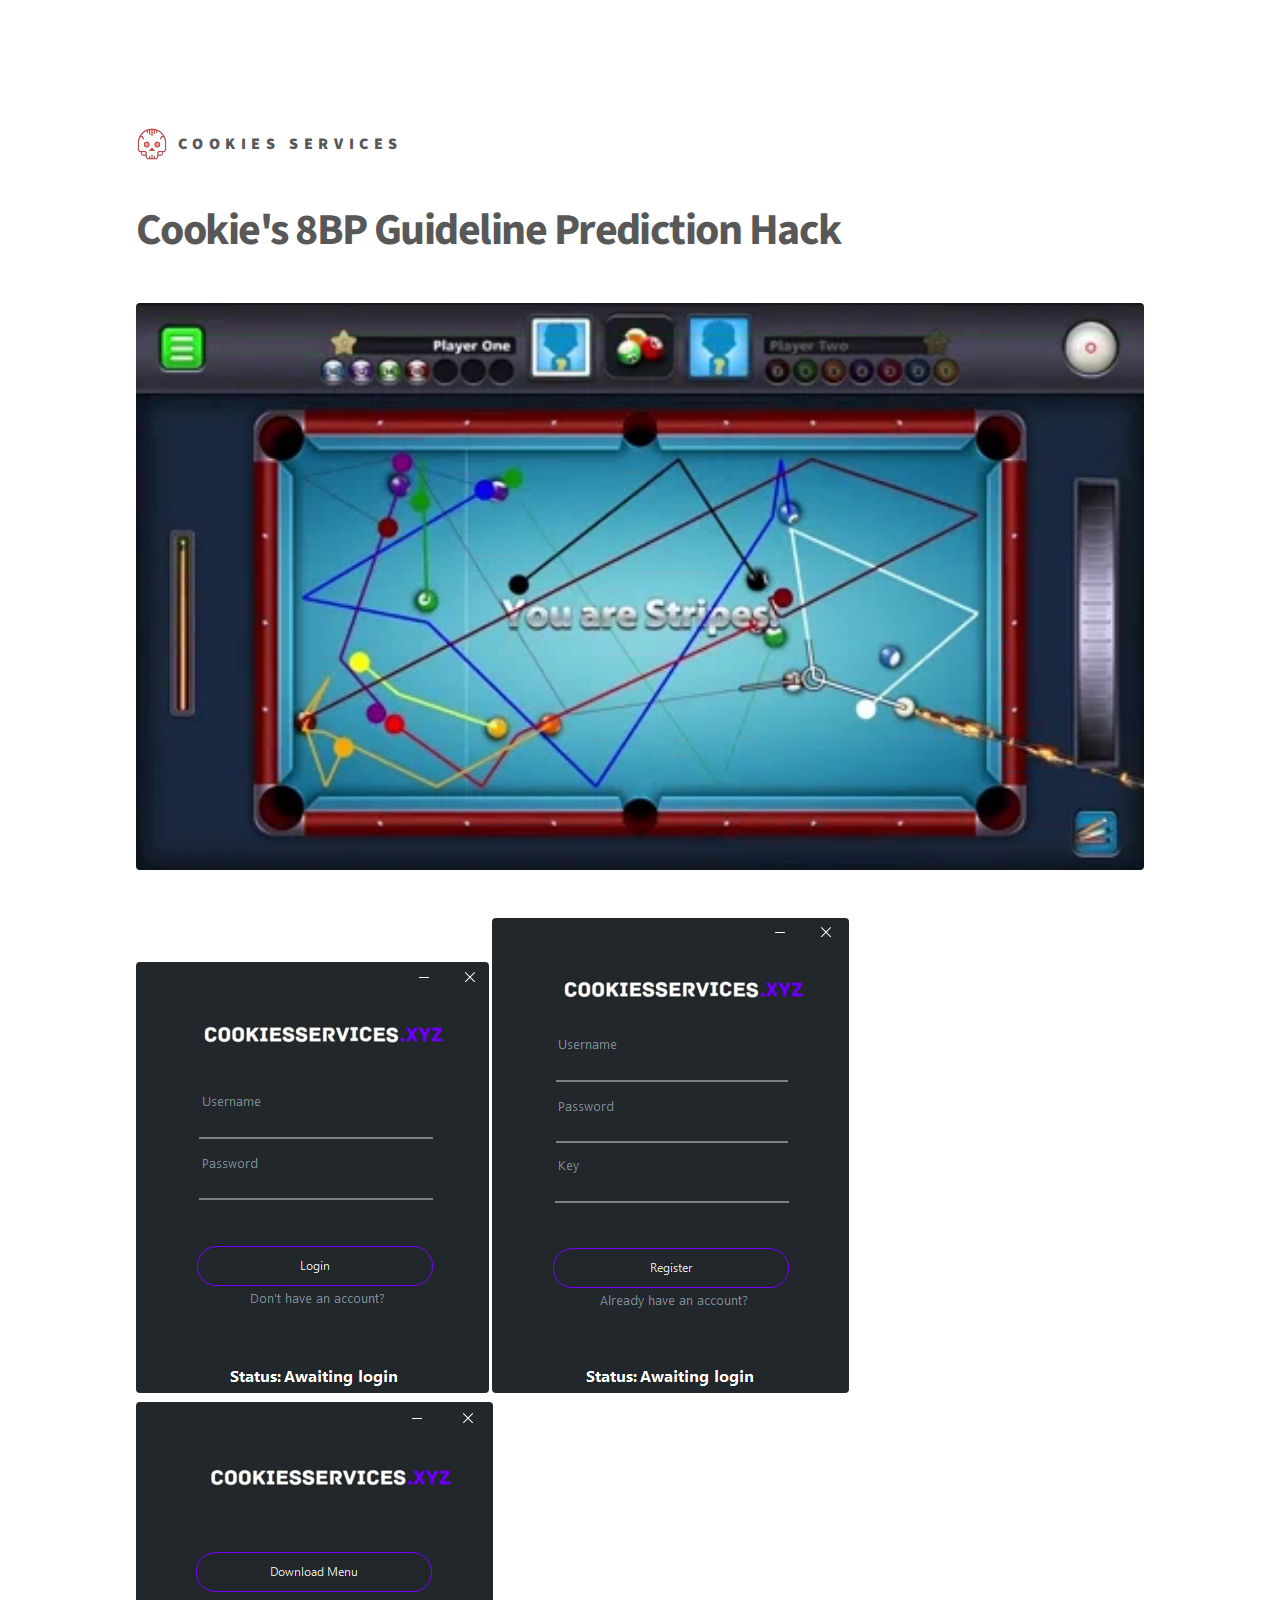
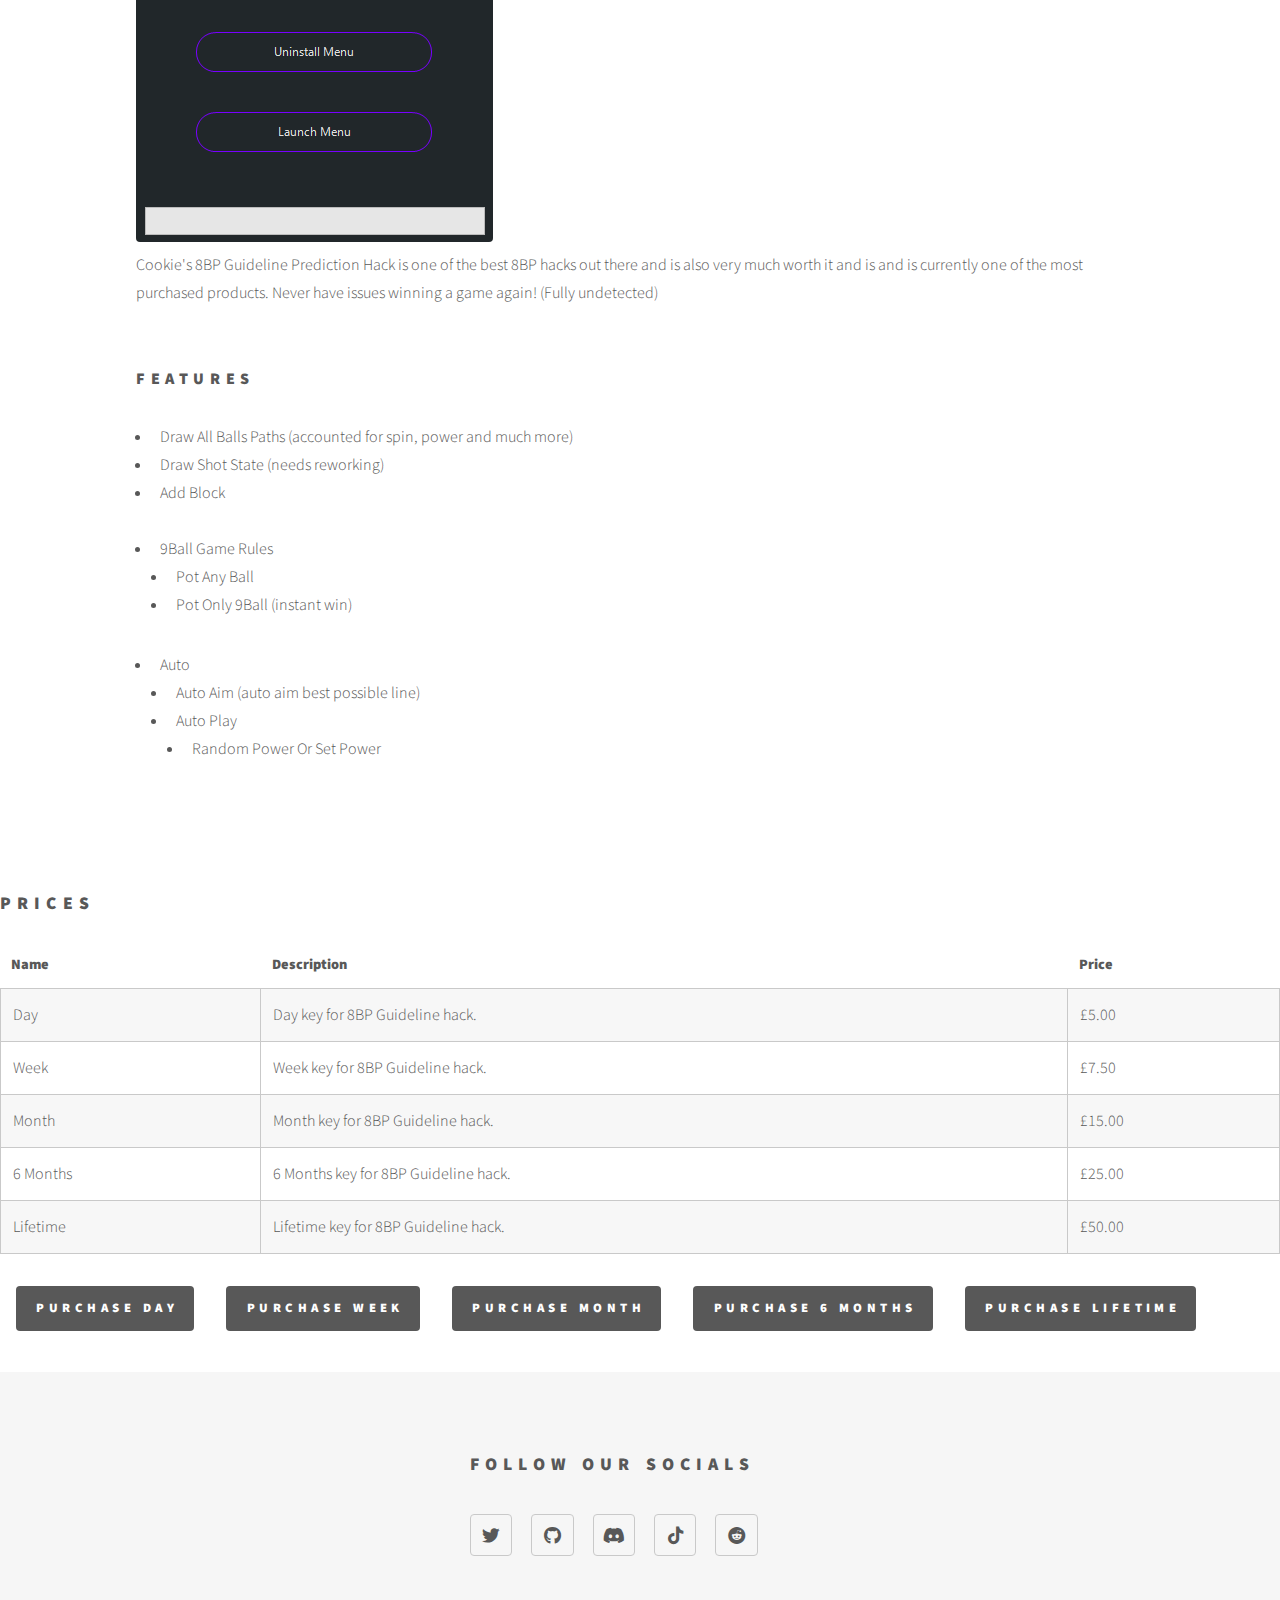
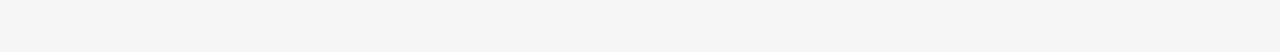
<file: pages/8BP.html>
<!DOCTYPE HTML>

<html>
	<head>
		<title>8BP Guideline Hack - Cookies Services</title>
		<meta charset="utf-8" />
		<meta name="viewport" content="width=device-width, initial-scale=1, user-scalable=no" />
		<link rel="stylesheet" href="../assets/css/main.css" />
		<link href="https://cdn.sellix.io/static/css/embed.css" rel="stylesheet"/>
		<noscript><link rel="stylesheet" href="../assets/css/noscript.css" /></noscript>
	</head>
	<body class="is-preload">
		<!-- Wrapper -->
			<div id="wrapper">

				<!-- Header -->
					<header id="header">
						<div class="inner">

							<!-- Logo -->
								<a href="../index.html" class="logo">
									<span class="symbol"><img src="../images/logo.png" alt="" /></span><span class="title">Cookies Services</span>
								</a>

						</div>
					</header>

				<!-- Main -->
					<div id="main">
						<div class="inner">
							<h1>Cookie's 8BP Guideline Prediction Hack</h1>
							<span class="image main"><img src="../images/8bp/1.gif" alt="" /></span>
							<span class="image submain"><img src="../images/8bp/2.png" alt="" /></span>
							<span class="image submain"><img src="../images/8bp/3.png" alt="" /></span>
							<span class="image submain"><img src="../images/8bp/4.png" alt="" /></span>
							<p>
								Cookie's 8BP Guideline Prediction Hack is one of the best 8BP hacks out there and is also very much worth it and is and is currently one of the most purchased products. 
								Never have issues winning a game again! (Fully undetected) 
							</p>
							<br>
							<h3>Features</h3>
							<p>
								<ul>
									<li>Draw All Balls Paths (accounted for spin, power and much more)</li>
									<li>Draw Shot State (needs reworking)</li>
									<li>Add Block</li>
									<br>
									<li>9Ball Game Rules</li>
									<ul>
										<li>Pot Any Ball</li>
										<li>Pot Only 9Ball (instant win)</li>
									</ul>
									<li>Auto</li>
									<ul>
										<li>Auto Aim (auto aim best possible line)</li>
										<li>Auto Play</li>
										<ul>
											<li>Random Power Or Set Power</li>
										</ul>
									</ul>
								</ul>
							</p>
						</div>
					</div>

					<div class="container">
						<h2>Prices</h2>
					</div>
					<div class="table-wrapper">
						<table class="alt">
							<thead>
								<tr>
									<th>Name</th>
									<th>Description</th>
									<th>Price</th>
								</tr>
							</thead>
							<tbody>
								<tr>
									<td>Day</td>
									<td>Day key for 8BP Guideline hack.</td>
									<td>£5.00</td>
								</tr>
                                <tr>
									<td>Week</td>
									<td>Week key for 8BP Guideline hack.</td>
									<td>£7.50</td>
								</tr>
                                <tr>
									<td>Month</td>
									<td>Month key for 8BP Guideline hack.</td>
									<td>£15.00</td>
								</tr>
                                <tr>
									<td>6 Months</td>
									<td>6 Months key for 8BP Guideline hack.</td>
									<td>£25.00</td>
								</tr>
                                <tr>
									<td>Lifetime</td>
									<td>Lifetime key for 8BP Guideline hack.</td>
									<td>£50.00</td>
								</tr>
							</tbody>
						</table>
						<div class="container">
							<ul class="actions">
								<li><a data-sellix-product="61fded552d184" type="submit" class="button primary">Purchase Day</a></li>
								<li><a data-sellix-product="629603949a8f8" type="submit" class="button primary">Purchase Week</a></li>
								<li><a data-sellix-product="629603ba77ccd" type="submit" class="button primary">Purchase Month</a></li>
								<li><a data-sellix-product="629603d10bb2a" type="submit" class="button primary">Purchase 6 Months</a></li>
								<li><a data-sellix-product="629603eb1f02b" type="submit" class="button primary">Purchase Lifetime</a></li>
							</ul>
						</div>


				<!-- Footer -->
				<footer id="footer">
					<div class="inner">
						<section>
							<h2>Follow our socials</h2>
							<ul class="icons">
								<li><a href="https://twitter.com/Flashouttt" class="icon brands style2 fa-twitter"><span class="label">Twitter</span></a></li>
								<li><a href="https://github.com/callumgm/" class="icon brands style2 fa-github"><span class="label">GitHub</span></a></li>
								<li><a href="https://discord.gg/zHwGYYWJyy" class="icon brands style2 fa-discord"><span class="label">Discord</span></a></li>
								<li><a href="https://www.tiktok.com/@cookieservice420" class="icon brands style2 fa-tiktok"><span class="label">TikTok</span></a></li>
								<li><a href="https://www.reddit.com/user/Bubbly_Bet1390" class="icon brands style2 fa-reddit"><span class="label">Reddit</span></a></li>
							</ul>
						</section>
						</ul>
					</div>
				</footer>

		</div>

		<!-- Scripts -->
			<script src="https://cdn.sellix.io/static/js/embed.js"></script>
			<script src="../assets/js/jquery.min.js"></script>
			<script src="../assets/js/browser.min.js"></script>
			<script src="../assets/js/breakpoints.min.js"></script>
			<script src="../assets/js/util.js"></script>
			<script src="../assets/js/main.js"></script>

	</body>
</html>
</file>
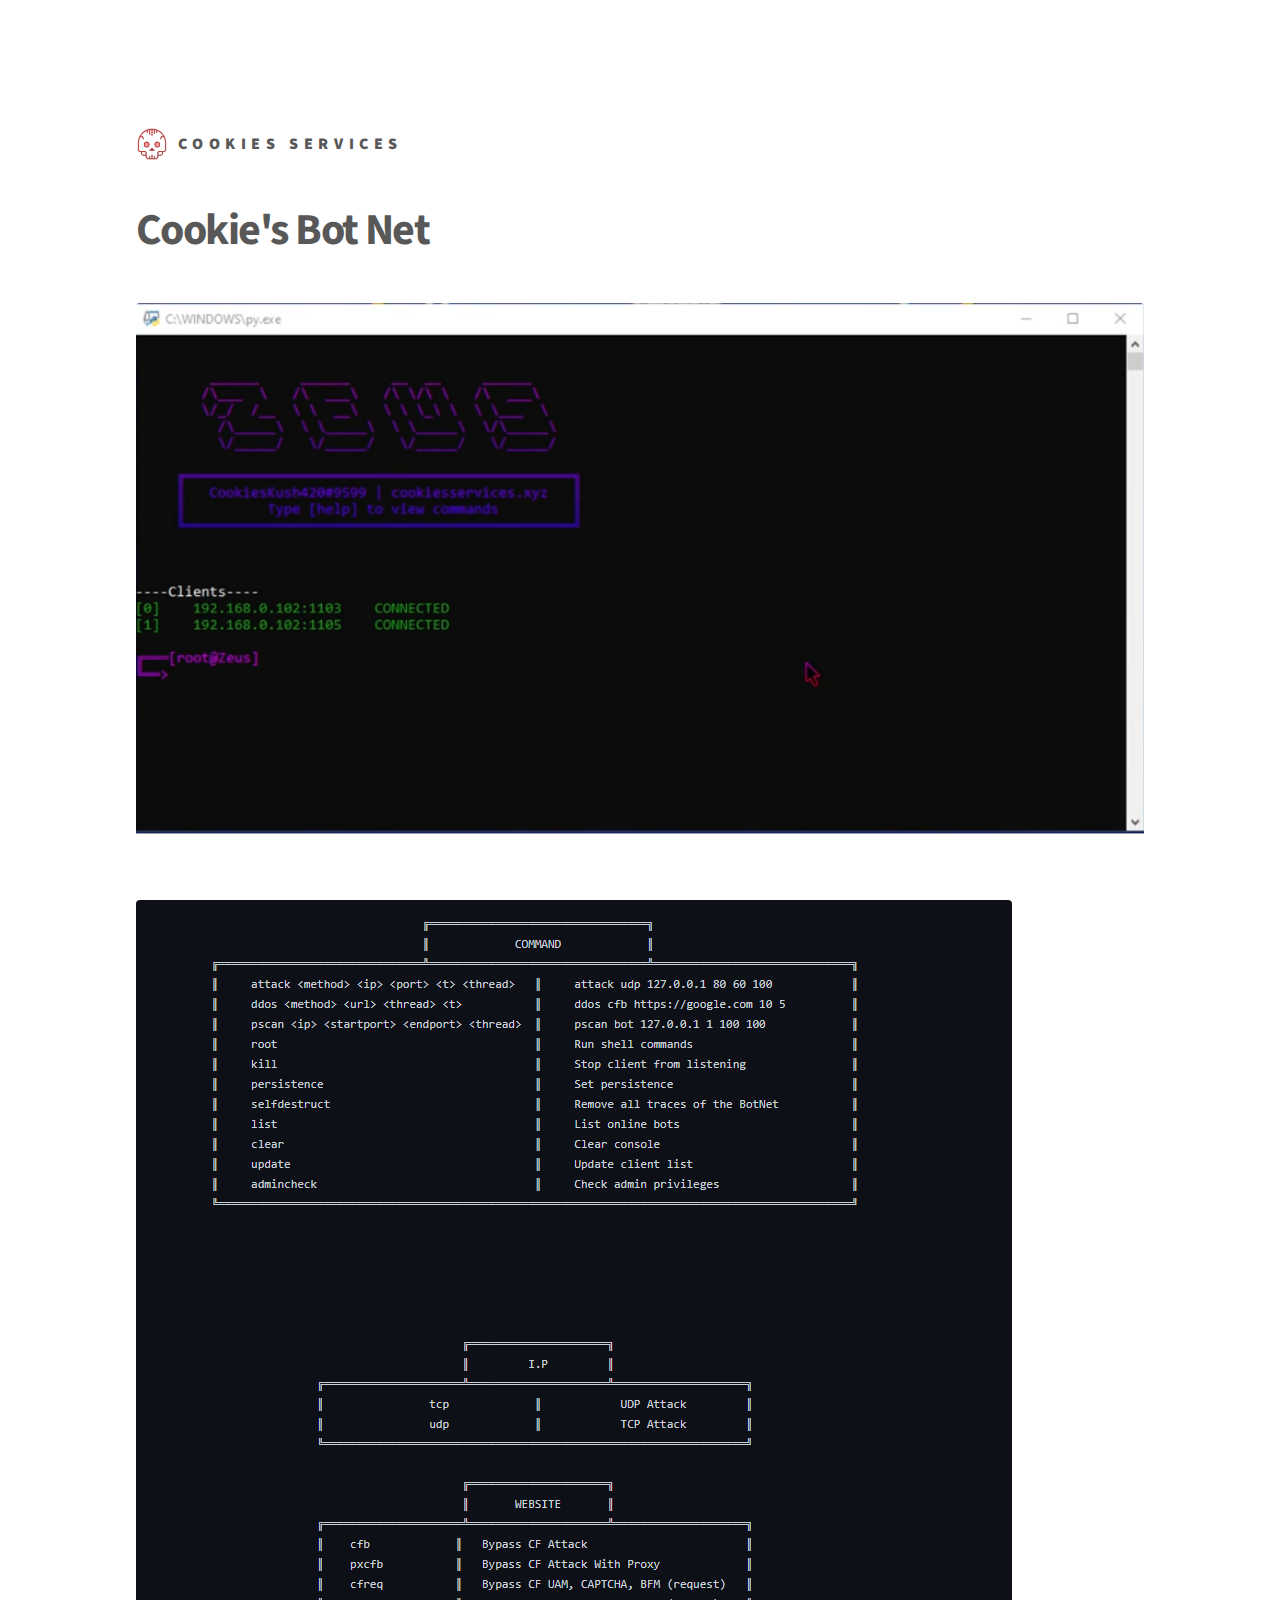
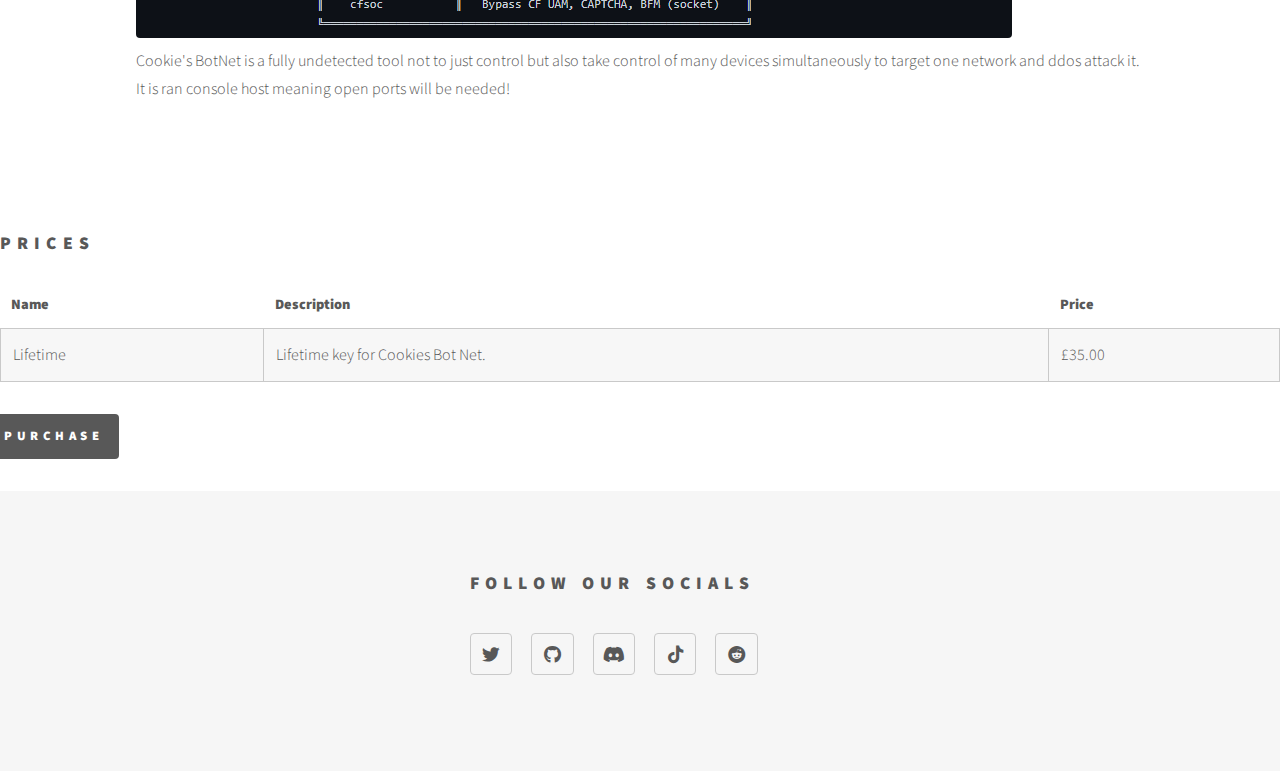
<file: pages/botnet.html>
<!DOCTYPE HTML>

<html>
	<head>
		<title>BotNet - Cookies Services</title>
		<meta charset="utf-8" />
		<meta name="viewport" content="width=device-width, initial-scale=1, user-scalable=no" />
		<link rel="stylesheet" href="../assets/css/main.css" />
		<link href="https://cdn.sellix.io/static/css/embed.css" rel="stylesheet"/>
		<noscript><link rel="stylesheet" href="../assets/css/noscript.css" /></noscript>
	</head>
	<body class="is-preload">
		<!-- Wrapper -->
			<div id="wrapper">

				<!-- Header -->
					<header id="header">
						<div class="inner">

							<!-- Logo -->
								<a href="../index.html" class="logo">
									<span class="symbol"><img src="../images/logo.png" alt="" /></span><span class="title">Cookies Services</span>
								</a>

						</div>
					</header>

				<!-- Main -->
					<div id="main">
						<div class="inner">
							<h1>Cookie's Bot Net</h1>
							<span class="image main"><img src="../images/botnet_preview.png" alt="" /></span>
							<span class="image subdomain"><img src="../images/botnet_preview2.png" alt="" /></span>
							<p>
								Cookie's BotNet is a fully undetected tool not to just control but also take control of many devices simultaneously to target one network and ddos attack it. 
								It is ran console host meaning open ports will be needed! 
							</p>
						</div>
					</div>

					<div class="container">
						<h2>Prices</h2>
					</div>
					<div class="table-wrapper">
						<table class="alt">
							<thead>
								<tr>
									<th>Name</th>
									<th>Description</th>
									<th>Price</th>
								</tr>
							</thead>
							<tbody>
								<tr>
									<td>Lifetime</td>
									<td>Lifetime key for Cookies Bot Net.</td>
									<td>£35.00</td>
								</tr>
							</tbody>
						</table>
						<div class="container">
							<ul class="actions">
								<a data-sellix-product="6272a3dfdabf9" type="submit" class="button primary">Purchase</a>
							</ul>
						</div>


				<!-- Footer -->
				<footer id="footer">
					<div class="inner">
						<section>
							<h2>Follow our socials</h2>
							<ul class="icons">
								<li><a href="https://twitter.com/Flashouttt" class="icon brands style2 fa-twitter"><span class="label">Twitter</span></a></li>
								<li><a href="https://github.com/callumgm/" class="icon brands style2 fa-github"><span class="label">GitHub</span></a></li>
								<li><a href="https://discord.gg/zHwGYYWJyy" class="icon brands style2 fa-discord"><span class="label">Discord</span></a></li>
								<li><a href="https://www.tiktok.com/@cookieservice420" class="icon brands style2 fa-tiktok"><span class="label">TikTok</span></a></li>
								<li><a href="https://www.reddit.com/user/Bubbly_Bet1390" class="icon brands style2 fa-reddit"><span class="label">Reddit</span></a></li>
							</ul>
						</section>
						</ul>
					</div>
				</footer>

		</div>

		<!-- Scripts -->
			<script src="https://cdn.sellix.io/static/js/embed.js"></script>
			<script src="../assets/js/jquery.min.js"></script>
			<script src="../assets/js/browser.min.js"></script>
			<script src="../assets/js/breakpoints.min.js"></script>
			<script src="../assets/js/util.js"></script>
			<script src="../assets/js/main.js"></script>

	</body>
</html>
</file>
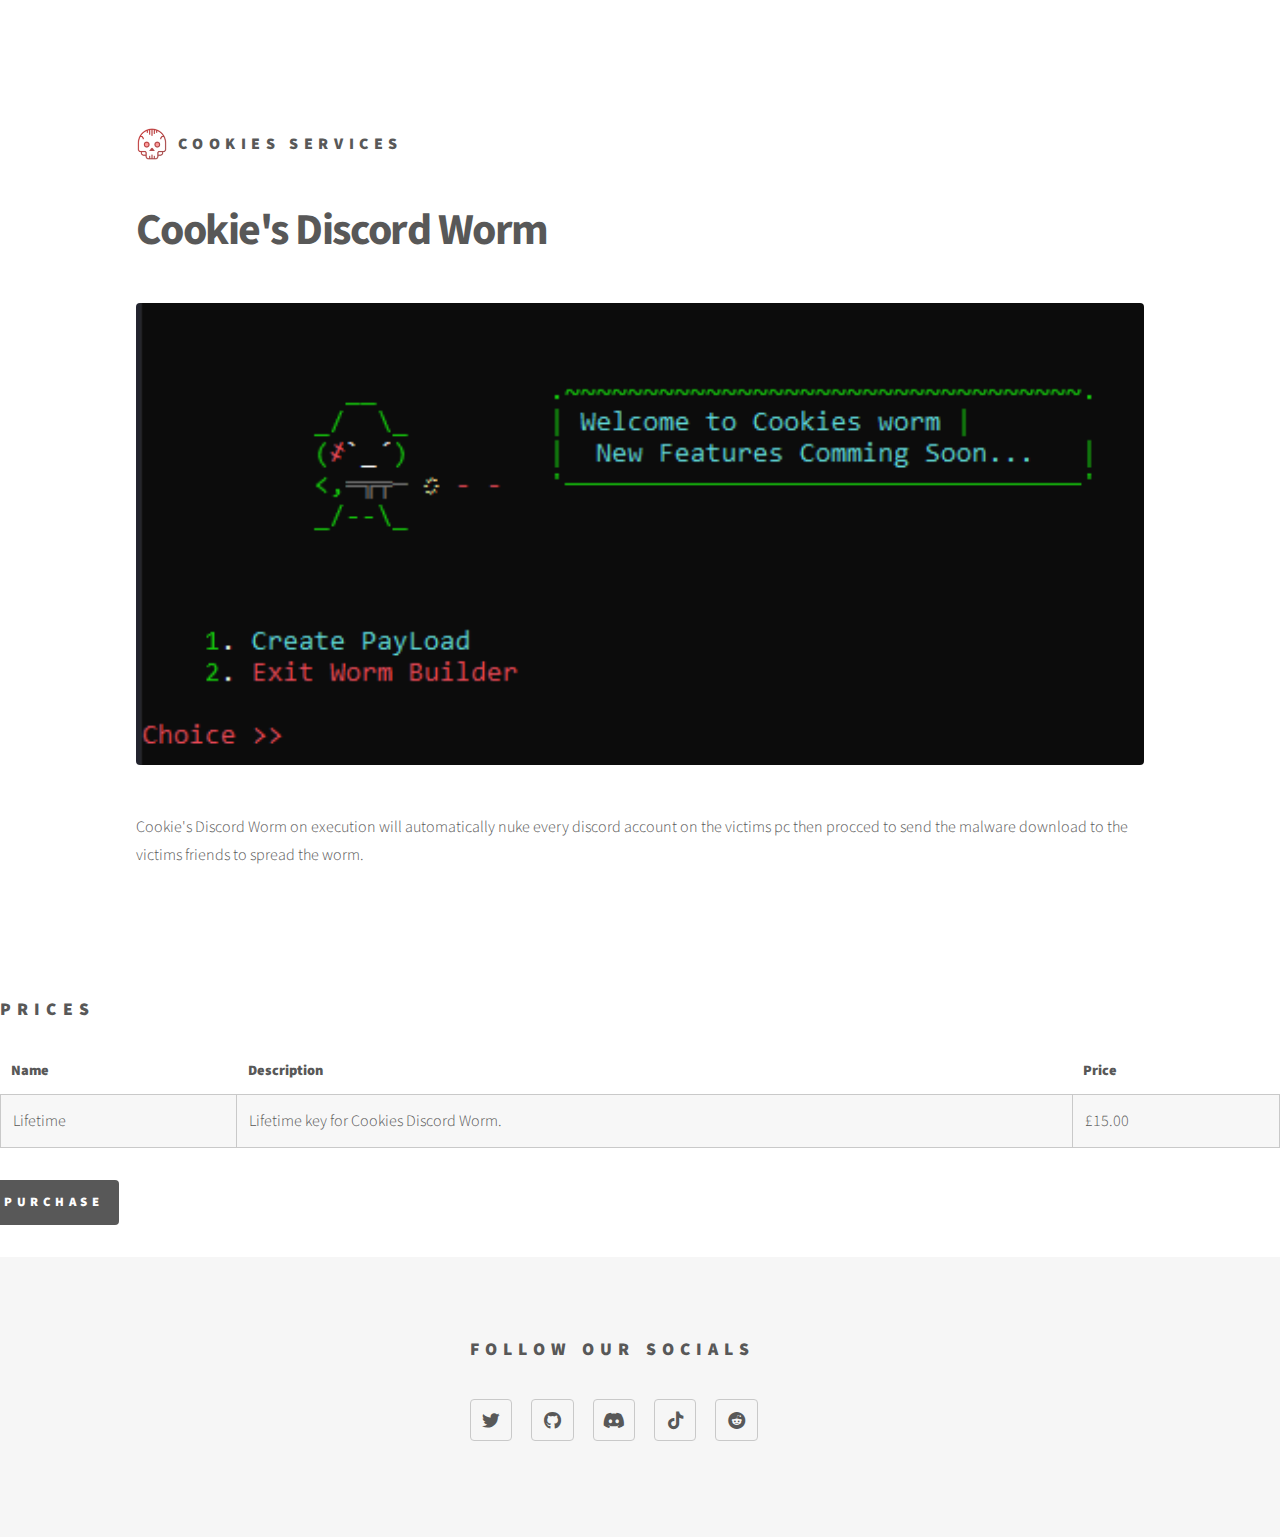
<file: pages/discord_worm.html>
<!DOCTYPE HTML>

<html>
	<head>
		<title>Discord Worm - Cookies Services</title>
		<meta charset="utf-8" />
		<meta name="viewport" content="width=device-width, initial-scale=1, user-scalable=no" />
		<link rel="stylesheet" href="../assets/css/main.css" />
		<link href="https://cdn.sellix.io/static/css/embed.css" rel="stylesheet"/>
		<noscript><link rel="stylesheet" href="../assets/css/noscript.css" /></noscript>
	</head>
	<body class="is-preload">
		<!-- Wrapper -->
			<div id="wrapper">

				<!-- Header -->
					<header id="header">
						<div class="inner">

							<!-- Logo -->
								<a href="../index.html" class="logo">
									<span class="symbol"><img src="../images/logo.png" alt="" /></span><span class="title">Cookies Services</span>
								</a>

						</div>
					</header>


				<!-- Main -->
					<div id="main">
						<div class="inner">
							<h1>Cookie's Discord Worm</h1>
							<span class="image main"><img src="../images/Discord_Worm_Builder.png" alt="" /></span>
							<p>Cookie's Discord Worm on execution will automatically nuke every discord account on the victims pc then procced to send the malware download to the victims friends to spread the worm.</p>
						</div>
					</div>

					<div class="container">
						<h2>Prices</h2>
					</div>
					<div class="table-wrapper">
						<table class="alt">
							<thead>
								<tr>
									<th>Name</th>
									<th>Description</th>
									<th>Price</th>
								</tr>
							</thead>
							<tbody>
								<tr>
									<td>Lifetime</td>
									<td>Lifetime key for Cookies Discord Worm.</td>
									<td>£15.00</td>
								</tr>
							</tbody>
						</table>
						<div class="container">
							<ul class="actions">
								<a data-sellix-product="6204070fe57e7" type="submit" class="button primary">Purchase</a>
							</ul>
						</div>


				<!-- Footer -->
				<footer id="footer">
					<div class="inner">
						<section>
							<h2>Follow our socials</h2>
							<ul class="icons">
								<li><a href="https://twitter.com/Flashouttt" class="icon brands style2 fa-twitter"><span class="label">Twitter</span></a></li>
								<li><a href="https://github.com/callumgm/" class="icon brands style2 fa-github"><span class="label">GitHub</span></a></li>
								<li><a href="https://discord.gg/zHwGYYWJyy" class="icon brands style2 fa-discord"><span class="label">Discord</span></a></li>
								<li><a href="https://www.tiktok.com/@cookieservice420" class="icon brands style2 fa-tiktok"><span class="label">TikTok</span></a></li>
								<li><a href="https://www.reddit.com/user/Bubbly_Bet1390" class="icon brands style2 fa-reddit"><span class="label">Reddit</span></a></li>
							</ul>
						</section>
						</ul>
					</div>
				</footer>

		</div>

		<!-- Scripts -->
			<script src="https://cdn.sellix.io/static/js/embed.js"></script>
			<script src="../assets/js/jquery.min.js"></script>
			<script src="../assets/js/browser.min.js"></script>
			<script src="../assets/js/breakpoints.min.js"></script>
			<script src="../assets/js/util.js"></script>
			<script src="../assets/js/main.js"></script>

	</body>
</html>
</file>
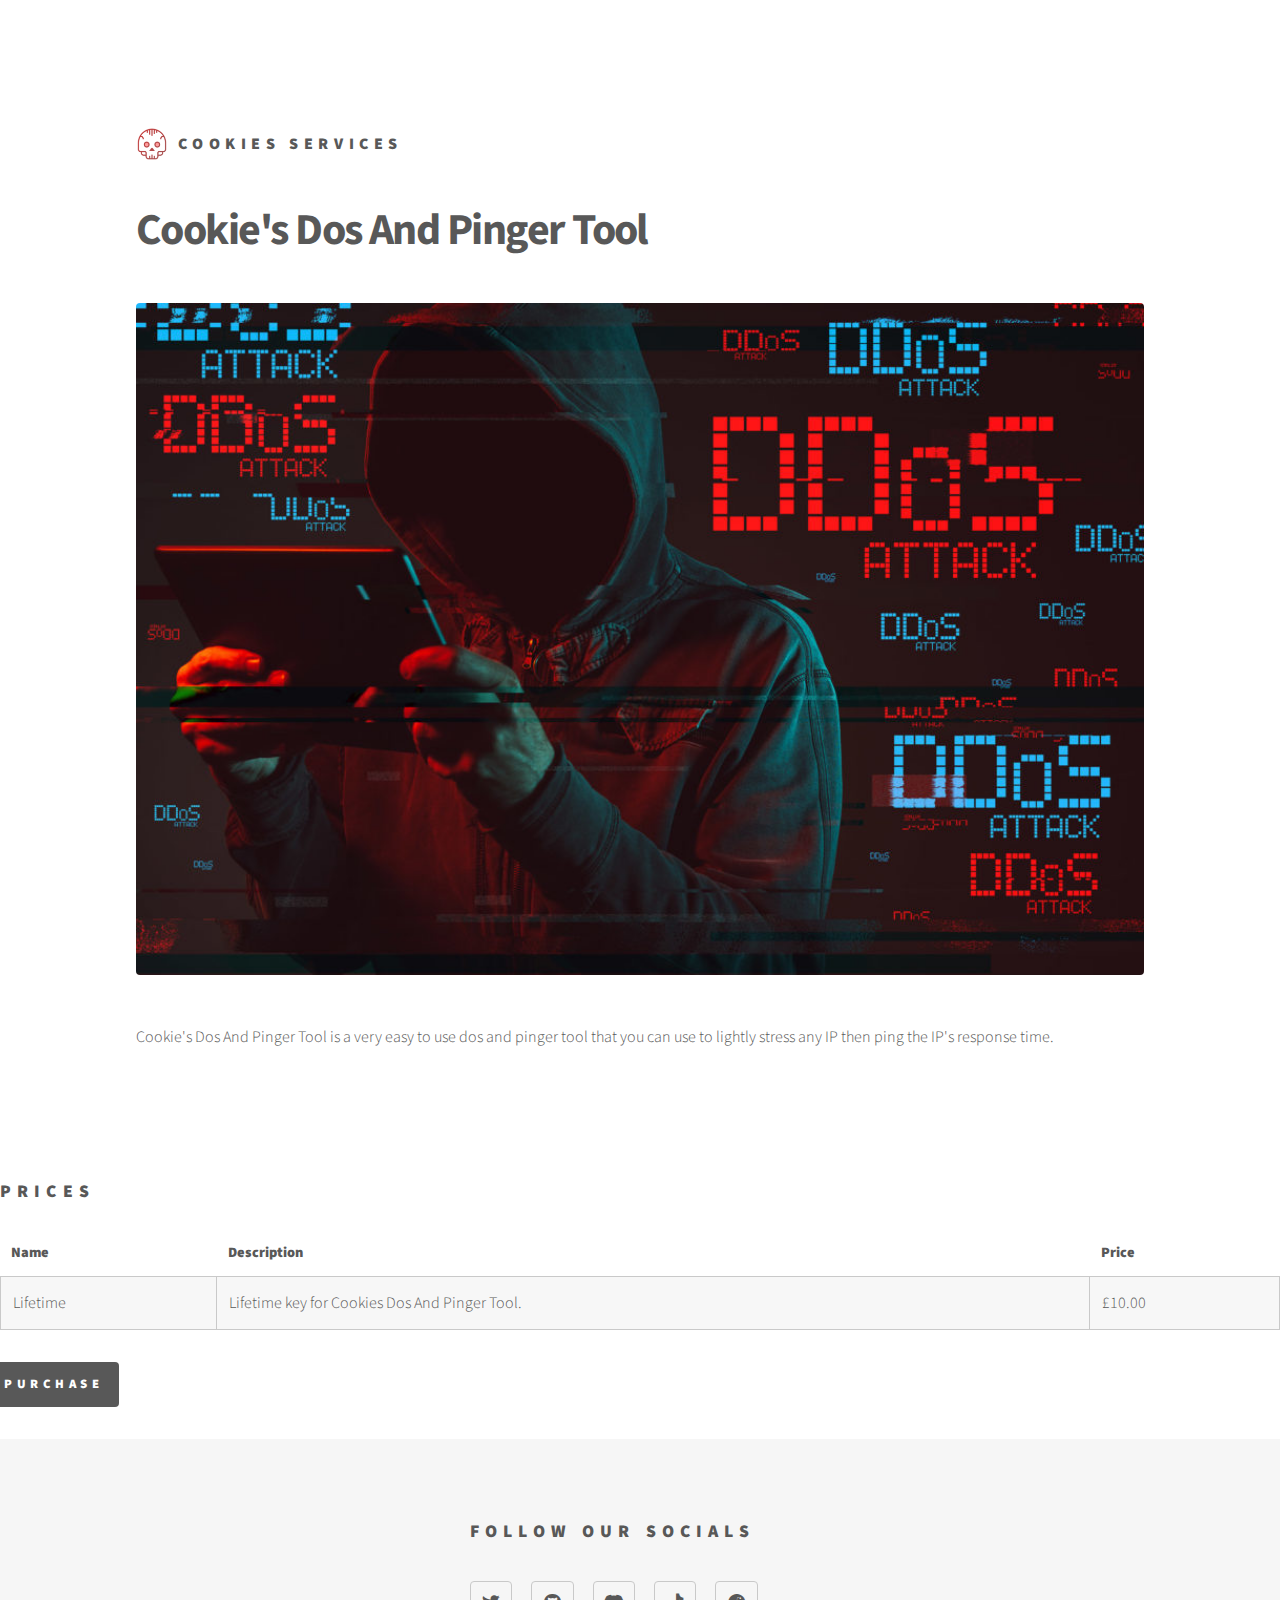
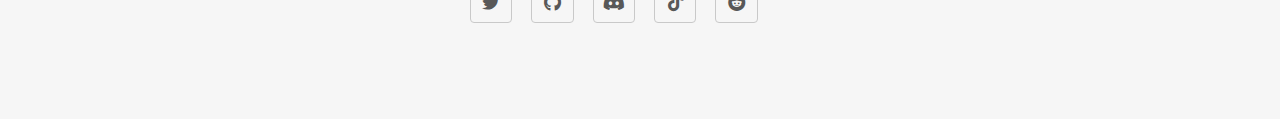
<file: pages/dos_and_pinger.html>
<!DOCTYPE HTML>

<html>
	<head>
		<title>Dos & Pinger - Cookies Services</title>
		<meta charset="utf-8" />
		<meta name="viewport" content="width=device-width, initial-scale=1, user-scalable=no" />
		<link rel="stylesheet" href="../assets/css/main.css" />
		<link href="https://cdn.sellix.io/static/css/embed.css" rel="stylesheet"/>
		<noscript><link rel="stylesheet" href="../assets/css/noscript.css" /></noscript>
	</head>
	<body class="is-preload">
		<!-- Wrapper -->
			<div id="wrapper">

				<!-- Header -->
					<header id="header">
						<div class="inner">

							<!-- Logo -->
								<a href="../index.html" class="logo">
									<span class="symbol"><img src="../images/logo.png" alt="" /></span><span class="title">Cookies Services</span>
								</a>

						</div>
					</header>


				<!-- Main -->
					<div id="main">
						<div class="inner">
							<h1>Cookie's Dos And Pinger Tool</h1>
							<span class="image main"><img src="../images/dos.png" alt="" /></span>
							<p>
								Cookie's Dos And Pinger Tool is a very easy to use dos and pinger tool that you can use to lightly stress any IP then ping the IP's response time. 
							</p>
						</div>
					</div>

					<div class="container">
						<h2>Prices</h2>
					</div>
					<div class="table-wrapper">
						<table class="alt">
							<thead>
								<tr>
									<th>Name</th>
									<th>Description</th>
									<th>Price</th>
								</tr>
							</thead>
							<tbody>
								<tr>
									<td>Lifetime</td>
									<td>Lifetime key for Cookies Dos And Pinger Tool.</td>
									<td>£10.00</td>
								</tr>
							</tbody>
						</table>
						<div class="container">
							<ul class="actions">
								<a data-sellix-product="620d220c70d1b" type="submit" class="button primary">Purchase</a>
							</ul>
						</div>


				<!-- Footer -->
				<footer id="footer">
					<div class="inner">
						<section>
							<h2>Follow our socials</h2>
							<ul class="icons">
								<li><a href="https://twitter.com/Flashouttt" class="icon brands style2 fa-twitter"><span class="label">Twitter</span></a></li>
								<li><a href="https://github.com/callumgm/" class="icon brands style2 fa-github"><span class="label">GitHub</span></a></li>
								<li><a href="https://discord.gg/zHwGYYWJyy" class="icon brands style2 fa-discord"><span class="label">Discord</span></a></li>
								<li><a href="https://www.tiktok.com/@cookieservice420" class="icon brands style2 fa-tiktok"><span class="label">TikTok</span></a></li>
								<li><a href="https://www.reddit.com/user/Bubbly_Bet1390" class="icon brands style2 fa-reddit"><span class="label">Reddit</span></a></li>
							</ul>
						</section>
						</ul>
					</div>
				</footer>

		</div>

		<!-- Scripts -->
			<script src="https://cdn.sellix.io/static/js/embed.js"></script>
			<script src="../assets/js/jquery.min.js"></script>
			<script src="../assets/js/browser.min.js"></script>
			<script src="../assets/js/breakpoints.min.js"></script>
			<script src="../assets/js/util.js"></script>
			<script src="../assets/js/main.js"></script>

	</body>
</html>
</file>
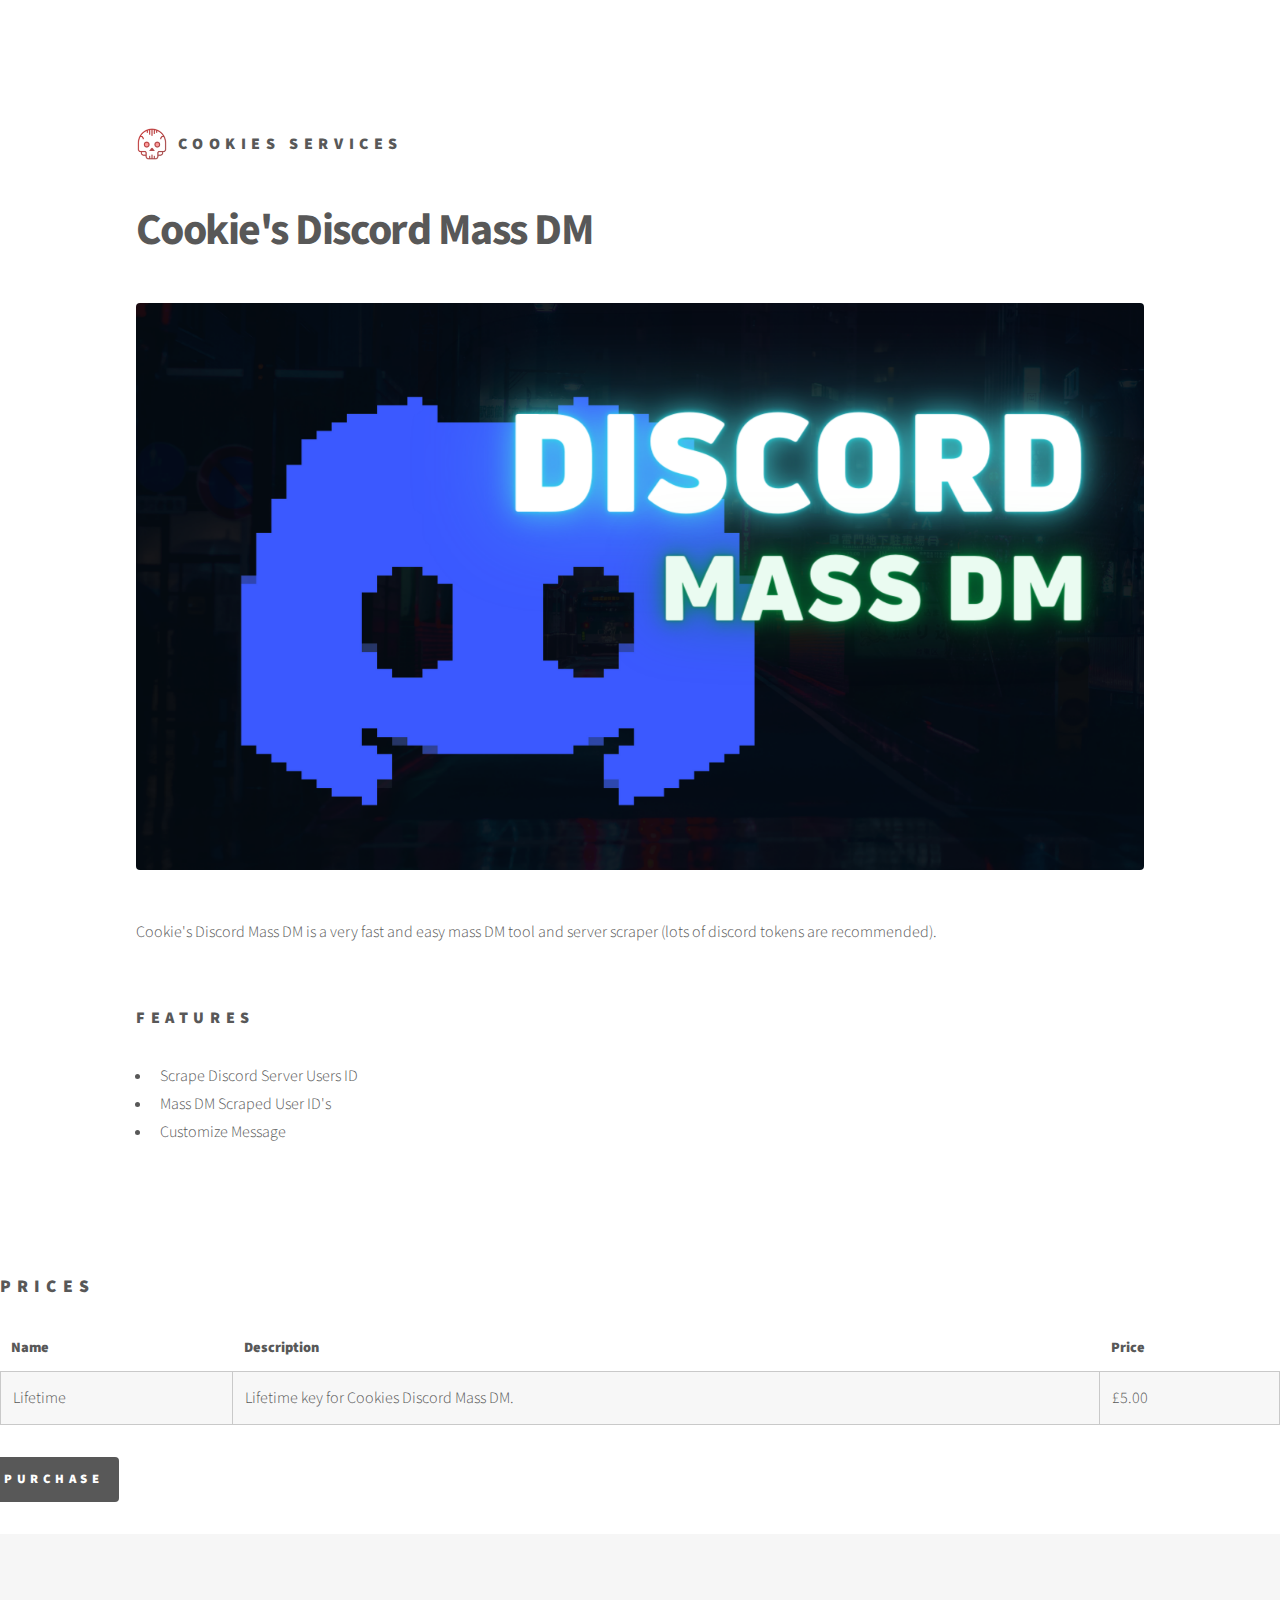
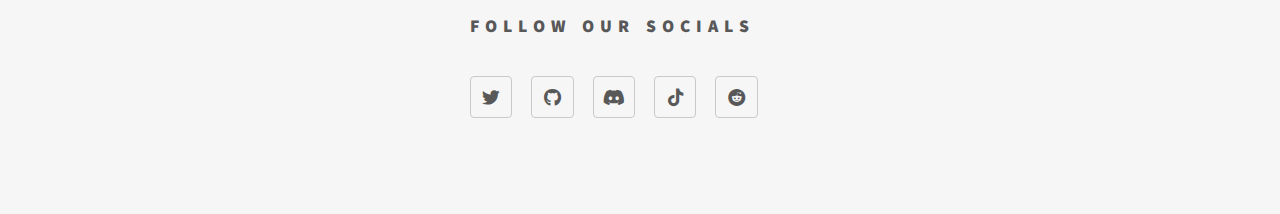
<file: pages/mass_dm.html>
<!DOCTYPE HTML>

<html>
	<head>
		<title>Discord Mass DM - Cookies Services</title>
		<meta charset="utf-8" />
		<meta name="viewport" content="width=device-width, initial-scale=1, user-scalable=no" />
		<link rel="stylesheet" href="../assets/css/main.css" />
		<link href="https://cdn.sellix.io/static/css/embed.css" rel="stylesheet"/>
		<noscript><link rel="stylesheet" href="../assets/css/noscript.css" /></noscript>
	</head>
	<body class="is-preload">
		<!-- Wrapper -->
			<div id="wrapper">

				<!-- Header -->
					<header id="header">
						<div class="inner">

							<!-- Logo -->
								<a href="../index.html" class="logo">
									<span class="symbol"><img src="../images/logo.png" alt="" /></span><span class="title">Cookies Services</span>
								</a>


						</div>
					</header>


				<!-- Main -->
					<div id="main">
						<div class="inner">
							<h1>Cookie's Discord Mass DM</h1>
							<span class="image main"><img src="../images/mass_dm.png" alt="" /></span>
							<p>
								Cookie's Discord Mass DM is a very fast and easy mass DM tool and server scraper 
								(lots of discord tokens are recommended).
							</p>
							<br>
							<h3>Features</h3>
							<p>
								<ul>
									<li>Scrape Discord Server Users ID</li>
									<li>Mass DM Scraped User ID's</li>
									<li>Customize Message</li>
								</ul>
							</p>
						</div>
					</div>

					<div class="container">
						<h2>Prices</h2>
					</div>
					<div class="table-wrapper">
						<table class="alt">
							<thead>
								<tr>
									<th>Name</th>
									<th>Description</th>
									<th>Price</th>
								</tr>
							</thead>
							<tbody>
								<tr>
									<td>Lifetime</td>
									<td>Lifetime key for Cookies Discord Mass DM.</td>
									<td>£5.00</td>
								</tr>
							</tbody>
						</table>
						<div class="container">
							<ul class="actions">
								<a data-sellix-product="61fdedf94643d" type="submit" class="button primary">Purchase</a>
							</ul>
						</div>


				<!-- Footer -->
				<footer id="footer">
					<div class="inner">
						<section>
							<h2>Follow our socials</h2>
							<ul class="icons">
								<li><a href="https://twitter.com/Flashouttt" class="icon brands style2 fa-twitter"><span class="label">Twitter</span></a></li>
								<li><a href="https://github.com/callumgm/" class="icon brands style2 fa-github"><span class="label">GitHub</span></a></li>
								<li><a href="https://discord.gg/zHwGYYWJyy" class="icon brands style2 fa-discord"><span class="label">Discord</span></a></li>
								<li><a href="https://www.tiktok.com/@cookieservice420" class="icon brands style2 fa-tiktok"><span class="label">TikTok</span></a></li>
								<li><a href="https://www.reddit.com/user/Bubbly_Bet1390" class="icon brands style2 fa-reddit"><span class="label">Reddit</span></a></li>
							</ul>
						</section>
						</ul>
					</div>
				</footer>

		</div>

		<!-- Scripts -->
			<script src="https://cdn.sellix.io/static/js/embed.js"></script>
			<script src="../assets/js/jquery.min.js"></script>
			<script src="../assets/js/browser.min.js"></script>
			<script src="../assets/js/breakpoints.min.js"></script>
			<script src="../assets/js/util.js"></script>
			<script src="../assets/js/main.js"></script>

	</body>
</html>
</file>
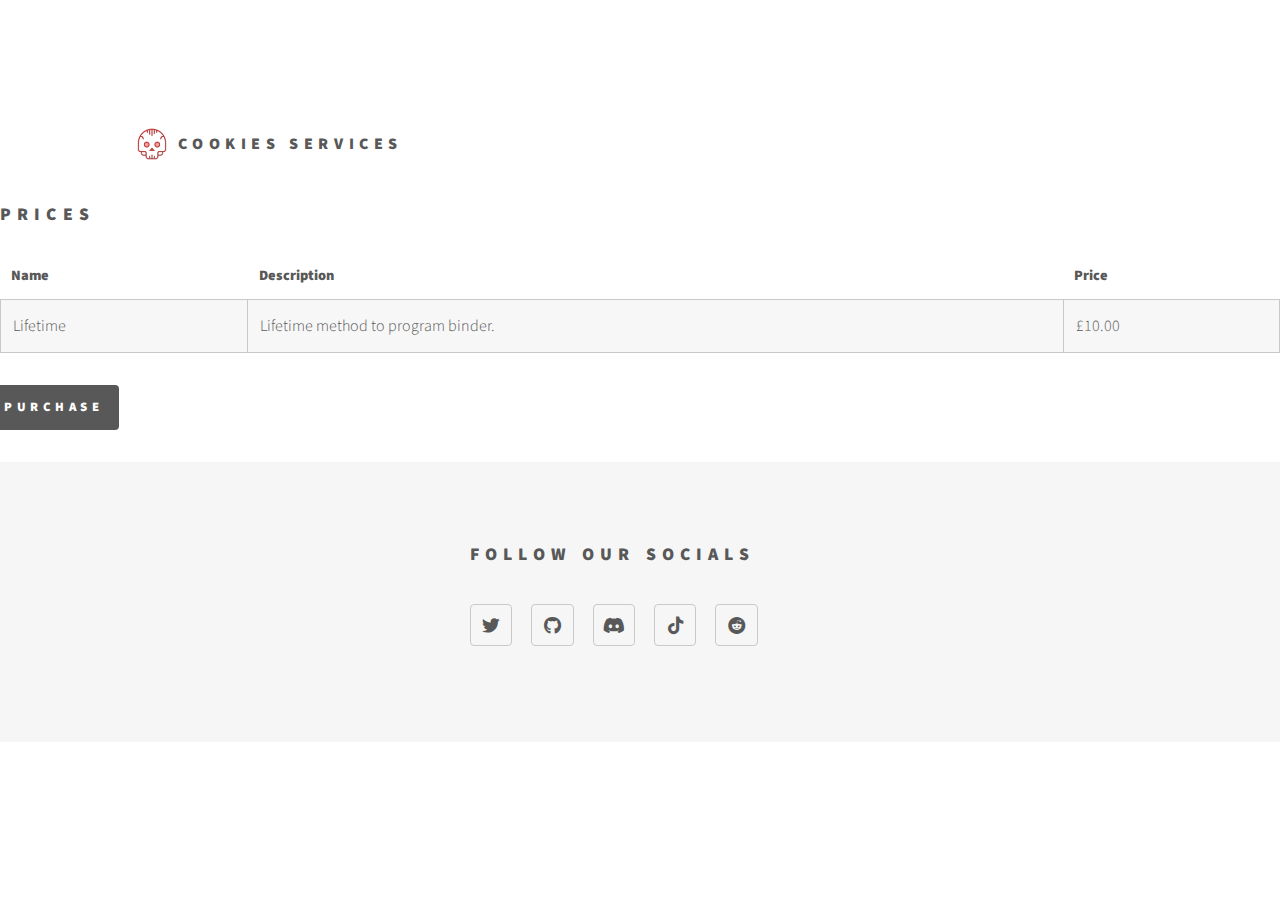
<file: pages/payload_methods.html>
<!DOCTYPE HTML>

<html>
	<head>
		<title>Payload Methods - Cookies Services</title>
		<meta charset="utf-8" />
		<meta name="viewport" content="width=device-width, initial-scale=1, user-scalable=no" />
		<link rel="stylesheet" href="../assets/css/main.css" />
		<link href="https://cdn.sellix.io/static/css/embed.css" rel="stylesheet"/>
		<noscript><link rel="stylesheet" href="../assets/css/noscript.css" /></noscript>
	</head>
	<body class="is-preload">
		<!-- Wrapper -->
			<div id="wrapper">

				<!-- Header -->
					<header id="header">
						<div class="inner">

							<!-- Logo -->
								<a href="../index.html" class="logo">
									<span class="symbol"><img src="../images/logo.png" alt="" /></span><span class="title">Cookies Services</span>
								</a>

						</div>
					</header>

				<!-- Menu -->
					<nav id="menu">
						<h2>Menu</h2>
						<ul>
							<li><a href="../index.html">Home</a></li>
							<li><a href="../generic.html">Ipsum veroeros</a></li>
							<li><a href="../generic.html">Tempus etiam</a></li>
							<li><a href="../generic.html">Consequat dolor</a></li>
							<li><a href="../elements.html">Elements</a></li>
						</ul>
					</nav>

					<div class="container">
						<h2>Prices</h2>
					</div>
					<div class="table-wrapper">
						<table class="alt">
							<thead>
								<tr>
									<th>Name</th>
									<th>Description</th>
									<th>Price</th>
								</tr>
							</thead>
							<tbody>
								<tr>
									<td>Lifetime</td>
									<td>Lifetime method to program binder.</td>
									<td>£10.00</td>
								</tr>
							</tbody>
						</table>
						<div class="container">
							<ul class="actions">
								<a data-sellix-product="61fed46f7d13c" type="submit" class="button primary">Purchase</a>
							</ul>
						</div>


				<!-- Footer -->
				<footer id="footer">
					<div class="inner">
						<section>
							<h2>Follow our socials</h2>
							<ul class="icons">
								<li><a href="https://twitter.com/Flashouttt" class="icon brands style2 fa-twitter"><span class="label">Twitter</span></a></li>
								<li><a href="https://github.com/callumgm/" class="icon brands style2 fa-github"><span class="label">GitHub</span></a></li>
								<li><a href="https://discord.gg/zHwGYYWJyy" class="icon brands style2 fa-discord"><span class="label">Discord</span></a></li>
								<li><a href="https://www.tiktok.com/@cookieservice420" class="icon brands style2 fa-tiktok"><span class="label">TikTok</span></a></li>
								<li><a href="https://www.reddit.com/user/Bubbly_Bet1390" class="icon brands style2 fa-reddit"><span class="label">Reddit</span></a></li>
							</ul>
						</section>
						</ul>
					</div>
				</footer>

		</div>

		<!-- Scripts -->
			<script src="https://cdn.sellix.io/static/js/embed.js"></script>
			<script src="../assets/js/jquery.min.js"></script>
			<script src="../assets/js/browser.min.js"></script>
			<script src="../assets/js/breakpoints.min.js"></script>
			<script src="../assets/js/util.js"></script>
			<script src="../assets/js/main.js"></script>

	</body>
</html>
</file>
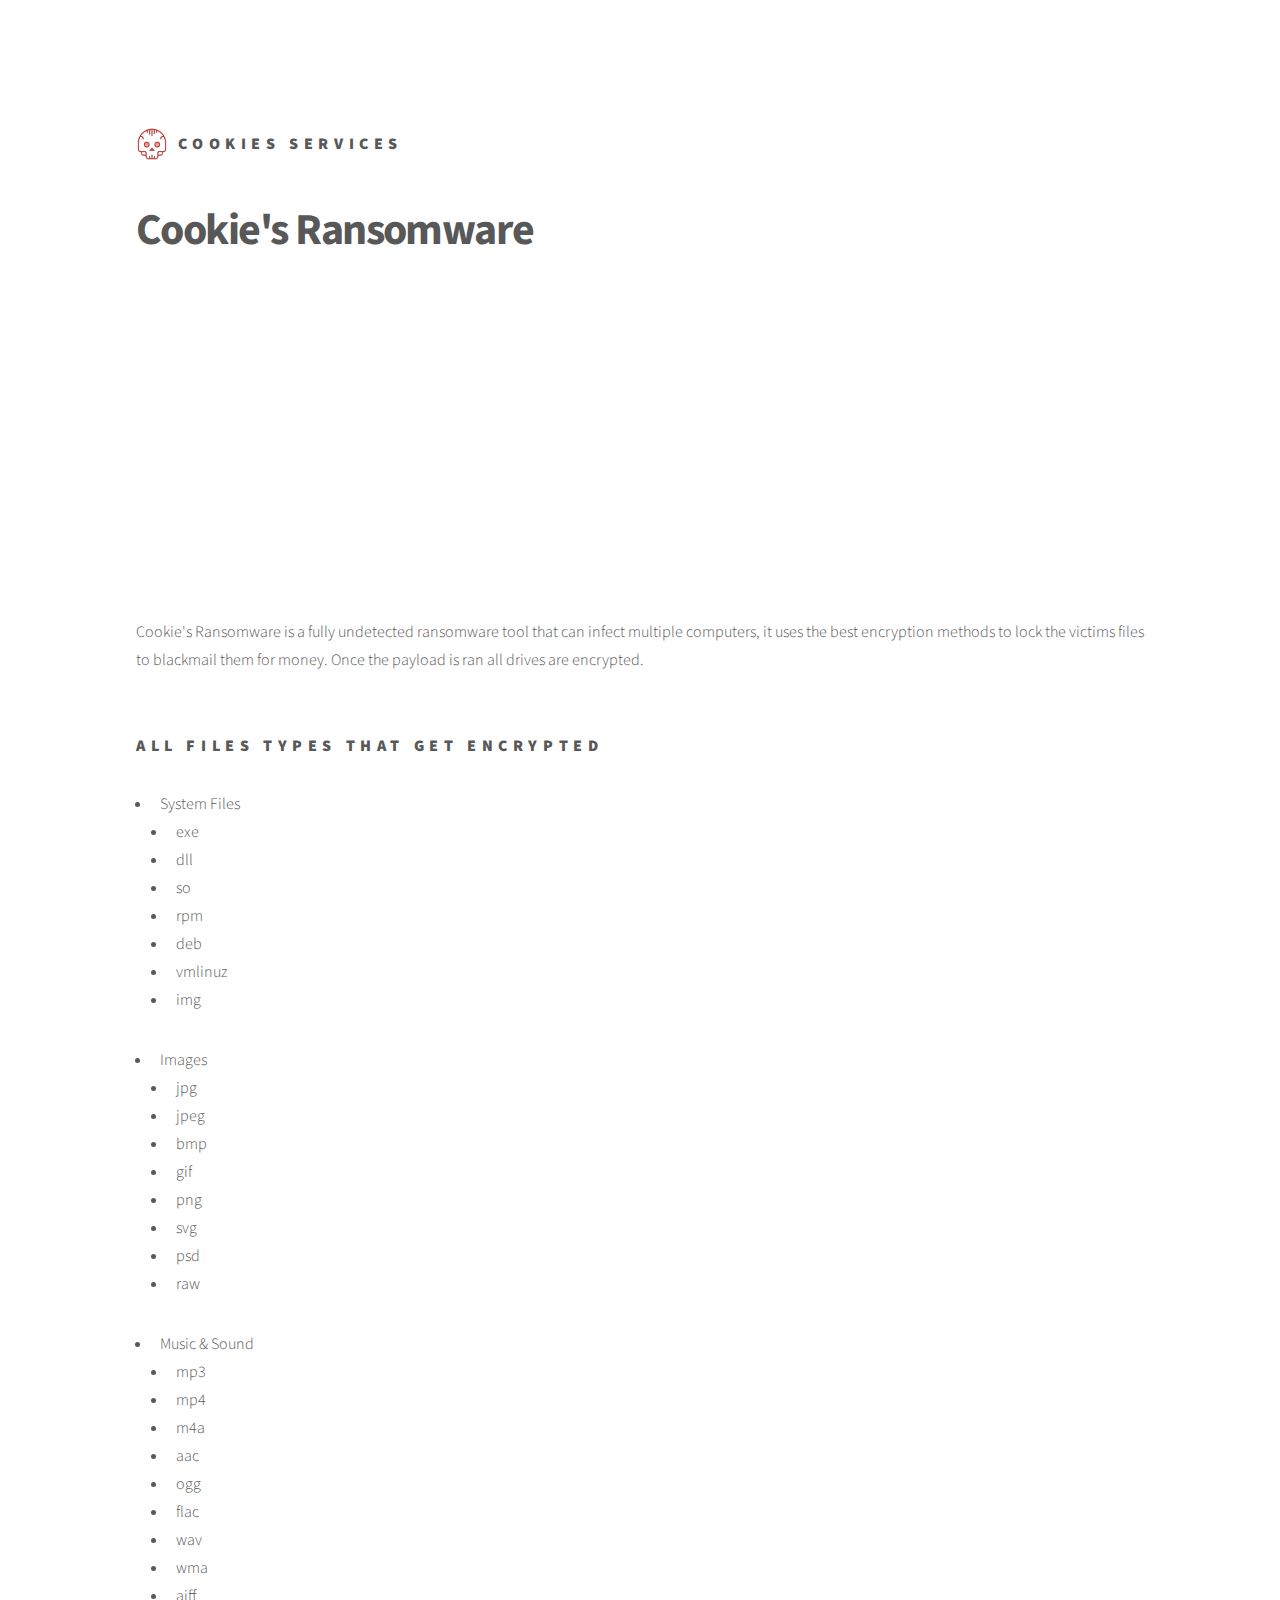
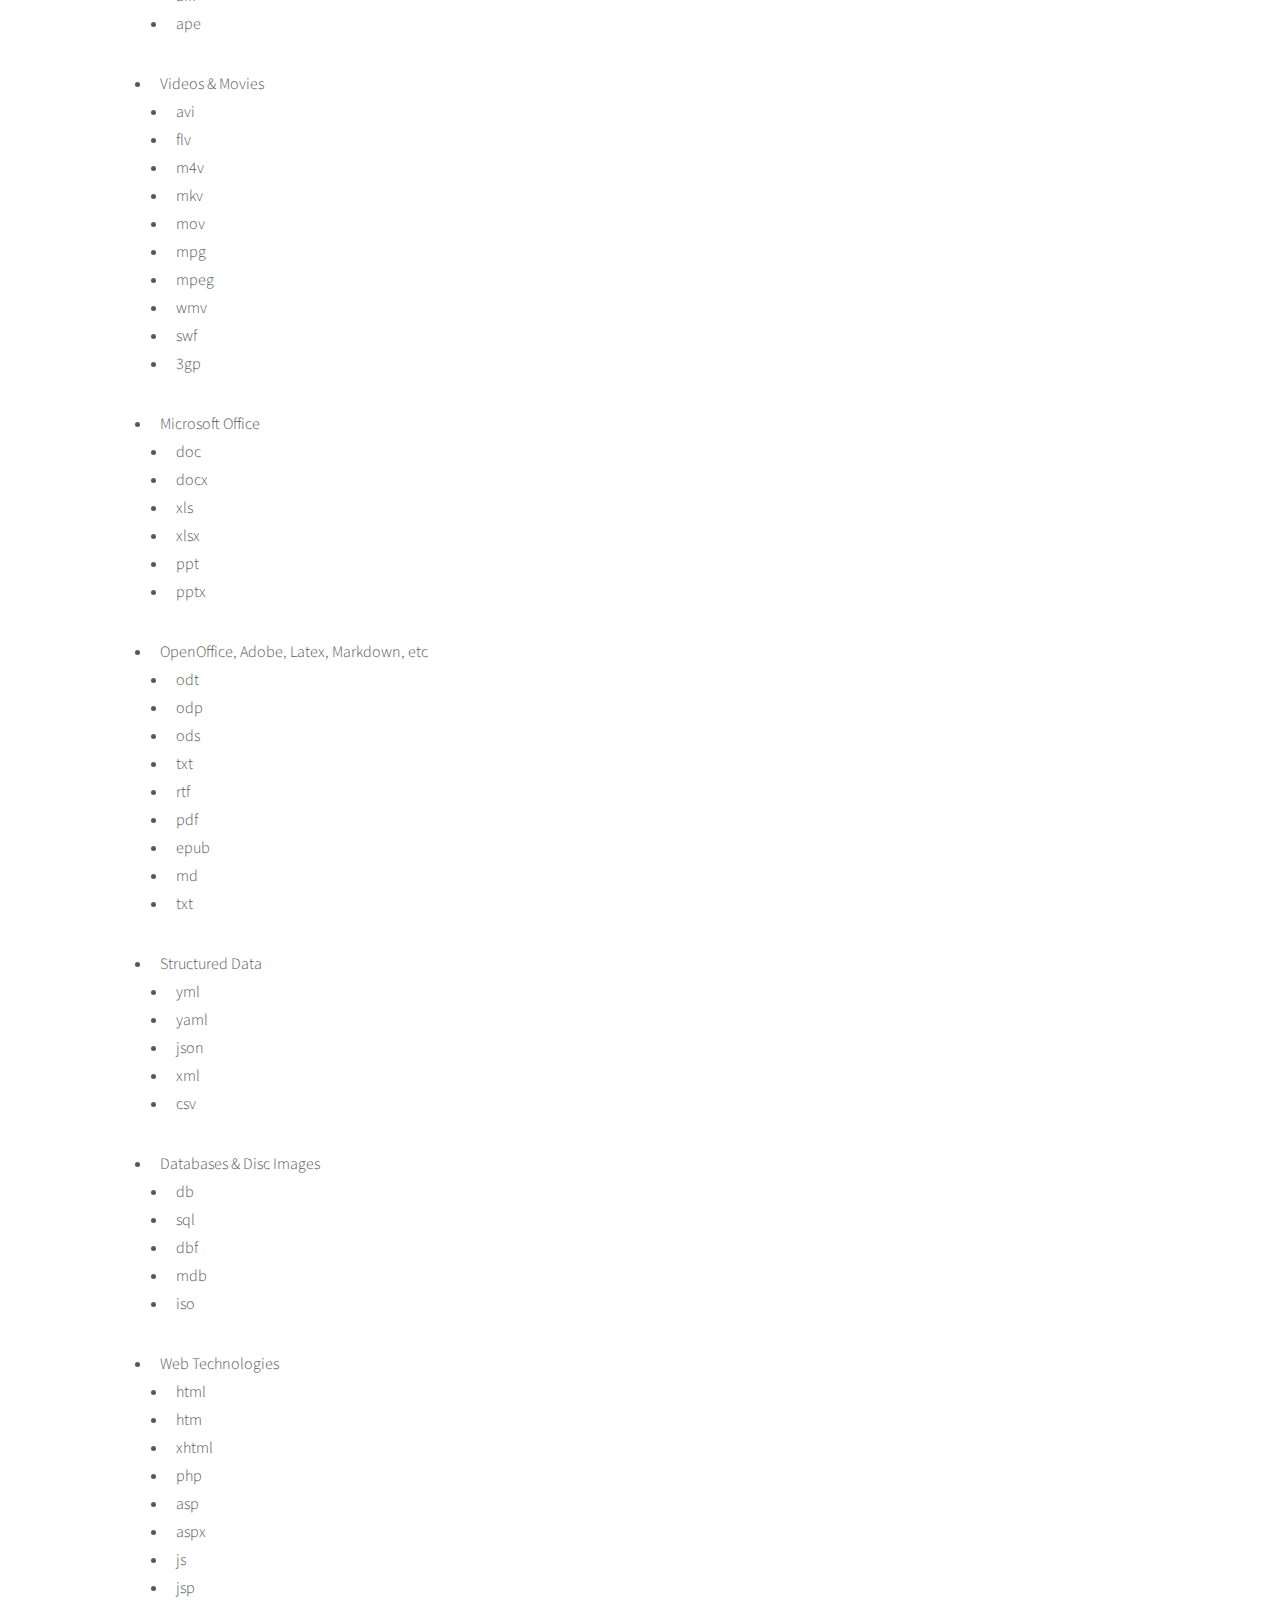
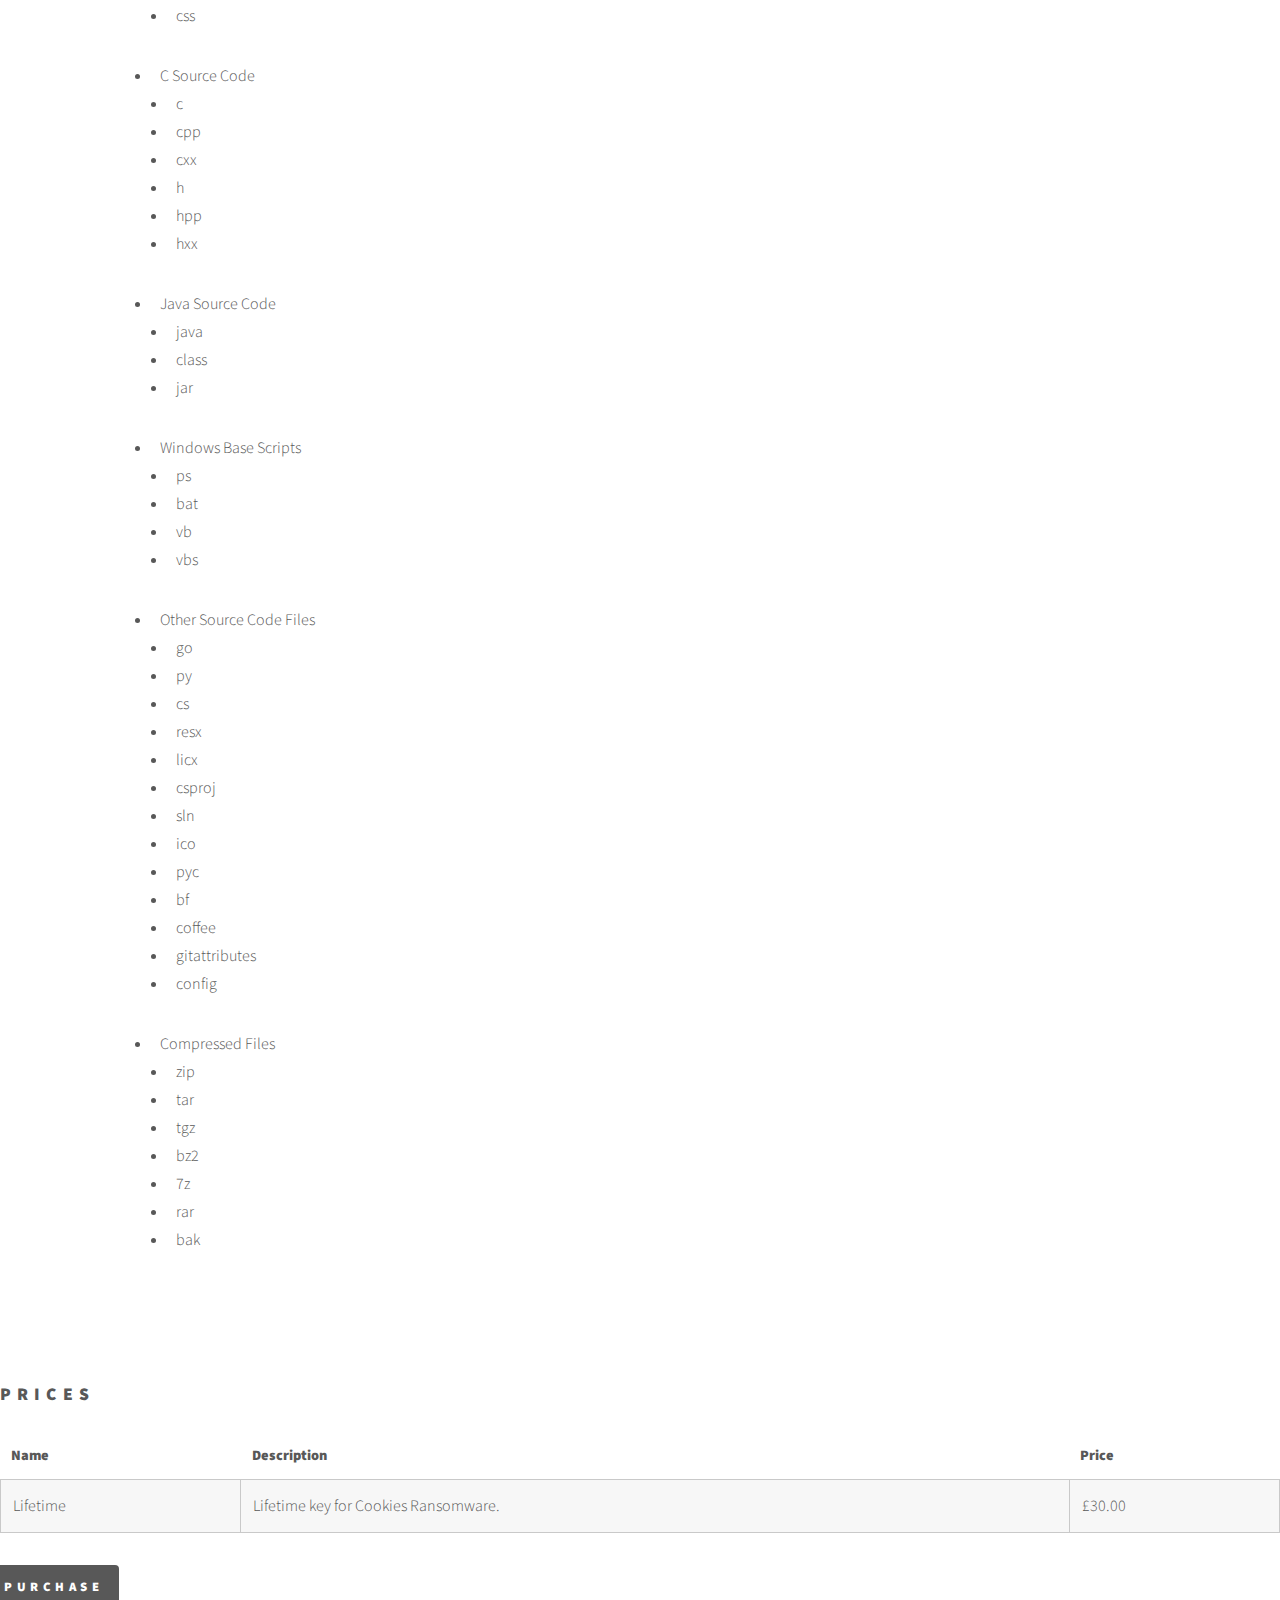
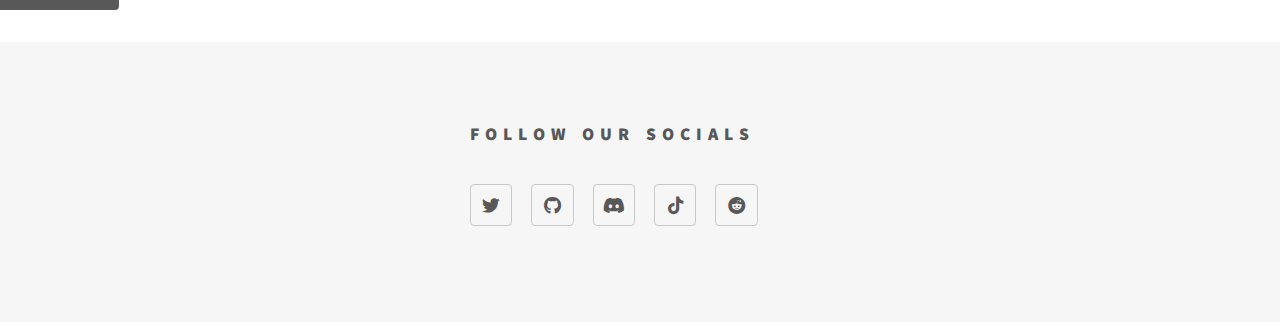
<file: pages/ransomware.html>
<!DOCTYPE HTML>

<html>
	<head>
		<title>Ransomware - Cookies Services</title>
		<meta charset="utf-8" />
		<meta name="viewport" content="width=device-width, initial-scale=1, user-scalable=no" />
		<link rel="stylesheet" href="../assets/css/main.css" />
		<link href="https://cdn.sellix.io/static/css/embed.css" rel="stylesheet"/>
		<noscript><link rel="stylesheet" href="../assets/css/noscript.css" /></noscript>
	</head>
	<body class="is-preload">
		<!-- Wrapper -->
			<div id="wrapper">

				<!-- Header -->
					<header id="header">
						<div class="inner">

							<!-- Logo -->
								<a href="../index.html" class="logo">
									<span class="symbol"><img src="../images/logo.png" alt="" /></span><span class="title">Cookies Services</span>
								</a>

						</div>
					</header>

				<!-- Main -->
					<div id="main">
						<div class="inner">
							<h1>Cookie's Ransomware</h1>
							<div class="container">
								<iframe width="560" height="315" src="https://www.youtube.com/embed/QT4TiFBhGM8?controls=0&amp;start=2" title="YouTube video player" frameborder="0" allow="accelerometer; autoplay; clipboard-write; encrypted-media; gyroscope; picture-in-picture" allowfullscreen></iframe>
							</div>
							<p>
								Cookie's Ransomware is a fully undetected ransomware tool that can infect multiple computers, it uses the best encryption methods to lock the victims files to blackmail them for money. 
								Once the payload is ran all drives are encrypted.
								<!-- Add file types -->
							</p>
							<br>
							<h3>All Files Types That Get Encrypted</h3>
							<p>
								<ul>
									<li>System Files</li>
									<ul>
										<li>exe</li>
										<li>dll</li>
										<li>so</li>
										<li>rpm</li>
										<li>deb</li>
										<li>vmlinuz</li>
										<li>img</li>
									</ul>

									<li>Images</li>
									<ul>
										<li>jpg</li>
										<li>jpeg</li>
										<li>bmp</li>
										<li>gif</li>
										<li>png</li>
										<li>svg</li>
										<li>psd</li>
										<li>raw</li>
									</ul>

									<li>Music & Sound</li>
									<ul>
										<li>mp3</li>
										<li>mp4</li>
										<li>m4a</li>
										<li>aac</li>
										<li>ogg</li>
										<li>flac</li>
										<li>wav</li>
										<li>wma</li>
										<li>aiff</li>
										<li>ape</li>
									</ul>

									<li>Videos & Movies</li>
									<ul>
										<li>avi</li>
										<li>flv</li>
										<li>m4v</li>
										<li>mkv</li>
										<li>mov</li>
										<li>mpg</li>
										<li>mpeg</li>
										<li>wmv</li>
										<li>swf</li>
										<li>3gp</li>
									</ul>

									<li>Microsoft Office</li>
									<ul>
										<li>doc</li>
										<li>docx</li>
										<li>xls</li>
										<li>xlsx</li>
										<li>ppt</li>
										<li>pptx</li>
									</ul>

									<li>OpenOffice, Adobe, Latex, Markdown, etc</li>
									<ul>
										<li>odt</li>
										<li>odp</li>
										<li>ods</li>
										<li>txt</li>
										<li>rtf</li>
										<li>pdf</li>
										<li>epub</li>
										<li>md</li>
										<li>txt</li>
									</ul>

									<li>Structured Data</li>
									<ul>
										<li>yml</li>
										<li>yaml</li>
										<li>json</li>
										<li>xml</li>
										<li>csv</li>
									</ul>

									<li>Databases & Disc Images</li>
									<ul>
										<li>db</li>
										<li>sql</li>
										<li>dbf</li>
										<li>mdb</li>
										<li>iso</li>
									</ul>

									<li>Web Technologies</li>
									<ul>
										<li>html</li>
										<li>htm</li>
										<li>xhtml</li>
										<li>php</li>
										<li>asp</li>
										<li>aspx</li>
										<li>js</li>
										<li>jsp</li>
										<li>css</li>
									</ul>

									<li>C Source Code</li>
									<ul>
										<li>c</li>
										<li>cpp</li>
										<li>cxx</li>
										<li>h</li>
										<li>hpp</li>
										<li>hxx</li>
									</ul>

									<li>Java Source Code</li>
									<ul>
										<li>java</li>
										<li>class</li>
										<li>jar</li>
									</ul>

									<li>Windows Base Scripts</li>
									<ul>
										<li>ps</li>
										<li>bat</li>
										<li>vb</li>
										<li>vbs</li>
									</ul>

									<li>Other Source Code Files</li>
									<ul>
										<li>go</li>
										<li>py</li>
										<li>cs</li>
										<li>resx</li>
										<li>licx</li>
										<li>csproj</li>
										<li>sln</li>
										<li>ico</li>
										<li>pyc</li>
										<li>bf</li>
										<li>coffee</li>
										<li>gitattributes</li>
										<li>config</li>
									</ul>

									<li>Compressed Files</li>
									<ul>
										<li>zip</li>
										<li>tar</li>
										<li>tgz</li>
										<li>bz2</li>
										<li>7z</li>
										<li>rar</li>
										<li>bak</li>
									</ul>
								</ul>
							</p>
						</div>
					</div>

					<div class="container">
						<h2>Prices</h2>
					</div>
					<div class="table-wrapper">
						<table class="alt">
							<thead>
								<tr>
									<th>Name</th>
									<th>Description</th>
									<th>Price</th>
								</tr>
							</thead>
							<tbody>
								<tr>
									<td>Lifetime</td>
									<td>Lifetime key for Cookies Ransomware.</td>
									<td>£30.00</td>
								</tr>
							</tbody>
						</table>
						<div class="container">
							<ul class="actions">
								<a data-sellix-product="61fdeb2a04d68" type="submit" class="button primary">Purchase</a>
							</ul>
						</div>


				<!-- Footer -->
				<footer id="footer">
					<div class="inner">
						<section>
							<h2>Follow our socials</h2>
							<ul class="icons">
								<li><a href="https://twitter.com/Flashouttt" class="icon brands style2 fa-twitter"><span class="label">Twitter</span></a></li>
								<li><a href="https://github.com/callumgm/" class="icon brands style2 fa-github"><span class="label">GitHub</span></a></li>
								<li><a href="https://discord.gg/zHwGYYWJyy" class="icon brands style2 fa-discord"><span class="label">Discord</span></a></li>
								<li><a href="https://www.tiktok.com/@cookieservice420" class="icon brands style2 fa-tiktok"><span class="label">TikTok</span></a></li>
								<li><a href="https://www.reddit.com/user/Bubbly_Bet1390" class="icon brands style2 fa-reddit"><span class="label">Reddit</span></a></li>
							</ul>
						</section>
						</ul>
					</div>
				</footer>

		</div>

		<!-- Scripts -->
			<script src="https://cdn.sellix.io/static/js/embed.js"></script>
			<script src="../assets/js/jquery.min.js"></script>
			<script src="../assets/js/browser.min.js"></script>
			<script src="../assets/js/breakpoints.min.js"></script>
			<script src="../assets/js/util.js"></script>
			<script src="../assets/js/main.js"></script>

	</body>
</html>
</file>
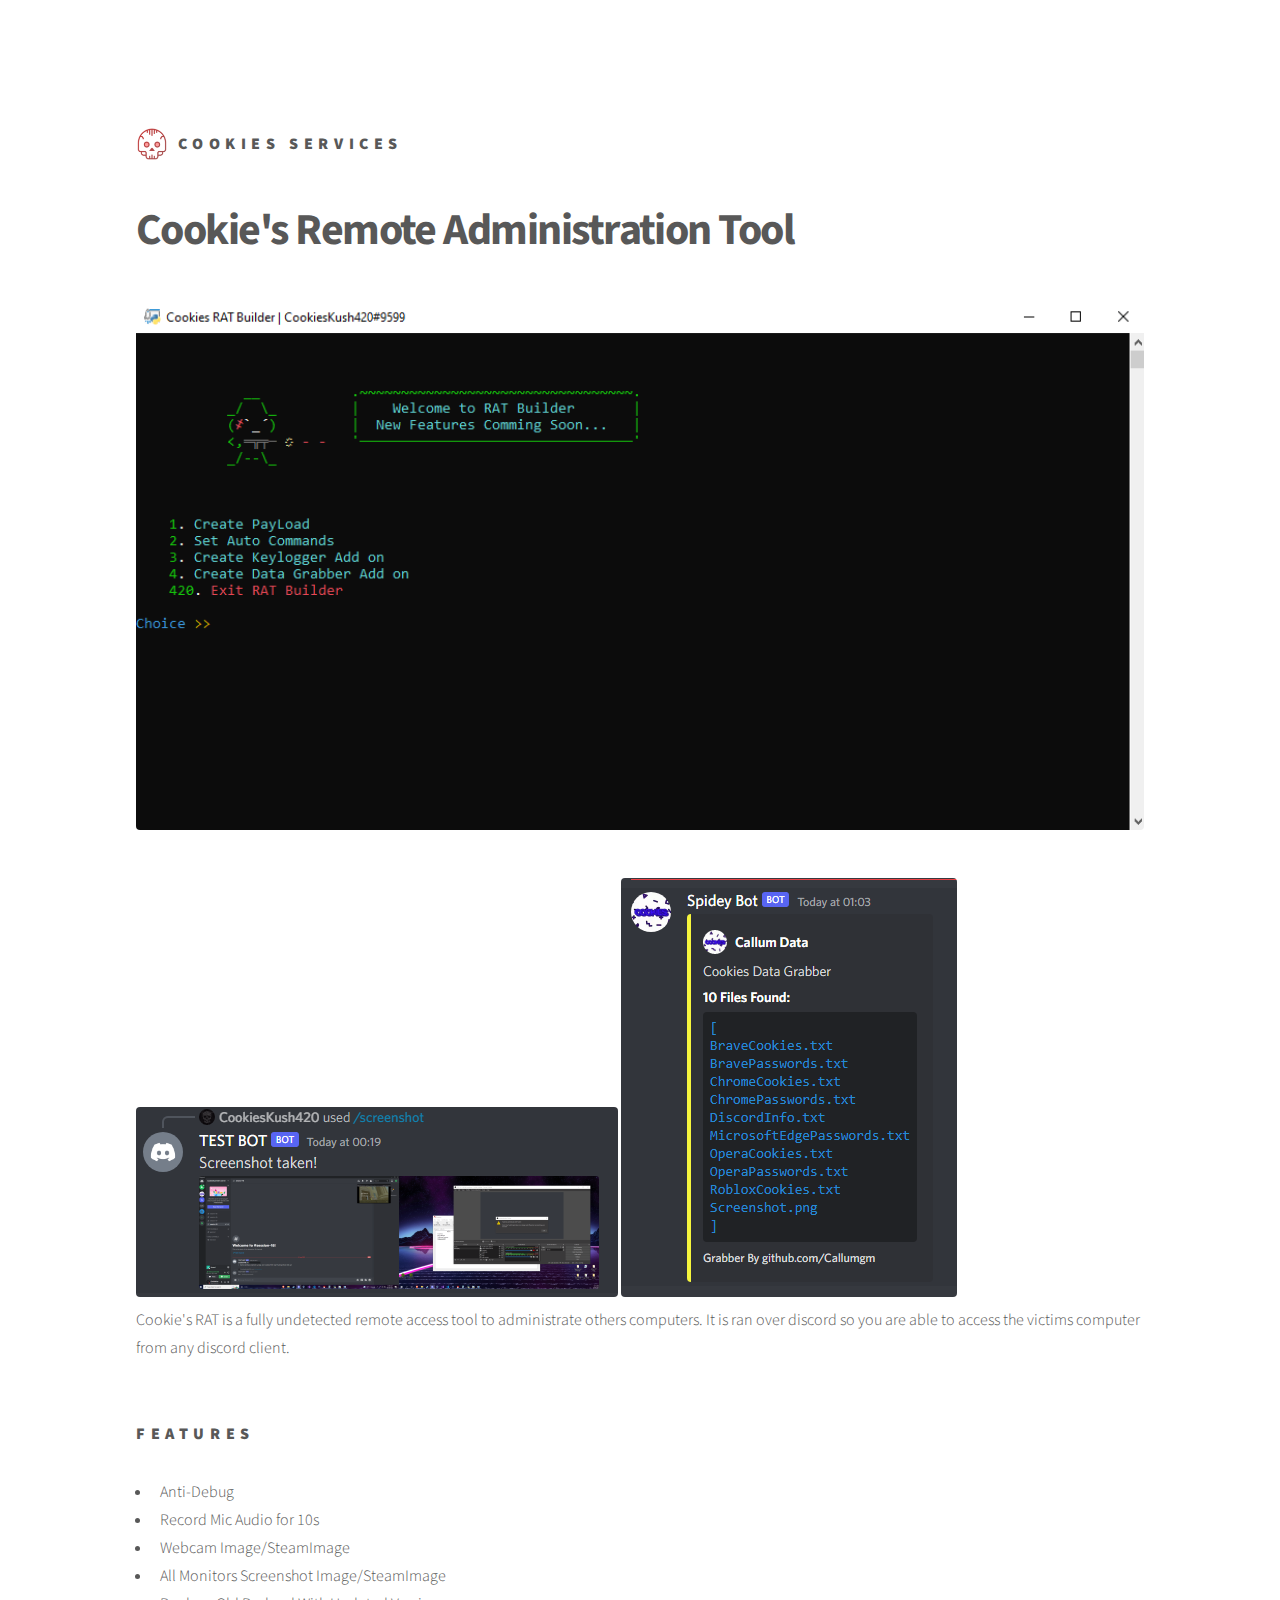
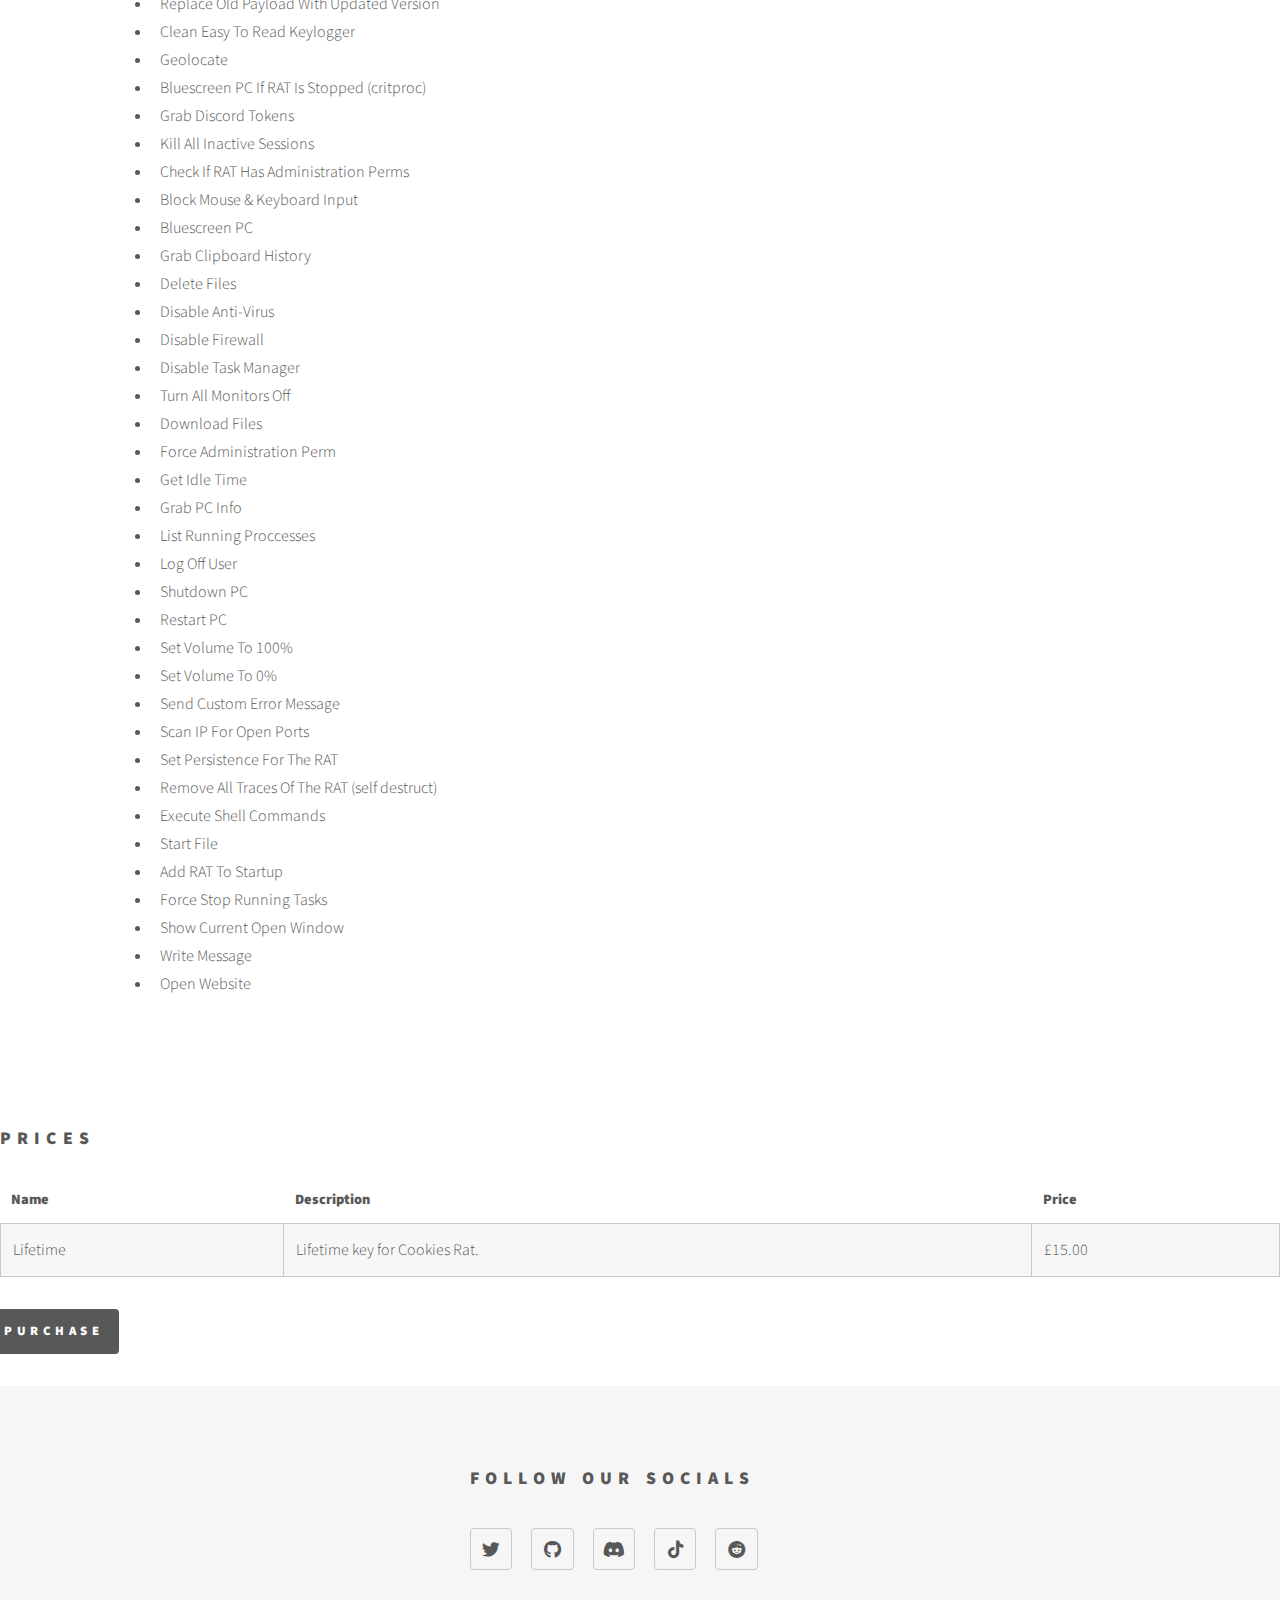
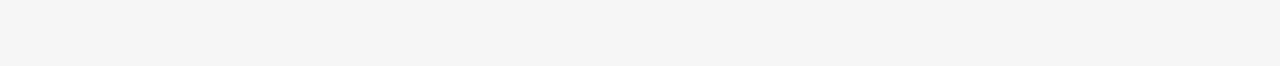
<file: pages/rat.html>
<!DOCTYPE HTML>

<html>
	<head>
		<title>Rat - Cookies Services</title>
		<meta charset="utf-8" />
		<meta name="viewport" content="width=device-width, initial-scale=1, user-scalable=no" />
		<link rel="stylesheet" href="../assets/css/main.css" />
		<link href="https://cdn.sellix.io/static/css/embed.css" rel="stylesheet"/>
		<noscript><link rel="stylesheet" href="../assets/css/noscript.css" /></noscript>
	</head>
	<body class="is-preload">
		<!-- Wrapper -->
			<div id="wrapper">

				<!-- Header -->
					<header id="header">
						<div class="inner">

							<!-- Logo -->
								<a href="../index.html" class="logo">
									<span class="symbol"><img src="../images/logo.png" alt="" /></span><span class="title">Cookies Services</span>
								</a>

						</div>
					</header>

				<!-- Main -->
					<div id="main">
						<div class="inner">
							<h1>Cookie's Remote Administration Tool</h1>
							<span class="image main"><img src="../images/RAT_Buillder.png" alt="" /></span>
							<span class="image submain"><img src="../images/rat/1.png" alt="" /></span>
							<span class="image submain"><img src="../images/rat/4.png" alt="" /></span>
							<p>	
								Cookie's RAT is a fully undetected remote access tool to administrate others computers. 
								It is ran over discord so you are able to access the victims computer from any discord client. 
							</p>
							<br>
							<h3>Features</h3>
							<p>
								<ul>
									<li>Anti-Debug</li>
									<li>Record Mic Audio for 10s</li>
									<li>Webcam Image/SteamImage</li>
									<li>All Monitors Screenshot Image/SteamImage</li>
									<li>Replace Old Payload With Updated Version</li>
									<li>Clean Easy To Read Keylogger</li>
									<li>Geolocate</li>
									<li>Bluescreen PC If RAT Is Stopped (critproc)</li>
									<li>Grab Discord Tokens</li>
									<li>Kill All Inactive Sessions</li>
									<li>Check If RAT Has Administration Perms</li>
									<li>Block Mouse & Keyboard Input</li>
									<li>Bluescreen PC</li>
									<li>Grab Clipboard History</li>
									<li>Delete Files</li>
									<li>Disable Anti-Virus</li>
									<li>Disable Firewall</li>
									<li>Disable Task Manager</li>
									<li>Turn All Monitors Off</li>
									<li>Download Files</li>
									<li>Force Administration Perm</li>
									<li>Get Idle Time</li>
									<li>Grab PC Info</li>
									<li>List Running Proccesses</li>
									<li>Log Off User</li>
									<li>Shutdown PC</li>
									<li>Restart PC</li>
									<li>Set Volume To 100%</li>
									<li>Set Volume To 0%</li>
									<li>Send Custom Error Message</li>
									<li>Scan IP For Open Ports</li>
									<li>Set Persistence For The RAT</li>
									<li>Remove All Traces Of The RAT (self destruct)</li>
									<li>Execute Shell Commands</li>
									<li>Start File</li>
									<li>Add RAT To Startup</li>
									<li>Force Stop Running Tasks</li>
									<li>Show Current Open Window</li>
									<li>Write Message</li>
									<li>Open Website</li>
								</ul>
							</p>
						</div>
					</div>

					<div class="container">
						<h2>Prices</h2>
					</div>
					<div class="table-wrapper">
						<table class="alt">
							<thead>
								<tr>
									<th>Name</th>
									<th>Description</th>
									<th>Price</th>
								</tr>
							</thead>
							<tbody>
								<tr>
									<td>Lifetime</td>
									<td>Lifetime key for Cookies Rat.</td>
									<td>£15.00</td>
								</tr>
							</tbody>
						</table>
						<div class="container">
							<ul class="actions">
								<a data-sellix-product="61fdeb87ed8cf" type="submit" class="button primary">Purchase</a>
							</ul>
						</div>


				<!-- Footer -->
				<footer id="footer">
					<div class="inner">
						<section>
							<h2>Follow our socials</h2>
							<ul class="icons">
								<li><a href="https://twitter.com/Flashouttt" class="icon brands style2 fa-twitter"><span class="label">Twitter</span></a></li>
								<li><a href="https://github.com/callumgm/" class="icon brands style2 fa-github"><span class="label">GitHub</span></a></li>
								<li><a href="https://discord.gg/zHwGYYWJyy" class="icon brands style2 fa-discord"><span class="label">Discord</span></a></li>
								<li><a href="https://www.tiktok.com/@cookieservice420" class="icon brands style2 fa-tiktok"><span class="label">TikTok</span></a></li>
								<li><a href="https://www.reddit.com/user/Bubbly_Bet1390" class="icon brands style2 fa-reddit"><span class="label">Reddit</span></a></li>
							</ul>
						</section>
						</ul>
					</div>
				</footer>

		</div>

		<!-- Scripts -->
			<script src="https://cdn.sellix.io/static/js/embed.js"></script>
			<script src="../assets/js/jquery.min.js"></script>
			<script src="../assets/js/browser.min.js"></script>
			<script src="../assets/js/breakpoints.min.js"></script>
			<script src="../assets/js/util.js"></script>
			<script src="../assets/js/main.js"></script>

	</body>
</html>
</file>
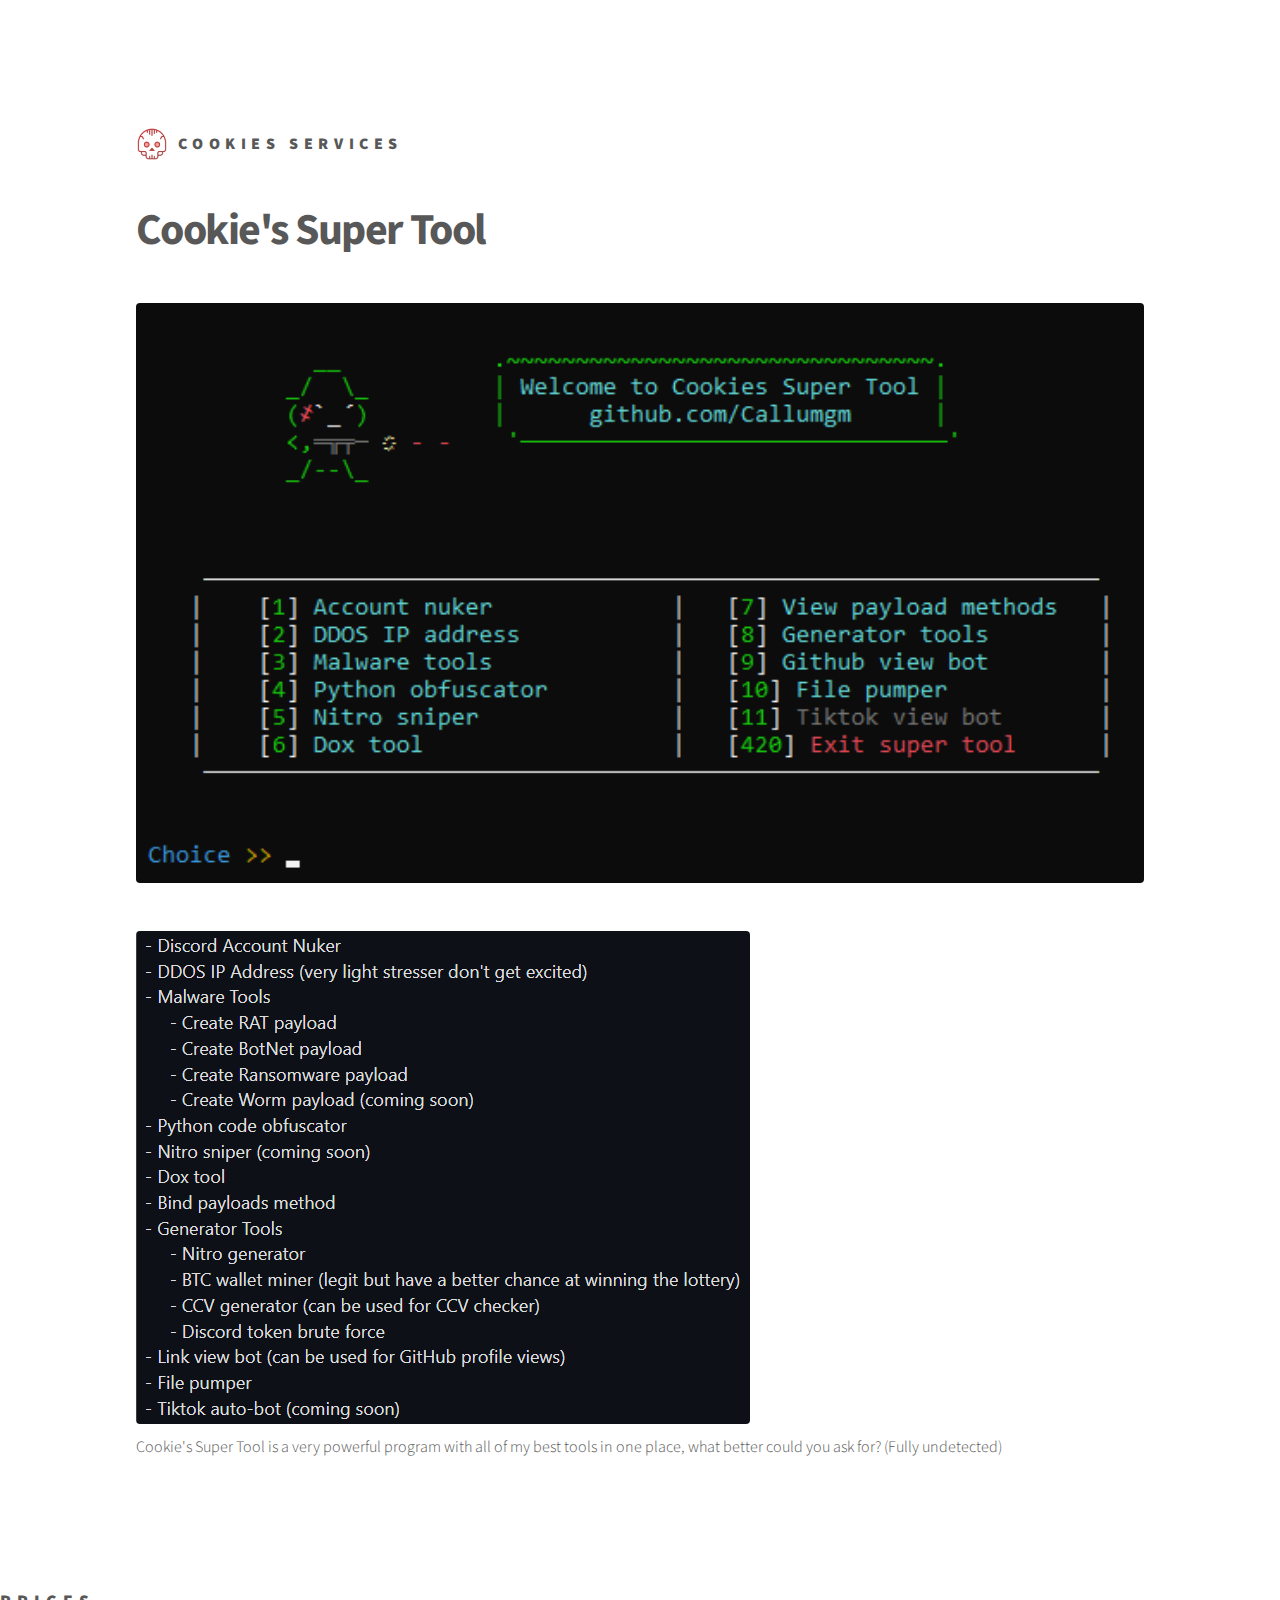
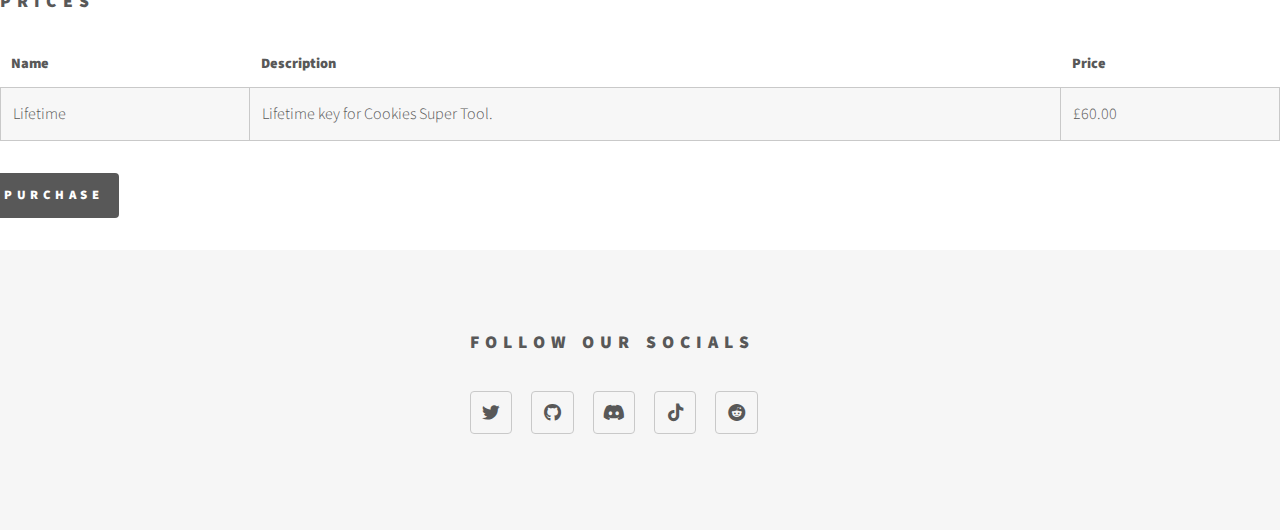
<file: pages/supertool.html>
<!DOCTYPE HTML>

<html>
	<head>
		<title>Super Tool - Cookies Services</title>
		<meta charset="utf-8" />
		<meta name="viewport" content="width=device-width, initial-scale=1, user-scalable=no" />
		<link rel="stylesheet" href="../assets/css/main.css" />
		<link href="https://cdn.sellix.io/static/css/embed.css" rel="stylesheet"/>
		<noscript><link rel="stylesheet" href="../assets/css/noscript.css" /></noscript>
	</head>
	<body class="is-preload">
		<!-- Wrapper -->
			<div id="wrapper">

				<!-- Header -->
					<header id="header">
						<div class="inner">

							<!-- Logo -->
								<a href="../index.html" class="logo">
									<span class="symbol"><img src="../images/logo.png" alt="" /></span><span class="title">Cookies Services</span>
								</a>

						</div>
					</header>

				<!-- Main -->
					<div id="main">
						<div class="inner">
							<h1>Cookie's Super Tool</h1>
							<span class="image main"><img src="../images/super_tool/SuperTool_Builder.png" alt="" /></span>
							<span class="image submain"><img src="../images/super_tool/SuperTool_Commands.png" alt="" /></span>
							<p>
								Cookie's Super Tool is a very powerful program with all of my best tools in one place, what better could you ask for? (Fully undetected)
							</p>
						</div>
					</div>

					<div class="container">
						<h2>Prices</h2>
					</div>
					<div class="table-wrapper">
						<table class="alt">
							<thead>
								<tr>
									<th>Name</th>
									<th>Description</th>
									<th>Price</th>
								</tr>
							</thead>
							<tbody>
								<tr>
									<td>Lifetime</td>
									<td>Lifetime key for Cookies Super Tool.</td>
									<td>£60.00</td>
								</tr>
							</tbody>
						</table>
						<div class="container">
							<ul class="actions">
								<a data-sellix-product="629bdeedcced2" type="submit" class="button primary">Purchase</a>
							</ul>
						</div>


				<!-- Footer -->
				<footer id="footer">
					<div class="inner">
						<section>
							<h2>Follow our socials</h2>
							<ul class="icons">
								<li><a href="https://twitter.com/Flashouttt" class="icon brands style2 fa-twitter"><span class="label">Twitter</span></a></li>
								<li><a href="https://github.com/callumgm/" class="icon brands style2 fa-github"><span class="label">GitHub</span></a></li>
								<li><a href="https://discord.gg/zHwGYYWJyy" class="icon brands style2 fa-discord"><span class="label">Discord</span></a></li>
								<li><a href="https://www.tiktok.com/@cookieservice420" class="icon brands style2 fa-tiktok"><span class="label">TikTok</span></a></li>
								<li><a href="https://www.reddit.com/user/Bubbly_Bet1390" class="icon brands style2 fa-reddit"><span class="label">Reddit</span></a></li>
							</ul>
						</section>
						</ul>
					</div>
				</footer>

		</div>

		<!-- Scripts -->
			<script src="https://cdn.sellix.io/static/js/embed.js"></script>
			<script src="../assets/js/jquery.min.js"></script>
			<script src="../assets/js/browser.min.js"></script>
			<script src="../assets/js/breakpoints.min.js"></script>
			<script src="../assets/js/util.js"></script>
			<script src="../assets/js/main.js"></script>

	</body>
</html>
</file>
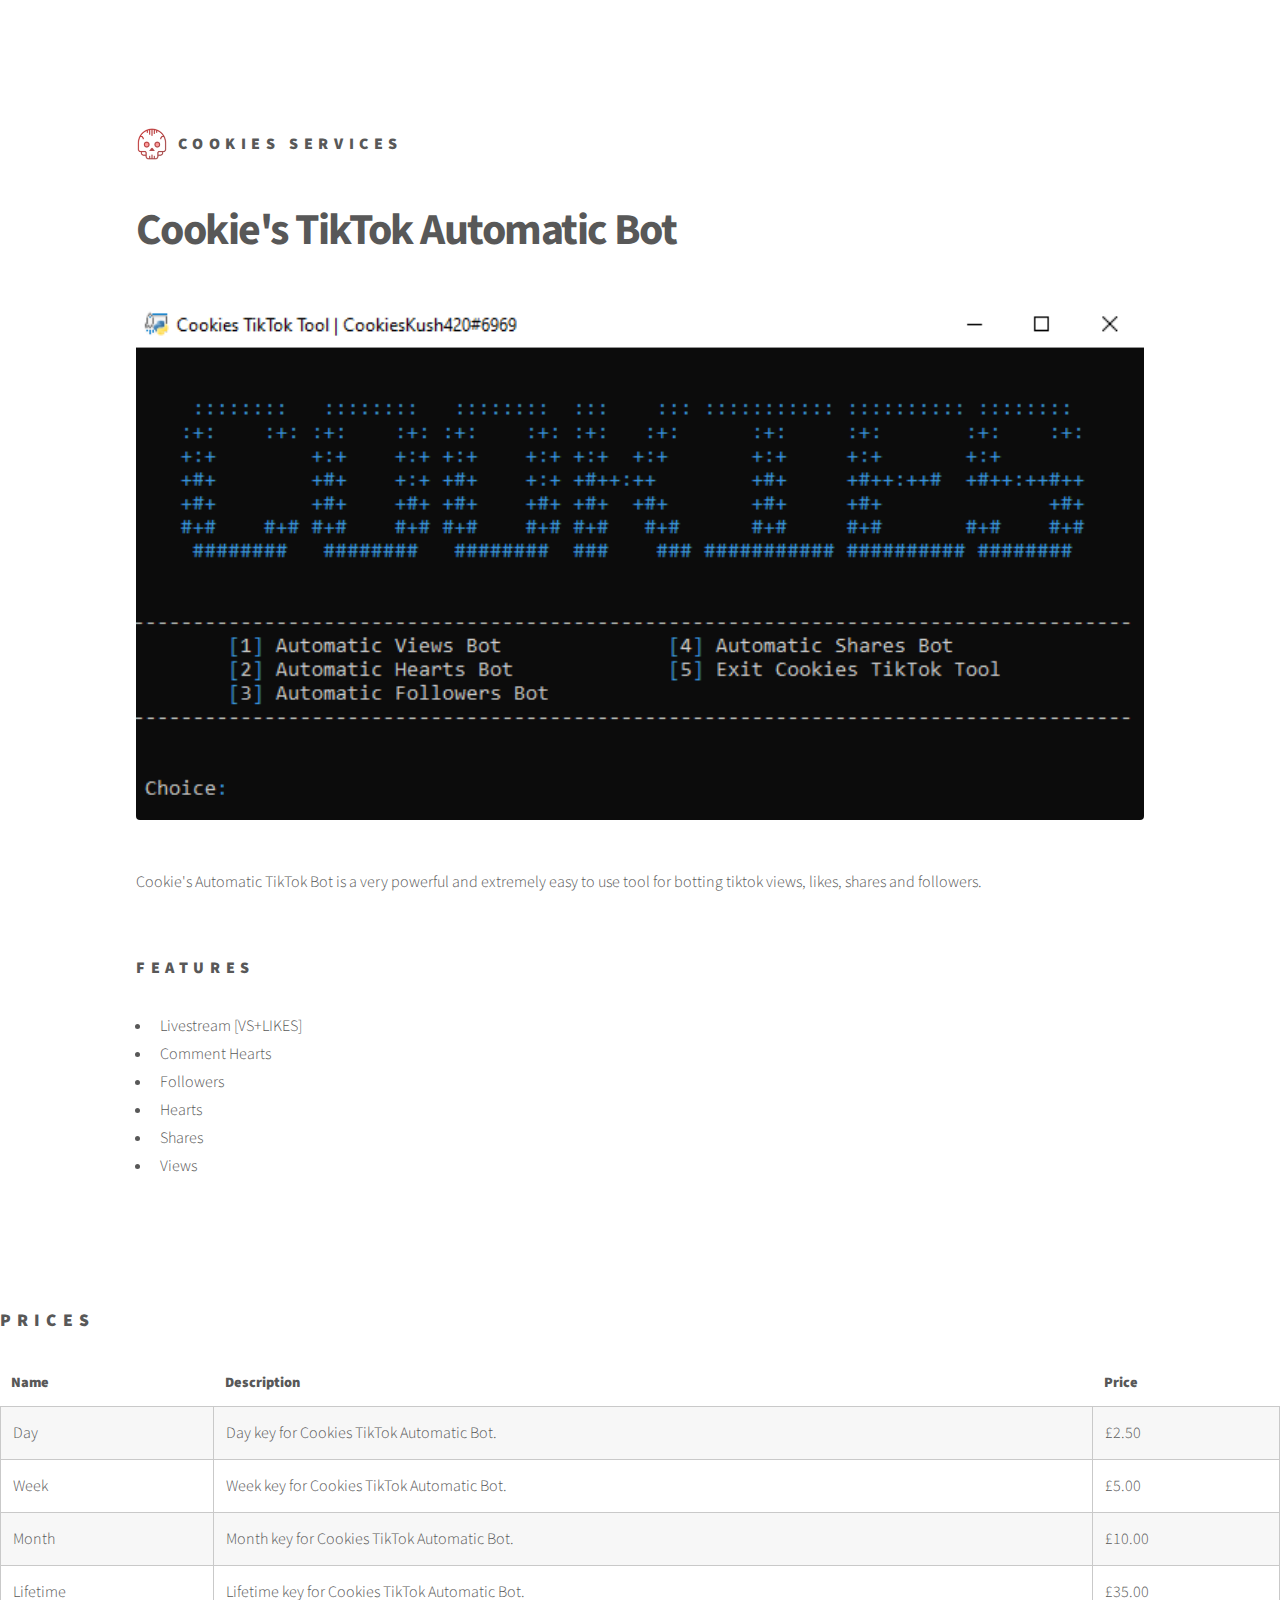
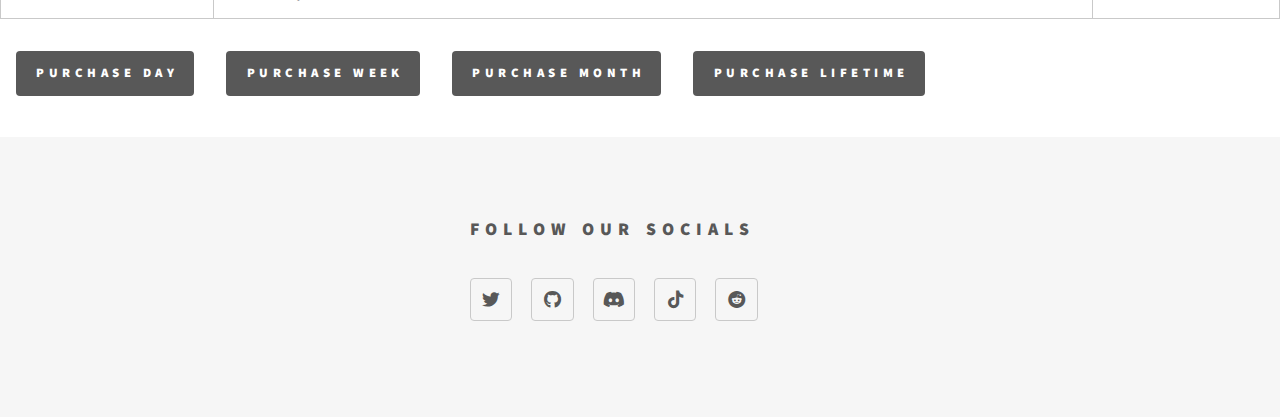
<file: pages/tiktok_bot.html>
<!DOCTYPE HTML>

<html>
	<head>
		<title>TikTok Automatic Bot - Cookies Services</title>
		<meta charset="utf-8" />
		<meta name="viewport" content="width=device-width, initial-scale=1, user-scalable=no" />
		<link rel="stylesheet" href="../assets/css/main.css" />
		<link href="https://cdn.sellix.io/static/css/embed.css" rel="stylesheet"/>
		<noscript><link rel="stylesheet" href="../assets/css/noscript.css" /></noscript>
	</head>
	<body class="is-preload">
		<!-- Wrapper -->
			<div id="wrapper">

				<!-- Header -->
					<header id="header">
						<div class="inner">

							<!-- Logo -->
								<a href="../index.html" class="logo">
									<span class="symbol"><img src="../images/logo.png" alt="" /></span><span class="title">Cookies Services</span>
								</a>

						</div>
					</header>

				<!-- Main -->
					<div id="main">
						<div class="inner">
							<h1>Cookie's TikTok Automatic Bot</h1>
							<span class="image main"><img src="../images/TikTok_Bot.png" alt="" /></span>
							<p>
								Cookie's Automatic TikTok Bot is a very powerful and extremely easy to use tool for botting tiktok views, likes, shares and followers. 
							</p>
							<br>
							<h3>Features</h3>
							<p>
								<ul>
									<li>Livestream [VS+LIKES]</li>
									<li>Comment Hearts</li>
									<li>Followers</li>
									<li>Hearts</li>
									<li>Shares</li>
									<li>Views</li>
								</ul>
							</p>
						</div>
					</div>

					<div class="container">
						<h2>Prices</h2>
					</div>
					<div class="table-wrapper">
						<table class="alt">
							<thead>
								<tr>
									<th>Name</th>
									<th>Description</th>
									<th>Price</th>
								</tr>
							</thead>
							<tbody>
								<tr>
									<td>Day</td>
									<td>Day key for Cookies TikTok Automatic Bot.</td>
									<td>£2.50</td>
								</tr>
                                <tr>
									<td>Week</td>
									<td>Week key for Cookies TikTok Automatic Bot.</td>
									<td>£5.00</td>
								</tr>
                                <tr>
									<td>Month</td>
									<td>Month key for Cookies TikTok Automatic Bot.</td>
									<td>£10.00</td>
								</tr>
                                <tr>
									<td>Lifetime</td>
									<td>Lifetime key for Cookies TikTok Automatic Bot.</td>
									<td>£35.00</td>
								</tr>
							</tbody>
						</table>
						<div class="container">
							<ul class="actions">
								<li><a data-sellix-product="61fec20a55548" type="submit" class="button primary">Purchase Day</a></li>
								<li><a data-sellix-product="61fec25da874a" type="submit" class="button primary">Purchase Week</a></li>
								<li><a data-sellix-product="61fec2790b187" type="submit" class="button primary">Purchase Month</a></li>
								<li><a data-sellix-product="61fec2b17ddfe" type="submit" class="button primary">Purchase Lifetime</a></li>
							</ul>
						</div>


				<!-- Footer -->
				<footer id="footer">
					<div class="inner">
						<section>
							<h2>Follow our socials</h2>
							<ul class="icons">
								<li><a href="https://twitter.com/Flashouttt" class="icon brands style2 fa-twitter"><span class="label">Twitter</span></a></li>
								<li><a href="https://github.com/callumgm/" class="icon brands style2 fa-github"><span class="label">GitHub</span></a></li>
								<li><a href="https://discord.gg/zHwGYYWJyy" class="icon brands style2 fa-discord"><span class="label">Discord</span></a></li>
								<li><a href="https://www.tiktok.com/@cookieservice420" class="icon brands style2 fa-tiktok"><span class="label">TikTok</span></a></li>
								<li><a href="https://www.reddit.com/user/Bubbly_Bet1390" class="icon brands style2 fa-reddit"><span class="label">Reddit</span></a></li>
							</ul>
						</section>
						</ul>
					</div>
				</footer>

		</div>

		<!-- Scripts -->
			<script src="https://cdn.sellix.io/static/js/embed.js"></script>
			<script src="../assets/js/jquery.min.js"></script>
			<script src="../assets/js/browser.min.js"></script>
			<script src="../assets/js/breakpoints.min.js"></script>
			<script src="../assets/js/util.js"></script>
			<script src="../assets/js/main.js"></script>

	</body>
</html>
</file>
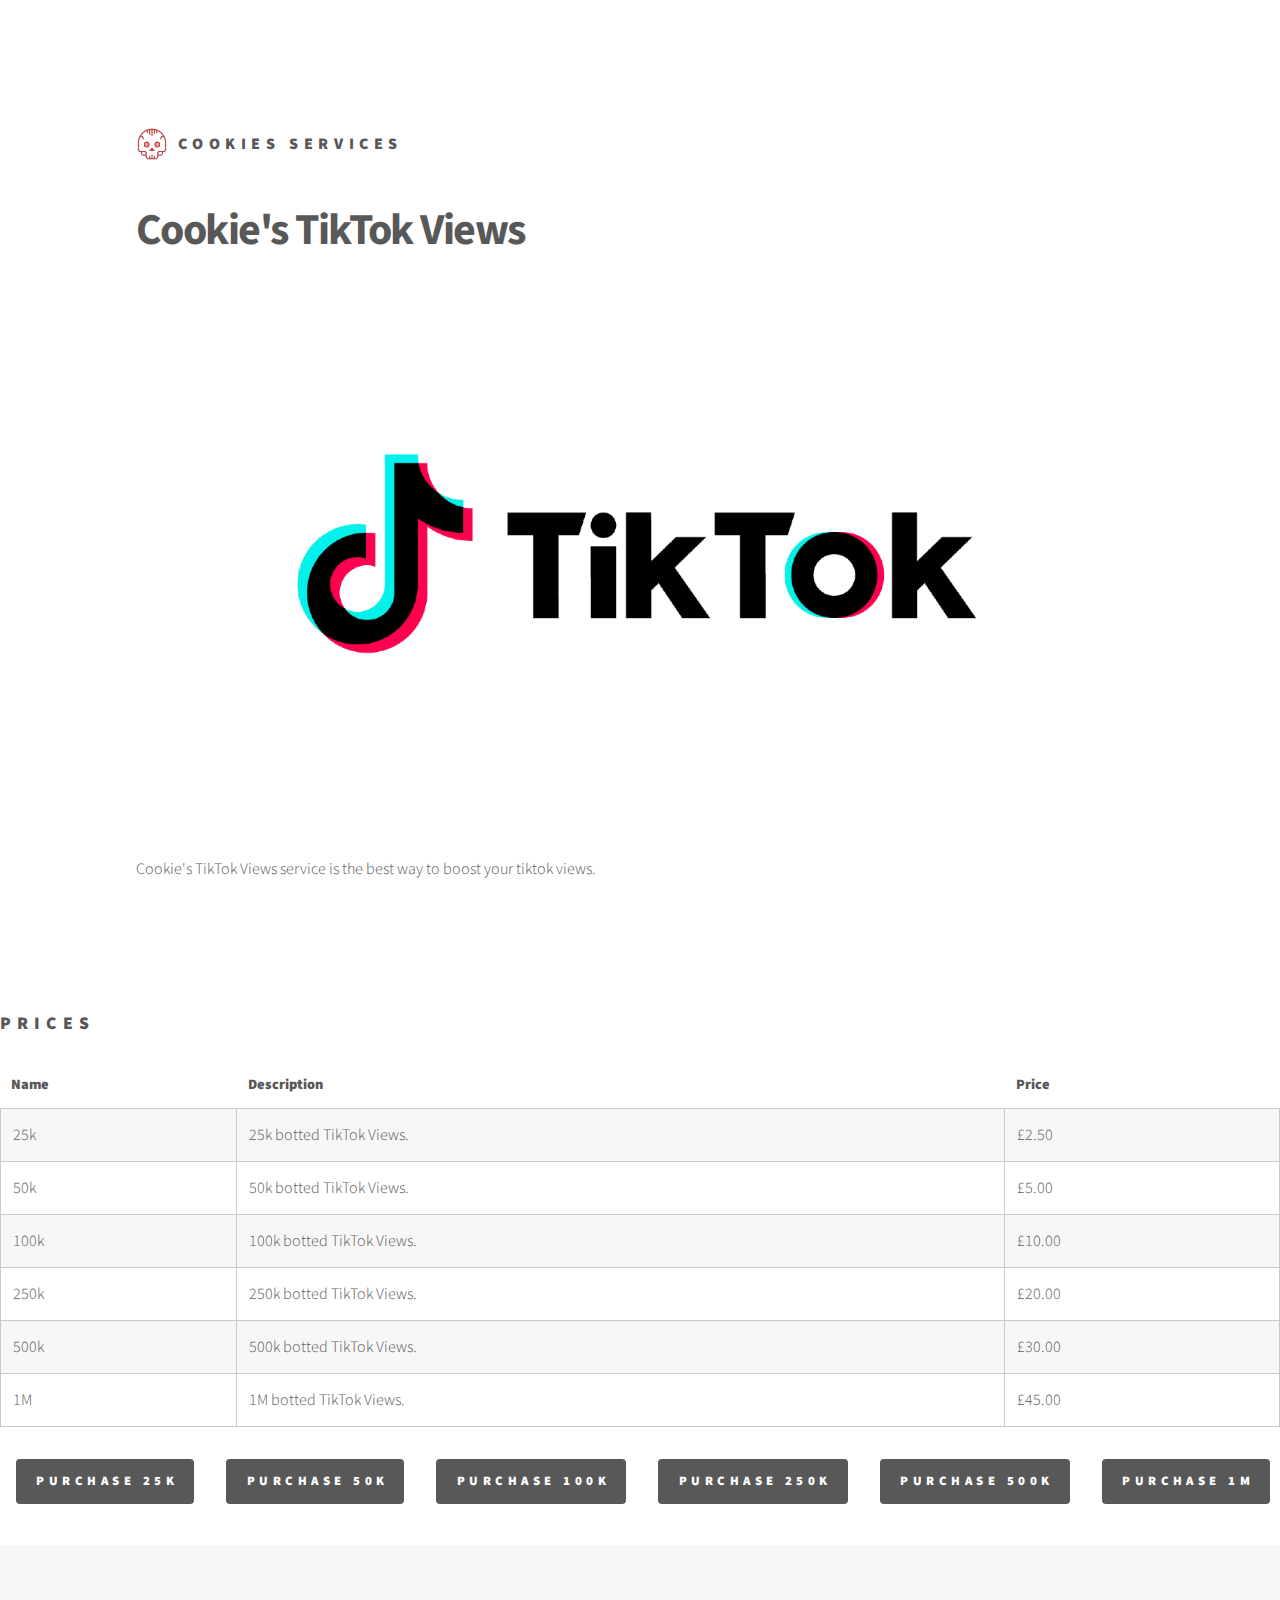
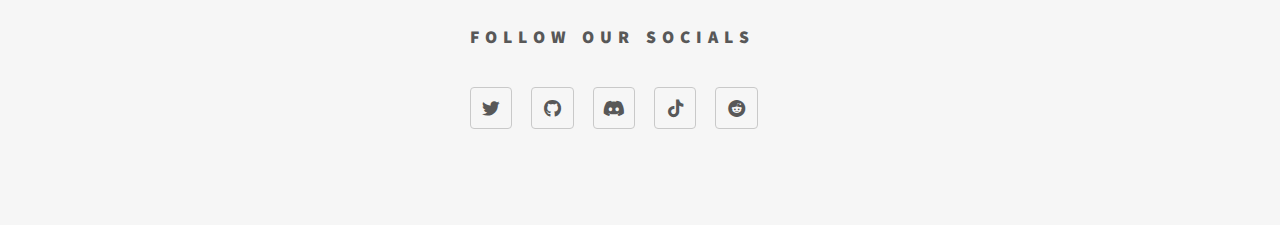
<file: pages/tiktok_views.html>
<!DOCTYPE HTML>

<html>
	<head>
		<title>TikTok Views - Cookies Services</title>
		<meta charset="utf-8" />
		<meta name="viewport" content="width=device-width, initial-scale=1, user-scalable=no" />
		<link rel="stylesheet" href="../assets/css/main.css" />
		<link href="https://cdn.sellix.io/static/css/embed.css" rel="stylesheet"/>
		<noscript><link rel="stylesheet" href="../assets/css/noscript.css" /></noscript>
	</head>
	<body class="is-preload">
		<!-- Wrapper -->
			<div id="wrapper">

				<!-- Header -->
					<header id="header">
						<div class="inner">

							<!-- Logo -->
								<a href="../index.html" class="logo">
									<span class="symbol"><img src="../images/logo.png" alt="" /></span><span class="title">Cookies Services</span>
								</a>

						</div>
					</header>

				<!-- Main -->
					<div id="main">
						<div class="inner">
							<h1>Cookie's TikTok Views</h1>
							<span class="image main"><img src="../images/tiktok.png" alt="" /></span>
							<p>
								Cookie's TikTok Views service is the best way to boost your tiktok views. 
							</p>
						</div>
					</div>

					<div class="container">
						<h2>Prices</h2>
					</div>
					<div class="table-wrapper">
						<table class="alt">
							<thead>
								<tr>
									<th>Name</th>
									<th>Description</th>
									<th>Price</th>
								</tr>
							</thead>
							<tbody>
								<tr>
									<td>25k</td>
									<td>25k botted TikTok Views.</td>
									<td>£2.50</td>
								</tr>
                                <tr>
									<td>50k</td>
									<td>50k botted TikTok Views.</td>
									<td>£5.00</td>
								</tr>
                                <tr>
									<td>100k</td>
									<td>100k botted TikTok Views.</td>
									<td>£10.00</td>
								</tr>
                                <tr>
									<td>250k</td>
									<td>250k botted TikTok Views.</td>
									<td>£20.00</td>
								</tr>
                                <tr>
									<td>500k</td>
									<td>500k botted TikTok Views.</td>
									<td>£30.00</td>
								</tr>
                                <tr>
									<td>1M</td>
									<td>1M botted TikTok Views.</td>
									<td>£45.00</td>
								</tr>
							</tbody>
						</table>
						<div class="container">
							<ul class="actions">
								<li><a data-sellix-product="61febde7b2b16" type="submit" class="button primary">Purchase 25k</a></li>
								<li><a data-sellix-product="61febea93c7a7" type="submit" class="button primary">Purchase 50k</a></li>
								<li><a data-sellix-product="61febec2cc520" type="submit" class="button primary">Purchase 100k</a></li>
								<li><a data-sellix-product="61febee43bae0" type="submit" class="button primary">Purchase 250k</a></li>
								<li><a data-sellix-product="61febf003e54a" type="submit" class="button primary">Purchase 500k</a></li>
								<li><a data-sellix-product="61febf2be4308" type="submit" class="button primary">Purchase 1M</a></li>
							</ul>
						</div>


				<!-- Footer -->
				<footer id="footer">
					<div class="inner">
						<section>
							<h2>Follow our socials</h2>
							<ul class="icons">
								<li><a href="https://twitter.com/Flashouttt" class="icon brands style2 fa-twitter"><span class="label">Twitter</span></a></li>
								<li><a href="https://github.com/callumgm/" class="icon brands style2 fa-github"><span class="label">GitHub</span></a></li>
								<li><a href="https://discord.gg/zHwGYYWJyy" class="icon brands style2 fa-discord"><span class="label">Discord</span></a></li>
								<li><a href="https://www.tiktok.com/@cookieservice420" class="icon brands style2 fa-tiktok"><span class="label">TikTok</span></a></li>
								<li><a href="https://www.reddit.com/user/Bubbly_Bet1390" class="icon brands style2 fa-reddit"><span class="label">Reddit</span></a></li>
							</ul>
						</section>
						</ul>
					</div>
				</footer>

		</div>

		<!-- Scripts -->
			<script src="https://cdn.sellix.io/static/js/embed.js"></script>
			<script src="../assets/js/jquery.min.js"></script>
			<script src="../assets/js/browser.min.js"></script>
			<script src="../assets/js/breakpoints.min.js"></script>
			<script src="../assets/js/util.js"></script>
			<script src="../assets/js/main.js"></script>

	</body>
</html>
</file>
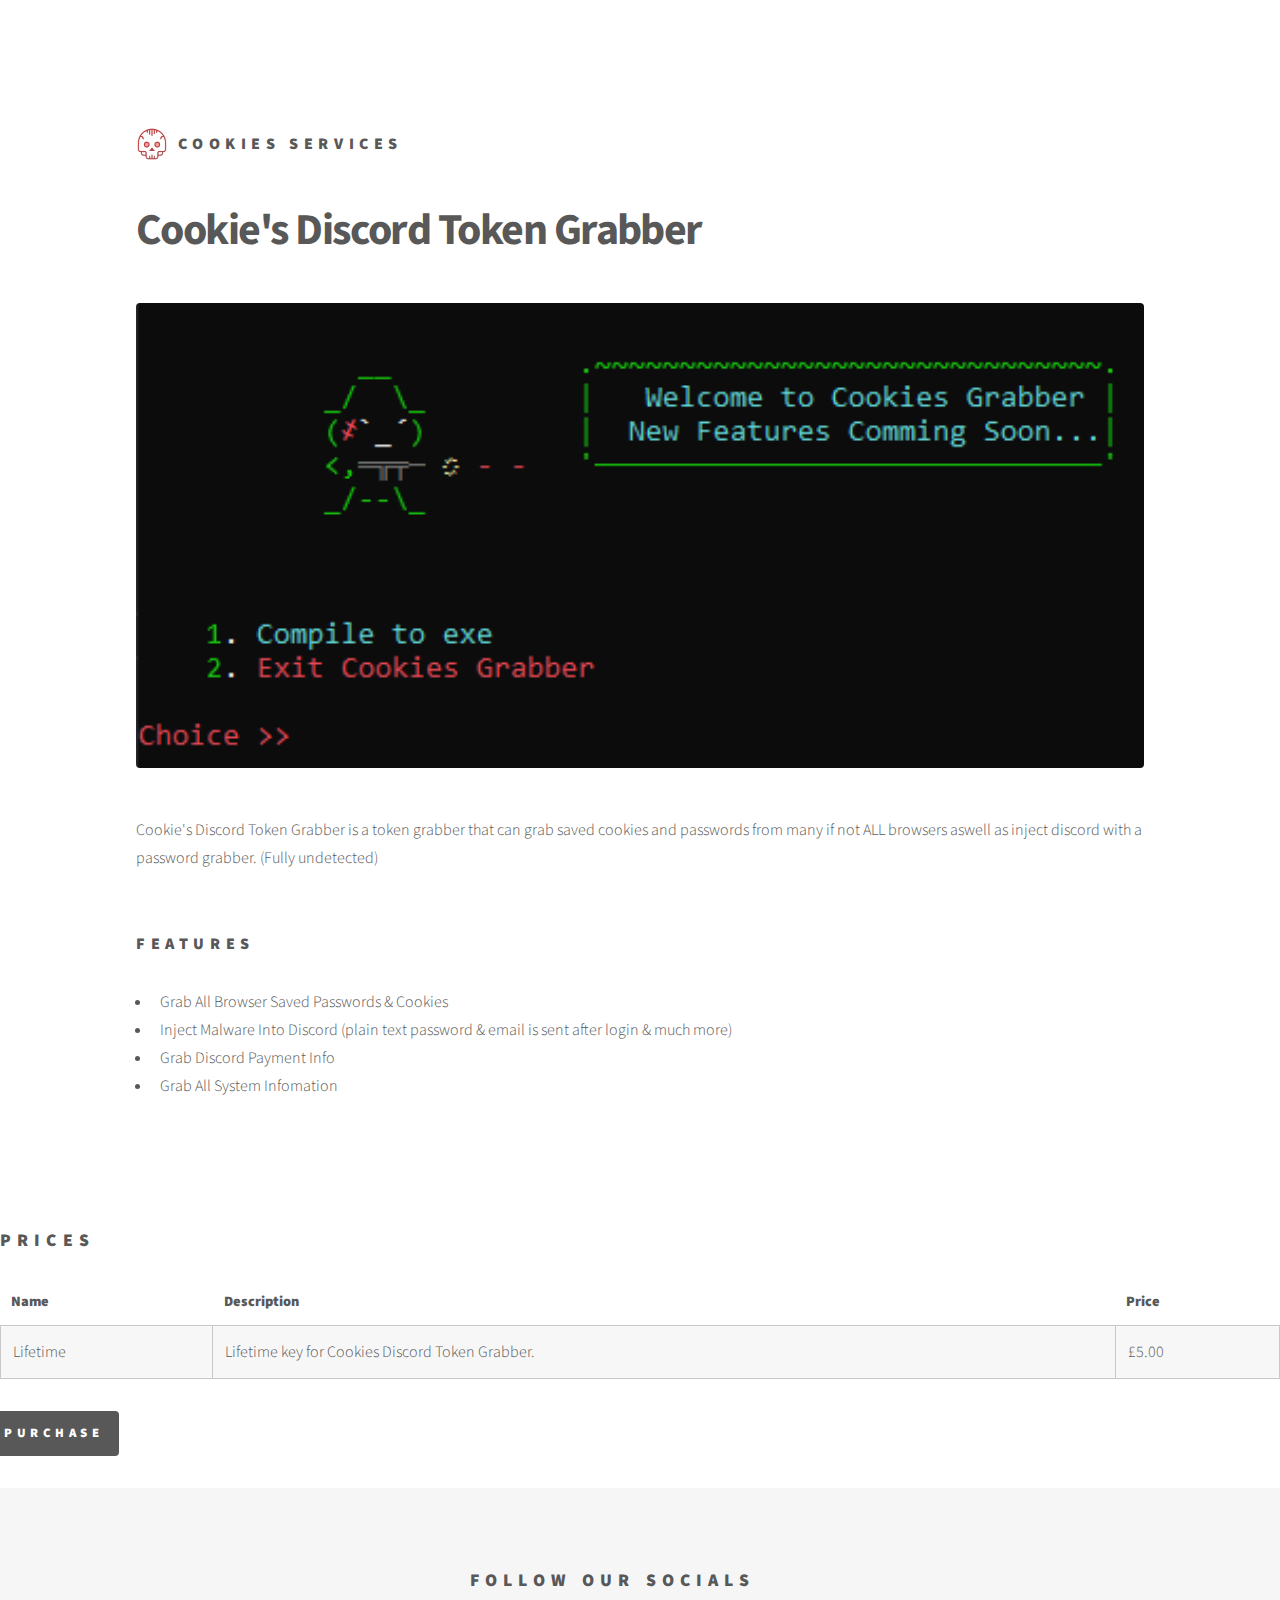
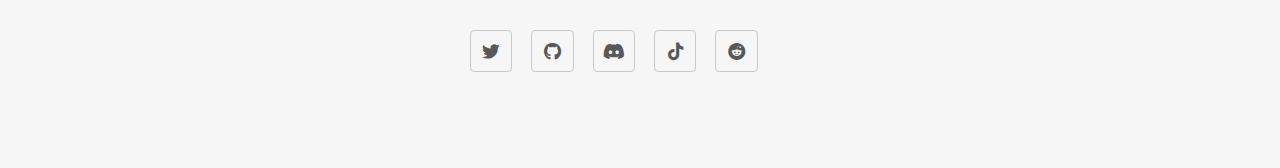
<file: pages/token_grabber.html>
<!DOCTYPE HTML>

<html>
	<head>
		<title>Discord Token Grabber - Cookies Services</title>
		<meta charset="utf-8" />
		<meta name="viewport" content="width=device-width, initial-scale=1, user-scalable=no" />
		<link rel="stylesheet" href="../assets/css/main.css" />
		<link href="https://cdn.sellix.io/static/css/embed.css" rel="stylesheet"/>
		<noscript><link rel="stylesheet" href="../assets/css/noscript.css" /></noscript>
	</head>
	<body class="is-preload">
		<!-- Wrapper -->
			<div id="wrapper">

				<!-- Header -->
					<header id="header">
						<div class="inner">

							<!-- Logo -->
								<a href="../index.html" class="logo">
									<span class="symbol"><img src="../images/logo.png" alt="" /></span><span class="title">Cookies Services</span>
								</a>

						</div>
					</header>

				<!-- Main -->
					<div id="main">
						<div class="inner">
							<h1>Cookie's Discord Token Grabber</h1>
							<span class="image main"><img src="../images/Grabber_Builder.png" alt="" /></span>
							<p>
								Cookie's Discord Token Grabber is a token grabber that can grab saved cookies and passwords from many if not ALL browsers aswell as inject discord with a password grabber. (Fully undetected) 
							</p>
							<br>
							<h3>Features</h3>
							<p>
								<ul>
									<li>Grab All Browser Saved Passwords & Cookies</li>
									<li>Inject Malware Into Discord (plain text password & email is sent after login & much more)</li>
									<li>Grab Discord Payment Info</li>
									<li>Grab All System Infomation</li>
								</ul>
							</p>
						</div>
					</div>

					<div class="container">
						<h2>Prices</h2>
					</div>
					<div class="table-wrapper">
						<table class="alt">
							<thead>
								<tr>
									<th>Name</th>
									<th>Description</th>
									<th>Price</th>
								</tr>
							</thead>
							<tbody>
								<tr>
									<td>Lifetime</td>
									<td>Lifetime key for Cookies Discord Token Grabber.</td>
									<td>£5.00</td>
								</tr>
							</tbody>
						</table>
						<div class="container">
							<ul class="actions">
								<a data-sellix-product="61fdedc7e284b" type="submit" class="button primary">Purchase</a>
							</ul>
						</div>


				<!-- Footer -->
				<footer id="footer">
					<div class="inner">
						<section>
							<h2>Follow our socials</h2>
							<ul class="icons">
								<li><a href="https://twitter.com/Flashouttt" class="icon brands style2 fa-twitter"><span class="label">Twitter</span></a></li>
								<li><a href="https://github.com/callumgm/" class="icon brands style2 fa-github"><span class="label">GitHub</span></a></li>
								<li><a href="https://discord.gg/zHwGYYWJyy" class="icon brands style2 fa-discord"><span class="label">Discord</span></a></li>
								<li><a href="https://www.tiktok.com/@cookieservice420" class="icon brands style2 fa-tiktok"><span class="label">TikTok</span></a></li>
								<li><a href="https://www.reddit.com/user/Bubbly_Bet1390" class="icon brands style2 fa-reddit"><span class="label">Reddit</span></a></li>
							</ul>
						</section>
						</ul>
					</div>
				</footer>

		</div>

		<!-- Scripts -->
			<script src="https://cdn.sellix.io/static/js/embed.js"></script>
			<script src="../assets/js/jquery.min.js"></script>
			<script src="../assets/js/browser.min.js"></script>
			<script src="../assets/js/breakpoints.min.js"></script>
			<script src="../assets/js/util.js"></script>
			<script src="../assets/js/main.js"></script>

	</body>
</html>
</file>
<file: assets/css/noscript.css>
/* Tiles */

	body.is-preload .tiles article {
		-moz-transform: none;
		-webkit-transform: none;
		-ms-transform: none;
		transform: none;
		opacity: 1;
	}
</file>
<file: assets/css/main.css>
@import url(fontawesome-all.min.css);
@import url("https://fonts.googleapis.com/css?family=Source+Sans+Pro:300,700,900");

html, body, div, span, applet, object,
iframe, h1, h2, h3, h4, h5, h6, p, blockquote,
pre, a, abbr, acronym, address, big, cite,
code, del, dfn, em, img, ins, kbd, q, s, samp,
small, strike, strong, sub, sup, tt, var, b,
u, i, center, dl, dt, dd, ol, ul, li, fieldset,
form, label, legend, table, caption, tbody,
tfoot, thead, tr, th, td, article, aside,
canvas, details, embed, figure, figcaption,
footer, header, hgroup, menu, nav, output, ruby,
section, summary, time, mark, audio, video {
	margin: 0;
	padding: 0;
	border: 0;
	font-size: 100%;
	font: inherit;
	vertical-align: baseline;}

article, aside, details, figcaption, figure,
footer, header, hgroup, menu, nav, section {
	display: block;}

body {
	line-height: 1;
}

ol, ul {
	list-style: none;
}

blockquote, q {
	quotes: none;
}

	blockquote:before, blockquote:after, q:before, q:after {
		content: '';
		content: none;
	}

table {
	border-collapse: collapse;
	border-spacing: 0;
}

body {
	-webkit-text-size-adjust: none;
}

mark {
	background-color: transparent;
	color: inherit;
}

input::-moz-focus-inner {
	border: 0;
	padding: 0;
}

input, select, textarea {
	-moz-appearance: none;
	-webkit-appearance: none;
	-ms-appearance: none;
	appearance: none;
}


.container {
	margin: 0 auto;
    display: flex;
    align-items: center;
}


/* Basic */

	@-ms-viewport {
		width: device-width;
	}

	body {
		-ms-overflow-style: scrollbar;
	}

	@media screen and (max-width: 480px) {

		html, body {
			min-width: 320px;
		}

	}

	html {
		box-sizing: border-box;
	}

	*, *:before, *:after {
		box-sizing: inherit;
	}

	body {
		background: #ffffff;
	}

		body.is-preload *, body.is-preload *:before, body.is-preload *:after {
			-moz-animation: none !important;
			-webkit-animation: none !important;
			-ms-animation: none !important;
			animation: none !important;
			-moz-transition: none !important;
			-webkit-transition: none !important;
			-ms-transition: none !important;
			transition: none !important;
		}

/* Type */

	body, input, select, textarea {
		color: #585858;
		font-family: "Source Sans Pro", Helvetica, sans-serif;
		font-size: 16pt;
		font-weight: 300;
		line-height: 1.75;
	}

		@media screen and (max-width: 1680px) {

			body, input, select, textarea {
				font-size: 14pt;
			}

		}

		@media screen and (max-width: 1280px) {

			body, input, select, textarea {
				font-size: 12pt;
			}

		}

	a {
		-moz-transition: border-bottom-color 0.2s ease, color 0.2s ease;
		-webkit-transition: border-bottom-color 0.2s ease, color 0.2s ease;
		-ms-transition: border-bottom-color 0.2s ease, color 0.2s ease;
		transition: border-bottom-color 0.2s ease, color 0.2s ease;
		text-decoration: none;
		color: #585858;
		border-bottom: dotted 1px rgba(88, 88, 88, 0.5);
	}

		a:hover {
			border-bottom-color: transparent;
			color: #f2849e !important;
		}

	strong, b {
		font-weight: 900;
	}

	em, i {
		font-style: italic;
	}

	p {
		margin: 0 0 2em 0;
	}

	h1 {
		font-size: 2.75em;
		font-weight: 700;
		line-height: 1.3;
		margin: 0 0 1em 0;
		letter-spacing: -0.035em;
	}

		h1 a {
			color: inherit;
		}

		@media screen and (max-width: 736px) {

			h1 {
				font-size: 2em;
				margin: 0 0 1em 0;
			}

		}

		@media screen and (max-width: 360px) {

			h1 {
				font-size: 1.75em;
			}

		}

	h2, h3, h4, h5, h6 {
		font-weight: 900;
		line-height: 1.5;
		margin: 0 0 2em 0;
		text-transform: uppercase;
		letter-spacing: 0.35em;
	}

		h2 a, h3 a, h4 a, h5 a, h6 a {
			color: inherit;
		}

	h2 {
		font-size: 1.1em;
	}

	h3 {
		font-size: 1em;
	}

	h4 {
		font-size: 0.8em;
	}

	h5 {
		font-size: 0.8em;
	}

	h6 {
		font-size: 0.8em;
	}

	@media screen and (max-width: 980px) {

		h1 br, h2 br, h3 br, h4 br, h5 br, h6 br {
			display: none;
		}

	}

	@media screen and (max-width: 736px) {

		h2 {
			font-size: 1em;
		}

		h3 {
			font-size: 0.8em;
		}

	}

	sub {
		font-size: 0.8em;
		position: relative;
		top: 0.5em;
	}

	sup {
		font-size: 0.8em;
		position: relative;
		top: -0.5em;
	}

	blockquote {
		border-left: solid 4px #c9c9c9;
		font-style: italic;
		margin: 0 0 2em 0;
		padding: 0.5em 0 0.5em 2em;
	}

	code {
		background: rgba(144, 144, 144, 0.075);
		border-radius: 4px;
		border: solid 1px #c9c9c9;
		font-family: "Courier New", monospace;
		font-size: 0.9em;
		margin: 0 0.25em;
		padding: 0.25em 0.65em;
	}

	pre {
		-webkit-overflow-scrolling: touch;
		font-family: "Courier New", monospace;
		font-size: 0.9em;
		margin: 0 0 2em 0;
	}

		pre code {
			display: block;
			line-height: 1.75;
			padding: 1em 1.5em;
			overflow-x: auto;
		}

	hr {
		border: 0;
		border-bottom: solid 1px #c9c9c9;
		margin: 2em 0;
	}

		hr.major {
			margin: 3em 0;
		}

	.align-left {
		text-align: left;
	}

	.align-center {
		text-align: center;
	}

	.align-right {
		text-align: right;
	}

/* Row */

	.row {
		display: flex;
		flex-wrap: wrap;
		box-sizing: border-box;
		align-items: stretch;
	}

		.row > * {
			box-sizing: border-box;
		}

		.row.gtr-uniform > * > :last-child {
			margin-bottom: 0;
		}

		.row.aln-left {
			justify-content: flex-start;
		}

		.row.aln-center {
			justify-content: center;
		}

		.row.aln-right {
			justify-content: flex-end;
		}

		.row.aln-top {
			align-items: flex-start;
		}

		.row.aln-middle {
			align-items: center;
		}

		.row.aln-bottom {
			align-items: flex-end;
		}

		.row > .imp {
			order: -1;
		}

		.row > .col-1 {
			width: 8.33333%;
		}

		.row > .off-1 {
			margin-left: 8.33333%;
		}

		.row > .col-2 {
			width: 16.66667%;
		}

		.row > .off-2 {
			margin-left: 16.66667%;
		}

		.row > .col-3 {
			width: 25%;
		}

		.row > .off-3 {
			margin-left: 25%;
		}

		.row > .col-4 {
			width: 33.33333%;
		}

		.row > .off-4 {
			margin-left: 33.33333%;
		}

		.row > .col-5 {
			width: 41.66667%;
		}

		.row > .off-5 {
			margin-left: 41.66667%;
		}

		.row > .col-6 {
			width: 50%;
		}

		.row > .off-6 {
			margin-left: 50%;
		}

		.row > .col-7 {
			width: 58.33333%;
		}

		.row > .off-7 {
			margin-left: 58.33333%;
		}

		.row > .col-8 {
			width: 66.66667%;
		}

		.row > .off-8 {
			margin-left: 66.66667%;
		}

		.row > .col-9 {
			width: 75%;
		}

		.row > .off-9 {
			margin-left: 75%;
		}

		.row > .col-10 {
			width: 83.33333%;
		}

		.row > .off-10 {
			margin-left: 83.33333%;
		}

		.row > .col-11 {
			width: 91.66667%;
		}

		.row > .off-11 {
			margin-left: 91.66667%;
		}

		.row > .col-12 {
			width: 100%;
		}

		.row > .off-12 {
			margin-left: 100%;
		}

		.row.gtr-0 {
			margin-top: 0;
			margin-left: 0em;
		}

			.row.gtr-0 > * {
				padding: 0 0 0 0em;
			}

			.row.gtr-0.gtr-uniform {
				margin-top: 0em;
			}

				.row.gtr-0.gtr-uniform > * {
					padding-top: 0em;
				}

		.row.gtr-25 {
			margin-top: 0;
			margin-left: -0.5em;
		}

			.row.gtr-25 > * {
				padding: 0 0 0 0.5em;
			}

			.row.gtr-25.gtr-uniform {
				margin-top: -0.5em;
			}

				.row.gtr-25.gtr-uniform > * {
					padding-top: 0.5em;
				}

		.row.gtr-50 {
			margin-top: 0;
			margin-left: -1em;
		}

			.row.gtr-50 > * {
				padding: 0 0 0 1em;
			}

			.row.gtr-50.gtr-uniform {
				margin-top: -1em;
			}

				.row.gtr-50.gtr-uniform > * {
					padding-top: 1em;
				}

		.row {
			margin-top: 0;
			margin-left: -2em;
		}

			.row > * {
				padding: 0 0 0 2em;
			}

			.row.gtr-uniform {
				margin-top: -2em;
			}

				.row.gtr-uniform > * {
					padding-top: 2em;
				}

		.row.gtr-150 {
			margin-top: 0;
			margin-left: -3em;
		}

			.row.gtr-150 > * {
				padding: 0 0 0 3em;
			}

			.row.gtr-150.gtr-uniform {
				margin-top: -3em;
			}

				.row.gtr-150.gtr-uniform > * {
					padding-top: 3em;
				}

		.row.gtr-200 {
			margin-top: 0;
			margin-left: -4em;
		}

			.row.gtr-200 > * {
				padding: 0 0 0 4em;
			}

			.row.gtr-200.gtr-uniform {
				margin-top: -4em;
			}

				.row.gtr-200.gtr-uniform > * {
					padding-top: 4em;
				}

		@media screen and (max-width: 1680px) {

			.row {
				display: flex;
				flex-wrap: wrap;
				box-sizing: border-box;
				align-items: stretch;
			}

				.row > * {
					box-sizing: border-box;
				}

				.row.gtr-uniform > * > :last-child {
					margin-bottom: 0;
				}

				.row.aln-left {
					justify-content: flex-start;
				}

				.row.aln-center {
					justify-content: center;
				}

				.row.aln-right {
					justify-content: flex-end;
				}

				.row.aln-top {
					align-items: flex-start;
				}

				.row.aln-middle {
					align-items: center;
				}

				.row.aln-bottom {
					align-items: flex-end;
				}

				.row > .imp-xlarge {
					order: -1;
				}

				.row > .col-1-xlarge {
					width: 8.33333%;
				}

				.row > .off-1-xlarge {
					margin-left: 8.33333%;
				}

				.row > .col-2-xlarge {
					width: 16.66667%;
				}

				.row > .off-2-xlarge {
					margin-left: 16.66667%;
				}

				.row > .col-3-xlarge {
					width: 25%;
				}

				.row > .off-3-xlarge {
					margin-left: 25%;
				}

				.row > .col-4-xlarge {
					width: 33.33333%;
				}

				.row > .off-4-xlarge {
					margin-left: 33.33333%;
				}

				.row > .col-5-xlarge {
					width: 41.66667%;
				}

				.row > .off-5-xlarge {
					margin-left: 41.66667%;
				}

				.row > .col-6-xlarge {
					width: 50%;
				}

				.row > .off-6-xlarge {
					margin-left: 50%;
				}

				.row > .col-7-xlarge {
					width: 58.33333%;
				}

				.row > .off-7-xlarge {
					margin-left: 58.33333%;
				}

				.row > .col-8-xlarge {
					width: 66.66667%;
				}

				.row > .off-8-xlarge {
					margin-left: 66.66667%;
				}

				.row > .col-9-xlarge {
					width: 75%;
				}

				.row > .off-9-xlarge {
					margin-left: 75%;
				}

				.row > .col-10-xlarge {
					width: 83.33333%;
				}

				.row > .off-10-xlarge {
					margin-left: 83.33333%;
				}

				.row > .col-11-xlarge {
					width: 91.66667%;
				}

				.row > .off-11-xlarge {
					margin-left: 91.66667%;
				}

				.row > .col-12-xlarge {
					width: 100%;
				}

				.row > .off-12-xlarge {
					margin-left: 100%;
				}

				.row.gtr-0 {
					margin-top: 0;
					margin-left: 0em;
				}

					.row.gtr-0 > * {
						padding: 0 0 0 0em;
					}

					.row.gtr-0.gtr-uniform {
						margin-top: 0em;
					}

						.row.gtr-0.gtr-uniform > * {
							padding-top: 0em;
						}

				.row.gtr-25 {
					margin-top: 0;
					margin-left: -0.5em;
				}

					.row.gtr-25 > * {
						padding: 0 0 0 0.5em;
					}

					.row.gtr-25.gtr-uniform {
						margin-top: -0.5em;
					}

						.row.gtr-25.gtr-uniform > * {
							padding-top: 0.5em;
						}

				.row.gtr-50 {
					margin-top: 0;
					margin-left: -1em;
				}

					.row.gtr-50 > * {
						padding: 0 0 0 1em;
					}

					.row.gtr-50.gtr-uniform {
						margin-top: -1em;
					}

						.row.gtr-50.gtr-uniform > * {
							padding-top: 1em;
						}

				.row {
					margin-top: 0;
					margin-left: -2em;
				}

					.row > * {
						padding: 0 0 0 2em;
					}

					.row.gtr-uniform {
						margin-top: -2em;
					}

						.row.gtr-uniform > * {
							padding-top: 2em;
						}

				.row.gtr-150 {
					margin-top: 0;
					margin-left: -3em;
				}

					.row.gtr-150 > * {
						padding: 0 0 0 3em;
					}

					.row.gtr-150.gtr-uniform {
						margin-top: -3em;
					}

						.row.gtr-150.gtr-uniform > * {
							padding-top: 3em;
						}

				.row.gtr-200 {
					margin-top: 0;
					margin-left: -4em;
				}

					.row.gtr-200 > * {
						padding: 0 0 0 4em;
					}

					.row.gtr-200.gtr-uniform {
						margin-top: -4em;
					}

						.row.gtr-200.gtr-uniform > * {
							padding-top: 4em;
						}

		}

		@media screen and (max-width: 1280px) {

			.row {
				display: flex;
				flex-wrap: wrap;
				box-sizing: border-box;
				align-items: stretch;
			}

				.row > * {
					box-sizing: border-box;
				}

				.row.gtr-uniform > * > :last-child {
					margin-bottom: 0;
				}

				.row.aln-left {
					justify-content: flex-start;
				}

				.row.aln-center {
					justify-content: center;
				}

				.row.aln-right {
					justify-content: flex-end;
				}

				.row.aln-top {
					align-items: flex-start;
				}

				.row.aln-middle {
					align-items: center;
				}

				.row.aln-bottom {
					align-items: flex-end;
				}

				.row > .imp-large {
					order: -1;
				}

				.row > .col-1-large {
					width: 8.33333%;
				}

				.row > .off-1-large {
					margin-left: 8.33333%;
				}

				.row > .col-2-large {
					width: 16.66667%;
				}

				.row > .off-2-large {
					margin-left: 16.66667%;
				}

				.row > .col-3-large {
					width: 25%;
				}

				.row > .off-3-large {
					margin-left: 25%;
				}

				.row > .col-4-large {
					width: 33.33333%;
				}

				.row > .off-4-large {
					margin-left: 33.33333%;
				}

				.row > .col-5-large {
					width: 41.66667%;
				}

				.row > .off-5-large {
					margin-left: 41.66667%;
				}

				.row > .col-6-large {
					width: 50%;
				}

				.row > .off-6-large {
					margin-left: 50%;
				}

				.row > .col-7-large {
					width: 58.33333%;
				}

				.row > .off-7-large {
					margin-left: 58.33333%;
				}

				.row > .col-8-large {
					width: 66.66667%;
				}

				.row > .off-8-large {
					margin-left: 66.66667%;
				}

				.row > .col-9-large {
					width: 75%;
				}

				.row > .off-9-large {
					margin-left: 75%;
				}

				.row > .col-10-large {
					width: 83.33333%;
				}

				.row > .off-10-large {
					margin-left: 83.33333%;
				}

				.row > .col-11-large {
					width: 91.66667%;
				}

				.row > .off-11-large {
					margin-left: 91.66667%;
				}

				.row > .col-12-large {
					width: 100%;
				}

				.row > .off-12-large {
					margin-left: 100%;
				}

				.row.gtr-0 {
					margin-top: 0;
					margin-left: 0em;
				}

					.row.gtr-0 > * {
						padding: 0 0 0 0em;
					}

					.row.gtr-0.gtr-uniform {
						margin-top: 0em;
					}

						.row.gtr-0.gtr-uniform > * {
							padding-top: 0em;
						}

				.row.gtr-25 {
					margin-top: 0;
					margin-left: -0.5em;
				}

					.row.gtr-25 > * {
						padding: 0 0 0 0.5em;
					}

					.row.gtr-25.gtr-uniform {
						margin-top: -0.5em;
					}

						.row.gtr-25.gtr-uniform > * {
							padding-top: 0.5em;
						}

				.row.gtr-50 {
					margin-top: 0;
					margin-left: -1em;
				}

					.row.gtr-50 > * {
						padding: 0 0 0 1em;
					}

					.row.gtr-50.gtr-uniform {
						margin-top: -1em;
					}

						.row.gtr-50.gtr-uniform > * {
							padding-top: 1em;
						}

				.row {
					margin-top: 0;
					margin-left: -2em;
				}

					.row > * {
						padding: 0 0 0 2em;
					}

					.row.gtr-uniform {
						margin-top: -2em;
					}

						.row.gtr-uniform > * {
							padding-top: 2em;
						}

				.row.gtr-150 {
					margin-top: 0;
					margin-left: -3em;
				}

					.row.gtr-150 > * {
						padding: 0 0 0 3em;
					}

					.row.gtr-150.gtr-uniform {
						margin-top: -3em;
					}

						.row.gtr-150.gtr-uniform > * {
							padding-top: 3em;
						}

				.row.gtr-200 {
					margin-top: 0;
					margin-left: -4em;
				}

					.row.gtr-200 > * {
						padding: 0 0 0 4em;
					}

					.row.gtr-200.gtr-uniform {
						margin-top: -4em;
					}

						.row.gtr-200.gtr-uniform > * {
							padding-top: 4em;
						}

		}

		@media screen and (max-width: 980px) {

			.row {
				display: flex;
				flex-wrap: wrap;
				box-sizing: border-box;
				align-items: stretch;
			}

				.row > * {
					box-sizing: border-box;
				}

				.row.gtr-uniform > * > :last-child {
					margin-bottom: 0;
				}

				.row.aln-left {
					justify-content: flex-start;
				}

				.row.aln-center {
					justify-content: center;
				}

				.row.aln-right {
					justify-content: flex-end;
				}

				.row.aln-top {
					align-items: flex-start;
				}

				.row.aln-middle {
					align-items: center;
				}

				.row.aln-bottom {
					align-items: flex-end;
				}

				.row > .imp-medium {
					order: -1;
				}

				.row > .col-1-medium {
					width: 8.33333%;
				}

				.row > .off-1-medium {
					margin-left: 8.33333%;
				}

				.row > .col-2-medium {
					width: 16.66667%;
				}

				.row > .off-2-medium {
					margin-left: 16.66667%;
				}

				.row > .col-3-medium {
					width: 25%;
				}

				.row > .off-3-medium {
					margin-left: 25%;
				}

				.row > .col-4-medium {
					width: 33.33333%;
				}

				.row > .off-4-medium {
					margin-left: 33.33333%;
				}

				.row > .col-5-medium {
					width: 41.66667%;
				}

				.row > .off-5-medium {
					margin-left: 41.66667%;
				}

				.row > .col-6-medium {
					width: 50%;
				}

				.row > .off-6-medium {
					margin-left: 50%;
				}

				.row > .col-7-medium {
					width: 58.33333%;
				}

				.row > .off-7-medium {
					margin-left: 58.33333%;
				}

				.row > .col-8-medium {
					width: 66.66667%;
				}

				.row > .off-8-medium {
					margin-left: 66.66667%;
				}

				.row > .col-9-medium {
					width: 75%;
				}

				.row > .off-9-medium {
					margin-left: 75%;
				}

				.row > .col-10-medium {
					width: 83.33333%;
				}

				.row > .off-10-medium {
					margin-left: 83.33333%;
				}

				.row > .col-11-medium {
					width: 91.66667%;
				}

				.row > .off-11-medium {
					margin-left: 91.66667%;
				}

				.row > .col-12-medium {
					width: 100%;
				}

				.row > .off-12-medium {
					margin-left: 100%;
				}

				.row.gtr-0 {
					margin-top: 0;
					margin-left: 0em;
				}

					.row.gtr-0 > * {
						padding: 0 0 0 0em;
					}

					.row.gtr-0.gtr-uniform {
						margin-top: 0em;
					}

						.row.gtr-0.gtr-uniform > * {
							padding-top: 0em;
						}

				.row.gtr-25 {
					margin-top: 0;
					margin-left: -0.375em;
				}

					.row.gtr-25 > * {
						padding: 0 0 0 0.375em;
					}

					.row.gtr-25.gtr-uniform {
						margin-top: -0.375em;
					}

						.row.gtr-25.gtr-uniform > * {
							padding-top: 0.375em;
						}

				.row.gtr-50 {
					margin-top: 0;
					margin-left: -0.75em;
				}

					.row.gtr-50 > * {
						padding: 0 0 0 0.75em;
					}

					.row.gtr-50.gtr-uniform {
						margin-top: -0.75em;
					}

						.row.gtr-50.gtr-uniform > * {
							padding-top: 0.75em;
						}

				.row {
					margin-top: 0;
					margin-left: -1.5em;
				}

					.row > * {
						padding: 0 0 0 1.5em;
					}

					.row.gtr-uniform {
						margin-top: -1.5em;
					}

						.row.gtr-uniform > * {
							padding-top: 1.5em;
						}

				.row.gtr-150 {
					margin-top: 0;
					margin-left: -2.25em;
				}

					.row.gtr-150 > * {
						padding: 0 0 0 2.25em;
					}

					.row.gtr-150.gtr-uniform {
						margin-top: -2.25em;
					}

						.row.gtr-150.gtr-uniform > * {
							padding-top: 2.25em;
						}

				.row.gtr-200 {
					margin-top: 0;
					margin-left: -3em;
				}

					.row.gtr-200 > * {
						padding: 0 0 0 3em;
					}

					.row.gtr-200.gtr-uniform {
						margin-top: -3em;
					}

						.row.gtr-200.gtr-uniform > * {
							padding-top: 3em;
						}

		}

		@media screen and (max-width: 736px) {

			.row {
				display: flex;
				flex-wrap: wrap;
				box-sizing: border-box;
				align-items: stretch;
			}

				.row > * {
					box-sizing: border-box;
				}

				.row.gtr-uniform > * > :last-child {
					margin-bottom: 0;
				}

				.row.aln-left {
					justify-content: flex-start;
				}

				.row.aln-center {
					justify-content: center;
				}

				.row.aln-right {
					justify-content: flex-end;
				}

				.row.aln-top {
					align-items: flex-start;
				}

				.row.aln-middle {
					align-items: center;
				}

				.row.aln-bottom {
					align-items: flex-end;
				}

				.row > .imp-small {
					order: -1;
				}

				.row > .col-1-small {
					width: 8.33333%;
				}

				.row > .off-1-small {
					margin-left: 8.33333%;
				}

				.row > .col-2-small {
					width: 16.66667%;
				}

				.row > .off-2-small {
					margin-left: 16.66667%;
				}

				.row > .col-3-small {
					width: 25%;
				}

				.row > .off-3-small {
					margin-left: 25%;
				}

				.row > .col-4-small {
					width: 33.33333%;
				}

				.row > .off-4-small {
					margin-left: 33.33333%;
				}

				.row > .col-5-small {
					width: 41.66667%;
				}

				.row > .off-5-small {
					margin-left: 41.66667%;
				}

				.row > .col-6-small {
					width: 50%;
				}

				.row > .off-6-small {
					margin-left: 50%;
				}

				.row > .col-7-small {
					width: 58.33333%;
				}

				.row > .off-7-small {
					margin-left: 58.33333%;
				}

				.row > .col-8-small {
					width: 66.66667%;
				}

				.row > .off-8-small {
					margin-left: 66.66667%;
				}

				.row > .col-9-small {
					width: 75%;
				}

				.row > .off-9-small {
					margin-left: 75%;
				}

				.row > .col-10-small {
					width: 83.33333%;
				}

				.row > .off-10-small {
					margin-left: 83.33333%;
				}

				.row > .col-11-small {
					width: 91.66667%;
				}

				.row > .off-11-small {
					margin-left: 91.66667%;
				}

				.row > .col-12-small {
					width: 100%;
				}

				.row > .off-12-small {
					margin-left: 100%;
				}

				.row.gtr-0 {
					margin-top: 0;
					margin-left: 0em;
				}

					.row.gtr-0 > * {
						padding: 0 0 0 0em;
					}

					.row.gtr-0.gtr-uniform {
						margin-top: 0em;
					}

						.row.gtr-0.gtr-uniform > * {
							padding-top: 0em;
						}

				.row.gtr-25 {
					margin-top: 0;
					margin-left: -0.25em;
				}

					.row.gtr-25 > * {
						padding: 0 0 0 0.25em;
					}

					.row.gtr-25.gtr-uniform {
						margin-top: -0.25em;
					}

						.row.gtr-25.gtr-uniform > * {
							padding-top: 0.25em;
						}

				.row.gtr-50 {
					margin-top: 0;
					margin-left: -0.5em;
				}

					.row.gtr-50 > * {
						padding: 0 0 0 0.5em;
					}

					.row.gtr-50.gtr-uniform {
						margin-top: -0.5em;
					}

						.row.gtr-50.gtr-uniform > * {
							padding-top: 0.5em;
						}

				.row {
					margin-top: 0;
					margin-left: -1em;
				}

					.row > * {
						padding: 0 0 0 1em;
					}

					.row.gtr-uniform {
						margin-top: -1em;
					}

						.row.gtr-uniform > * {
							padding-top: 1em;
						}

				.row.gtr-150 {
					margin-top: 0;
					margin-left: -1.5em;
				}

					.row.gtr-150 > * {
						padding: 0 0 0 1.5em;
					}

					.row.gtr-150.gtr-uniform {
						margin-top: -1.5em;
					}

						.row.gtr-150.gtr-uniform > * {
							padding-top: 1.5em;
						}

				.row.gtr-200 {
					margin-top: 0;
					margin-left: -2em;
				}

					.row.gtr-200 > * {
						padding: 0 0 0 2em;
					}

					.row.gtr-200.gtr-uniform {
						margin-top: -2em;
					}

						.row.gtr-200.gtr-uniform > * {
							padding-top: 2em;
						}

		}

		@media screen and (max-width: 480px) {

			.row {
				display: flex;
				flex-wrap: wrap;
				box-sizing: border-box;
				align-items: stretch;
			}

				.row > * {
					box-sizing: border-box;
				}

				.row.gtr-uniform > * > :last-child {
					margin-bottom: 0;
				}

				.row.aln-left {
					justify-content: flex-start;
				}

				.row.aln-center {
					justify-content: center;
				}

				.row.aln-right {
					justify-content: flex-end;
				}

				.row.aln-top {
					align-items: flex-start;
				}

				.row.aln-middle {
					align-items: center;
				}

				.row.aln-bottom {
					align-items: flex-end;
				}

				.row > .imp-xsmall {
					order: -1;
				}

				.row > .col-1-xsmall {
					width: 8.33333%;
				}

				.row > .off-1-xsmall {
					margin-left: 8.33333%;
				}

				.row > .col-2-xsmall {
					width: 16.66667%;
				}

				.row > .off-2-xsmall {
					margin-left: 16.66667%;
				}

				.row > .col-3-xsmall {
					width: 25%;
				}

				.row > .off-3-xsmall {
					margin-left: 25%;
				}

				.row > .col-4-xsmall {
					width: 33.33333%;
				}

				.row > .off-4-xsmall {
					margin-left: 33.33333%;
				}

				.row > .col-5-xsmall {
					width: 41.66667%;
				}

				.row > .off-5-xsmall {
					margin-left: 41.66667%;
				}

				.row > .col-6-xsmall {
					width: 50%;
				}

				.row > .off-6-xsmall {
					margin-left: 50%;
				}

				.row > .col-7-xsmall {
					width: 58.33333%;
				}

				.row > .off-7-xsmall {
					margin-left: 58.33333%;
				}

				.row > .col-8-xsmall {
					width: 66.66667%;
				}

				.row > .off-8-xsmall {
					margin-left: 66.66667%;
				}

				.row > .col-9-xsmall {
					width: 75%;
				}

				.row > .off-9-xsmall {
					margin-left: 75%;
				}

				.row > .col-10-xsmall {
					width: 83.33333%;
				}

				.row > .off-10-xsmall {
					margin-left: 83.33333%;
				}

				.row > .col-11-xsmall {
					width: 91.66667%;
				}

				.row > .off-11-xsmall {
					margin-left: 91.66667%;
				}

				.row > .col-12-xsmall {
					width: 100%;
				}

				.row > .off-12-xsmall {
					margin-left: 100%;
				}

				.row.gtr-0 {
					margin-top: 0;
					margin-left: 0em;
				}

					.row.gtr-0 > * {
						padding: 0 0 0 0em;
					}

					.row.gtr-0.gtr-uniform {
						margin-top: 0em;
					}

						.row.gtr-0.gtr-uniform > * {
							padding-top: 0em;
						}

				.row.gtr-25 {
					margin-top: 0;
					margin-left: -0.25em;
				}

					.row.gtr-25 > * {
						padding: 0 0 0 0.25em;
					}

					.row.gtr-25.gtr-uniform {
						margin-top: -0.25em;
					}

						.row.gtr-25.gtr-uniform > * {
							padding-top: 0.25em;
						}

				.row.gtr-50 {
					margin-top: 0;
					margin-left: -0.5em;
				}

					.row.gtr-50 > * {
						padding: 0 0 0 0.5em;
					}

					.row.gtr-50.gtr-uniform {
						margin-top: -0.5em;
					}

						.row.gtr-50.gtr-uniform > * {
							padding-top: 0.5em;
						}

				.row {
					margin-top: 0;
					margin-left: -1em;
				}

					.row > * {
						padding: 0 0 0 1em;
					}

					.row.gtr-uniform {
						margin-top: -1em;
					}

						.row.gtr-uniform > * {
							padding-top: 1em;
						}

				.row.gtr-150 {
					margin-top: 0;
					margin-left: -1.5em;
				}

					.row.gtr-150 > * {
						padding: 0 0 0 1.5em;
					}

					.row.gtr-150.gtr-uniform {
						margin-top: -1.5em;
					}

						.row.gtr-150.gtr-uniform > * {
							padding-top: 1.5em;
						}

				.row.gtr-200 {
					margin-top: 0;
					margin-left: -2em;
				}

					.row.gtr-200 > * {
						padding: 0 0 0 2em;
					}

					.row.gtr-200.gtr-uniform {
						margin-top: -2em;
					}

						.row.gtr-200.gtr-uniform > * {
							padding-top: 2em;
						}

		}

/* Section/Article */

	section.special, article.special {
		text-align: center;
	}

	header p {
		margin-top: -1em;
	}

	@media screen and (max-width: 736px) {

		header p {
			margin-top: 0;
		}

	}

/* Icon */

	.icon {
		text-decoration: none;
		border-bottom: none;
		position: relative;
	}

		.icon:before {
			-moz-osx-font-smoothing: grayscale;
			-webkit-font-smoothing: antialiased;
			display: inline-block;
			font-style: normal;
			font-variant: normal;
			text-rendering: auto;
			line-height: 1;
			text-transform: none !important;
			font-family: 'Font Awesome 5 Free';
			font-weight: 400;
		}

		.icon > .label {
			display: none;
		}

		.icon:before {
			line-height: inherit;
		}

		.icon.solid:before {
			font-weight: 900;
		}

		.icon.brands:before {
			font-family: 'Font Awesome 5 Brands';
		}

		.icon.style2 {
			-moz-transition: background-color 0.2s ease-in-out, color 0.2s ease-in-out, border-color 0.2s ease-in-out;
			-webkit-transition: background-color 0.2s ease-in-out, color 0.2s ease-in-out, border-color 0.2s ease-in-out;
			-ms-transition: background-color 0.2s ease-in-out, color 0.2s ease-in-out, border-color 0.2s ease-in-out;
			transition: background-color 0.2s ease-in-out, color 0.2s ease-in-out, border-color 0.2s ease-in-out;
			background-color: transparent;
			border: solid 1px #c9c9c9;
			border-radius: 4px;
			width: 2.65em;
			height: 2.65em;
			display: inline-block;
			text-align: center;
			line-height: 2.65em;
			color: inherit;
		}

			.icon.style2:before {
				font-size: 1.1em;
			}

			.icon.style2:hover {
				color: #f2849e;
				border-color: #f2849e;
			}

			.icon.style2:active {
				background-color: rgba(242, 132, 158, 0.1);
			}

/* List */

	ol {
		list-style: decimal;
		margin: 0 0 2em 0;
		padding-left: 1.25em;
	}

		ol li {
			padding-left: 0.25em;
		}

	ul {
		list-style: disc;
		margin: 0 0 2em 0;
		padding-left: 1em;
	}

		ul li {
			padding-left: 0.5em;
		}

		ul.alt {
			list-style: none;
			padding-left: 0;
		}

			ul.alt li {
				border-top: solid 1px #c9c9c9;
				padding: 0.5em 0;
			}

				ul.alt li:first-child {
					border-top: 0;
					padding-top: 0;
				}

	dl {
		margin: 0 0 2em 0;
	}

		dl dt {
			display: block;
			font-weight: 900;
			margin: 0 0 1em 0;
		}

		dl dd {
			margin-left: 2em;
		}

/* Actions */

	ul.actions {
		display: -moz-flex;
		display: -webkit-flex;
		display: -ms-flex;
		display: flex;
		cursor: default;
		list-style: none;
		margin-left: -1em;
		padding-left: 0;
	}

		ul.actions li {
			padding: 0 0 0 2em;
			vertical-align: middle;
		}

		ul.actions.special {
			-moz-justify-content: center;
			-webkit-justify-content: center;
			-ms-justify-content: center;
			justify-content: center;
			width: 100%;
			margin-left: 0;
		}

			ul.actions.special li:first-child {
				padding-left: 0;
			}

		ul.actions.stacked {
			-moz-flex-direction: column;
			-webkit-flex-direction: column;
			-ms-flex-direction: column;
			flex-direction: column;
			margin-left: 0;
		}

			ul.actions.stacked li {
				padding: 2em 0 0 0;
			}

				ul.actions.stacked li:first-child {
					padding-top: 0;
				}

		ul.actions.fit {
			width: calc(100% + 1em);
		}

			ul.actions.fit li {
				-moz-flex-grow: 1;
				-webkit-flex-grow: 1;
				-ms-flex-grow: 1;
				flex-grow: 1;
				-moz-flex-shrink: 1;
				-webkit-flex-shrink: 1;
				-ms-flex-shrink: 1;
				flex-shrink: 1;
				width: 100%;
			}

				ul.actions.fit li > * {
					width: 100%;
				}

			ul.actions.fit.stacked {
				width: 100%;
			}

		@media screen and (max-width: 480px) {

			ul.actions:not(.fixed) {
				-moz-flex-direction: column;
				-webkit-flex-direction: column;
				-ms-flex-direction: column;
				flex-direction: column;
				margin-left: 0;
				width: 100% !important;
			}

				ul.actions:not(.fixed) li {
					-moz-flex-grow: 1;
					-webkit-flex-grow: 1;
					-ms-flex-grow: 1;
					flex-grow: 1;
					-moz-flex-shrink: 1;
					-webkit-flex-shrink: 1;
					-ms-flex-shrink: 1;
					flex-shrink: 1;
					padding: 1em 0 0 0;
					text-align: center;
					width: 100%;
				}

					ul.actions:not(.fixed) li > * {
						width: 100%;
					}

					ul.actions:not(.fixed) li:first-child {
						padding-top: 0;
					}

					ul.actions:not(.fixed) li input[type="submit"],
					ul.actions:not(.fixed) li input[type="reset"],
					ul.actions:not(.fixed) li input[type="button"],
					ul.actions:not(.fixed) li button,
					ul.actions:not(.fixed) li .button {
						width: 100%;
					}

						ul.actions:not(.fixed) li input[type="submit"].icon:before,
						ul.actions:not(.fixed) li input[type="reset"].icon:before,
						ul.actions:not(.fixed) li input[type="button"].icon:before,
						ul.actions:not(.fixed) li button.icon:before,
						ul.actions:not(.fixed) li .button.icon:before {
							margin-left: -0.5rem;
						}

		}

/* Icons */

	ul.icons {
		cursor: default;
		list-style: none;
		padding-left: 0;
		margin: -1em 0 2em -1em;
	}

		ul.icons li {
			display: inline-block;
			padding: 1em 0 0 1em;
		}

/* Form */

	form {
		margin: 0 0 2em 0;
		overflow-x: hidden;
	}

		form > :last-child {
			margin-bottom: 0;
		}

		form > .fields {
			display: -moz-flex;
			display: -webkit-flex;
			display: -ms-flex;
			display: flex;
			-moz-flex-wrap: wrap;
			-webkit-flex-wrap: wrap;
			-ms-flex-wrap: wrap;
			flex-wrap: wrap;
			width: calc(100% + 3em);
			margin: -1.5em 0 2em -1.5em;
		}

			form > .fields > .field {
				-moz-flex-grow: 0;
				-webkit-flex-grow: 0;
				-ms-flex-grow: 0;
				flex-grow: 0;
				-moz-flex-shrink: 0;
				-webkit-flex-shrink: 0;
				-ms-flex-shrink: 0;
				flex-shrink: 0;
				padding: 1.5em 0 0 1.5em;
				width: calc(100% - 1.5em);
			}

				form > .fields > .field.half {
					width: calc(50% - 0.75em);
				}

				form > .fields > .field.third {
					width: calc(100%/3 - 0.5em);
				}

				form > .fields > .field.quarter {
					width: calc(25% - 0.375em);
				}

		@media screen and (max-width: 480px) {

			form > .fields {
				width: calc(100% + 3em);
				margin: -1.5em 0 2em -1.5em;
			}

				form > .fields > .field {
					padding: 1.5em 0 0 1.5em;
					width: calc(100% - 1.5em);
				}

					form > .fields > .field.half {
						width: calc(100% - 1.5em);
					}

					form > .fields > .field.third {
						width: calc(100% - 1.5em);
					}

					form > .fields > .field.quarter {
						width: calc(100% - 1.5em);
					}

		}

	label {
		display: block;
		font-size: 0.9em;
		font-weight: 900;
		margin: 0 0 1em 0;
	}

	input[type="text"],
	input[type="password"],
	input[type="email"],
	input[type="tel"],
	select,
	textarea {
		-moz-appearance: none;
		-webkit-appearance: none;
		-ms-appearance: none;
		appearance: none;
		background-color: transparent;
		border: none;
		border-radius: 0;
		border-bottom: solid 1px #c9c9c9;
		color: inherit;
		display: block;
		outline: 0;
		padding: 0;
		text-decoration: none;
		width: 100%;
	}

		input[type="text"]:invalid,
		input[type="password"]:invalid,
		input[type="email"]:invalid,
		input[type="tel"]:invalid,
		select:invalid,
		textarea:invalid {
			box-shadow: none;
		}

		input[type="text"]:focus,
		input[type="password"]:focus,
		input[type="email"]:focus,
		input[type="tel"]:focus,
		select:focus,
		textarea:focus {
			border-bottom-color: #f2849e;
			box-shadow: inset 0 -1px 0 0 #f2849e;
		}

	select {
		background-image: url("data:image/svg+xml;charset=utf8,%3Csvg xmlns='http://www.w3.org/2000/svg' width='40' height='40' preserveAspectRatio='none' viewBox='0 0 40 40'%3E%3Cpath d='M9.4,12.3l10.4,10.4l10.4-10.4c0.2-0.2,0.5-0.4,0.9-0.4c0.3,0,0.6,0.1,0.9,0.4l3.3,3.3c0.2,0.2,0.4,0.5,0.4,0.9 c0,0.4-0.1,0.6-0.4,0.9L20.7,31.9c-0.2,0.2-0.5,0.4-0.9,0.4c-0.3,0-0.6-0.1-0.9-0.4L4.3,17.3c-0.2-0.2-0.4-0.5-0.4-0.9 c0-0.4,0.1-0.6,0.4-0.9l3.3-3.3c0.2-0.2,0.5-0.4,0.9-0.4S9.1,12.1,9.4,12.3z' fill='%23c9c9c9' /%3E%3C/svg%3E");
		background-size: 1.25rem;
		background-repeat: no-repeat;
		background-position: calc(100% - 1rem) center;
		height: 3em;
		padding-right: 3em;
		text-overflow: ellipsis;
	}

		select option {
			background: #ffffff;
		}

		select:focus::-ms-value {
			background-color: transparent;
		}

		select::-ms-expand {
			display: none;
		}

	input[type="text"],
	input[type="password"],
	input[type="email"],
	select {
		height: 3em;
	}

	textarea {
		padding: 0;
		min-height: 3.75em;
	}

	input[type="checkbox"],
	input[type="radio"] {
		-moz-appearance: none;
		-webkit-appearance: none;
		-ms-appearance: none;
		appearance: none;
		display: block;
		float: left;
		margin-right: -2em;
		opacity: 0;
		width: 1em;
		z-index: -1;
	}

		input[type="checkbox"] + label,
		input[type="radio"] + label {
			text-decoration: none;
			color: #585858;
			cursor: pointer;
			display: inline-block;
			font-size: 1em;
			font-weight: 300;
			padding-left: 2.55em;
			padding-right: 0.75em;
			position: relative;
		}

			input[type="checkbox"] + label:before,
			input[type="radio"] + label:before {
				-moz-osx-font-smoothing: grayscale;
				-webkit-font-smoothing: antialiased;
				display: inline-block;
				font-style: normal;
				font-variant: normal;
				text-rendering: auto;
				line-height: 1;
				text-transform: none !important;
				font-family: 'Font Awesome 5 Free';
				font-weight: 900;
			}

			input[type="checkbox"] + label:before,
			input[type="radio"] + label:before {
				border-radius: 4px;
				border: solid 1px #c9c9c9;
				content: '';
				display: inline-block;
				font-size: 0.8em;
				height: 2.25em;
				left: 0;
				line-height: 2.25em;
				position: absolute;
				text-align: center;
				top: 0;
				width: 2.25em;
			}

		input[type="checkbox"]:checked + label:before,
		input[type="radio"]:checked + label:before {
			background: #585858;
			border-color: #585858;
			color: #ffffff;
			content: '\f00c';
		}

		input[type="checkbox"]:focus + label:before,
		input[type="radio"]:focus + label:before {
			border-color: #f2849e;
			box-shadow: 0 0 0 1px #f2849e;
		}

	input[type="checkbox"] + label:before {
		border-radius: 4px;
	}

	input[type="radio"] + label:before {
		border-radius: 100%;
	}

/* Box */

	.box {
		border-radius: 4px;
		border: solid 1px #c9c9c9;
		margin-bottom: 2em;
		padding: 1.5em;
	}

		.box > :last-child,
		.box > :last-child > :last-child,
		.box > :last-child > :last-child > :last-child {
			margin-bottom: 0;
		}

		.box.alt {
			border: 0;
			border-radius: 0;
			padding: 0;
		}

/* Image */

	.image {
		border-radius: 4px;
		border: 0;
		display: inline-block;
		position: relative;
	}

		.image img {
			border-radius: 4px;
			display: block;
		}

		.image.left, .image.right {
			max-width: 40%;
		}

			.image.left img, .image.right img {
				width: 100%;
			}

		.image.left {
			float: left;
			padding: 0 1.5em 1em 0;
			top: 0.25em;
		}

		.image.right {
			float: right;
			padding: 0 0 1em 1.5em;
			top: 0.25em;
		}

		.image.fit {
			display: block;
			margin: 0 0 2em 0;
			width: 100%;
		}

			.image.fit img {
				width: 100%;
			}

		.image.main {
			display: block;
			margin: 0 0 3em 0;
			width: 100%;
		}

			.image.main img {
				width: 100%;
			}

			@media screen and (max-width: 736px) {

				.image.main {
					margin: 0 0 2em 0;
				}

			}

/* Table */

	.table-wrapper {
		-webkit-overflow-scrolling: touch;
		overflow-x: auto;
	}

	table {
		margin: 0 0 2em 0;
		width: 100%;
	}

		table tbody tr {
			border: solid 1px #c9c9c9;
			border-left: 0;
			border-right: 0;
		}

			table tbody tr:nth-child(2n + 1) {
				background-color: rgba(144, 144, 144, 0.075);
			}

		table td {
			padding: 0.75em 0.75em;
		}

		table th {
			font-size: 0.9em;
			font-weight: 900;
			padding: 0 0.75em 0.75em 0.75em;
			text-align: left;
		}

		table thead {
			border-bottom: solid 2px #c9c9c9;
		}

		table tfoot {
			border-top: solid 2px #c9c9c9;
		}

		table.alt {
			border-collapse: separate;
		}

			table.alt tbody tr td {
				border: solid 1px #c9c9c9;
				border-left-width: 0;
				border-top-width: 0;
			}

				table.alt tbody tr td:first-child {
					border-left-width: 1px;
				}

			table.alt tbody tr:first-child td {
				border-top-width: 1px;
			}

			table.alt thead {
				border-bottom: 0;
			}

			table.alt tfoot {
				border-top: 0;
			}

/* Button */

	input[type="submit"],
	input[type="reset"],
	input[type="button"],
	button,
	.button {
		-moz-appearance: none;
		-webkit-appearance: none;
		-ms-appearance: none;
		appearance: none;
		-moz-transition: background-color 0.2s ease-in-out, color 0.2s ease-in-out, box-shadow 0.2s ease-in-out;
		-webkit-transition: background-color 0.2s ease-in-out, color 0.2s ease-in-out, box-shadow 0.2s ease-in-out;
		-ms-transition: background-color 0.2s ease-in-out, color 0.2s ease-in-out, box-shadow 0.2s ease-in-out;
		transition: background-color 0.2s ease-in-out, color 0.2s ease-in-out, box-shadow 0.2s ease-in-out;
		background-color: transparent;
		border-radius: 4px;
		border: 0;
		box-shadow: inset 0 0 0 2px #585858;
		color: #585858 !important;
		cursor: pointer;
		display: inline-block;
		font-size: 0.8em;
		font-weight: 900;
		height: 3.5em;
		letter-spacing: 0.35em;
		line-height: 3.45em;
		overflow: hidden;
		padding: 0 1.25em 0 1.6em;
		text-align: center;
		text-decoration: none;
		text-overflow: ellipsis;
		text-transform: uppercase;
		white-space: nowrap;
	}

		input[type="submit"].icon:before,
		input[type="reset"].icon:before,
		input[type="button"].icon:before,
		button.icon:before,
		.button.icon:before {
			margin-right: 0.5em;
		}

		input[type="submit"].fit,
		input[type="reset"].fit,
		input[type="button"].fit,
		button.fit,
		.button.fit {
			width: 100%;
		}

		input[type="submit"]:hover,
		input[type="reset"]:hover,
		input[type="button"]:hover,
		button:hover,
		.button:hover {
			color: #f2849e !important;
			box-shadow: inset 0 0 0 2px #f2849e;
		}

		input[type="submit"]:active,
		input[type="reset"]:active,
		input[type="button"]:active,
		button:active,
		.button:active {
			background-color: rgba(242, 132, 158, 0.1);
		}

		input[type="submit"].small,
		input[type="reset"].small,
		input[type="button"].small,
		button.small,
		.button.small {
			font-size: 0.6em;
		}

		input[type="submit"].large,
		input[type="reset"].large,
		input[type="button"].large,
		button.large,
		.button.large {
			font-size: 1em;
		}

		input[type="submit"].primary,
		input[type="reset"].primary,
		input[type="button"].primary,
		button.primary,
		.button.primary {
			box-shadow: none;
			background-color: #585858;
			color: #ffffff !important;
		}

			input[type="submit"].primary:hover,
			input[type="reset"].primary:hover,
			input[type="button"].primary:hover,
			button.primary:hover,
			.button.primary:hover {
				background-color: #f2849e;
			}

			input[type="submit"].primary:active,
			input[type="reset"].primary:active,
			input[type="button"].primary:active,
			button.primary:active,
			.button.primary:active {
				background-color: #ee5f81;
			}

		input[type="submit"].disabled, input[type="submit"]:disabled,
		input[type="reset"].disabled,
		input[type="reset"]:disabled,
		input[type="button"].disabled,
		input[type="button"]:disabled,
		button.disabled,
		button:disabled,
		.button.disabled,
		.button:disabled {
			pointer-events: none;
			opacity: 0.25;
		}

/* Tiles */

	.tiles {
		display: -moz-flex;
		display: -webkit-flex;
		display: -ms-flex;
		display: flex;
		-moz-flex-wrap: wrap;
		-webkit-flex-wrap: wrap;
		-ms-flex-wrap: wrap;
		flex-wrap: wrap;
		position: relative;
		margin: -2.5em 0 0 -2.5em;
	}

		.tiles article {
			-moz-transition: -moz-transform 0.5s ease, opacity 0.5s ease;
			-webkit-transition: -webkit-transform 0.5s ease, opacity 0.5s ease;
			-ms-transition: -ms-transform 0.5s ease, opacity 0.5s ease;
			transition: transform 0.5s ease, opacity 0.5s ease;
			position: relative;
			width: calc(33.33333% - 2.5em);
			margin: 2.5em 0 0 2.5em;
		}

			.tiles article > .image {
				-moz-transition: -moz-transform 0.5s ease;
				-webkit-transition: -webkit-transform 0.5s ease;
				-ms-transition: -ms-transform 0.5s ease;
				transition: transform 0.5s ease;
				position: relative;
				display: block;
				width: 100%;
				border-radius: 4px;
				overflow: hidden;
			}

				.tiles article > .image img {
					display: block;
					width: 100%;
				}

				.tiles article > .image:before {
					pointer-events: none;
					-moz-transition: background-color 0.5s ease, opacity 0.5s ease;
					-webkit-transition: background-color 0.5s ease, opacity 0.5s ease;
					-ms-transition: background-color 0.5s ease, opacity 0.5s ease;
					transition: background-color 0.5s ease, opacity 0.5s ease;
					content: '';
					display: block;
					position: absolute;
					top: 0;
					left: 0;
					width: 100%;
					height: 100%;
					opacity: 1.0;
					z-index: 1;
					opacity: 0.8;
				}

				.tiles article > .image:after {
					pointer-events: none;
					-moz-transition: opacity 0.5s ease;
					-webkit-transition: opacity 0.5s ease;
					-ms-transition: opacity 0.5s ease;
					transition: opacity 0.5s ease;
					content: '';
					display: block;
					position: absolute;
					top: 0;
					left: 0;
					width: 100%;
					height: 100%;
					background-image: url("data:image/svg+xml;charset=utf8,%3Csvg xmlns='http://www.w3.org/2000/svg' width='100' height='100' viewBox='0 0 100 100' preserveAspectRatio='none'%3E%3Cstyle%3Eline %7B stroke-width: 0.25px%3B stroke: %23ffffff%3B %7D%3C/style%3E%3Cline x1='0' y1='0' x2='100' y2='100' /%3E%3Cline x1='100' y1='0' x2='0' y2='100' /%3E%3C/svg%3E");
					background-position: center;
					background-repeat: no-repeat;
					background-size: 100% 100%;
					opacity: 0.25;
					z-index: 2;
				}

			.tiles article > a {
				display: -moz-flex;
				display: -webkit-flex;
				display: -ms-flex;
				display: flex;
				-moz-flex-direction: column;
				-webkit-flex-direction: column;
				-ms-flex-direction: column;
				flex-direction: column;
				-moz-align-items: center;
				-webkit-align-items: center;
				-ms-align-items: center;
				align-items: center;
				-moz-justify-content: center;
				-webkit-justify-content: center;
				-ms-justify-content: center;
				justify-content: center;
				-moz-transition: background-color 0.5s ease, -moz-transform 0.5s ease;
				-webkit-transition: background-color 0.5s ease, -webkit-transform 0.5s ease;
				-ms-transition: background-color 0.5s ease, -ms-transform 0.5s ease;
				transition: background-color 0.5s ease, transform 0.5s ease;
				position: absolute;
				top: 0;
				left: 0;
				width: 100%;
				height: 100%;
				padding: 1em;
				border-radius: 4px;
				border-bottom: 0;
				color: #ffffff;
				text-align: center;
				text-decoration: none;
				z-index: 3;
			}

				.tiles article > a > :last-child {
					margin: 0;
				}

				.tiles article > a:hover {
					color: #ffffff !important;
				}

				.tiles article > a h2 {
					margin: 0;
				}

				.tiles article > a .content {
					-moz-transition: max-height 0.5s ease, opacity 0.5s ease;
					-webkit-transition: max-height 0.5s ease, opacity 0.5s ease;
					-ms-transition: max-height 0.5s ease, opacity 0.5s ease;
					transition: max-height 0.5s ease, opacity 0.5s ease;
					width: 100%;
					max-height: 0;
					line-height: 1.5;
					margin-top: 0.35em;
					opacity: 0;
				}

					.tiles article > a .content > :last-child {
						margin-bottom: 0;
					}

			.tiles article.style1 > .image:before {
				background-color: #f2849e;
			}

			.tiles article.style2 > .image:before {
				background-color: #7ecaf6;
			}

			.tiles article.style3 > .image:before {
				background-color: #7bd0c1;
			}

			.tiles article.style4 > .image:before {
				background-color: #c75b9b;
			}

			.tiles article.style5 > .image:before {
				background-color: #ae85ca;
			}

			.tiles article.style6 > .image:before {
				background-color: #8499e7;
			}

			body:not(.is-touch) .tiles article:hover > .image {
				-moz-transform: scale(1.1);
				-webkit-transform: scale(1.1);
				-ms-transform: scale(1.1);
				transform: scale(1.1);
			}

				body:not(.is-touch) .tiles article:hover > .image:before {
					background-color: #333333;
					opacity: 0.35;
				}

				body:not(.is-touch) .tiles article:hover > .image:after {
					opacity: 0;
				}

			body:not(.is-touch) .tiles article:hover .content {
				max-height: 15em;
				opacity: 1;
			}

		* + .tiles {
			margin-top: 2em;
		}

		body.is-preload .tiles article {
			-moz-transform: scale(0.9);
			-webkit-transform: scale(0.9);
			-ms-transform: scale(0.9);
			transform: scale(0.9);
			opacity: 0;
		}

		body.is-touch .tiles article .content {
			max-height: 15em;
			opacity: 1;
		}

		@media screen and (max-width: 1280px) {

			.tiles {
				margin: -1.25em 0 0 -1.25em;
			}

				.tiles article {
					width: calc(33.33333% - 1.25em);
					margin: 1.25em 0 0 1.25em;
				}

		}

		@media screen and (max-width: 980px) {

			.tiles {
				margin: -2.5em 0 0 -2.5em;
			}

				.tiles article {
					width: calc(50% - 2.5em);
					margin: 2.5em 0 0 2.5em;
				}

		}

		@media screen and (max-width: 736px) {

			.tiles {
				margin: -1.25em 0 0 -1.25em;
			}

				.tiles article {
					width: calc(50% - 1.25em);
					margin: 1.25em 0 0 1.25em;
				}

					.tiles article:hover > .image {
						-moz-transform: scale(1.0);
						-webkit-transform: scale(1.0);
						-ms-transform: scale(1.0);
						transform: scale(1.0);
					}

		}

		@media screen and (max-width: 480px) {

			.tiles {
				margin: 0;
			}

				.tiles article {
					width: 100%;
					margin: 1.25em 0 0 0;
				}

		}

/* Header */

	#header {
		padding: 8em 0 0.1em 0 ;
	}

		#header .logo {
			display: block;
			border-bottom: 0;
			color: inherit;
			font-weight: 900;
			letter-spacing: 0.35em;
			margin: 0 0 2.5em 0;
			text-decoration: none;
			text-transform: uppercase;
			display: inline-block;
		}

			#header .logo > * {
				display: inline-block;
				vertical-align: middle;
			}

			#header .logo .symbol {
				margin-right: 0.65em;
			}

				#header .logo .symbol img {
					display: block;
					width: 2em;
					height: 2em;
				}

		#header nav {
			position: fixed;
			right: 2em;
			top: 2em;
			z-index: 10000;
		}

			#header nav ul {
				display: -moz-flex;
				display: -webkit-flex;
				display: -ms-flex;
				display: flex;
				-moz-align-items: center;
				-webkit-align-items: center;
				-ms-align-items: center;
				align-items: center;
				list-style: none;
				margin: 0;
				padding: 0;
			}

				#header nav ul li {
					display: block;
					padding: 0;
				}

					#header nav ul li a {
						display: block;
						position: relative;
						height: 3em;
						line-height: 3em;
						padding: 0 1.5em;
						background-color: rgba(255, 255, 255, 0.5);
						border-radius: 4px;
						border: 0;
						font-size: 0.8em;
						font-weight: 900;
						letter-spacing: 0.35em;
						text-transform: uppercase;
					}

					#header nav ul li a[href="#menu"] {
						-webkit-tap-highlight-color: transparent;
						width: 4em;
						text-indent: 4em;
						font-size: 1em;
						overflow: hidden;
						padding: 0;
						white-space: nowrap;
					}

						#header nav ul li a[href="#menu"]:before, #header nav ul li a[href="#menu"]:after {
							-moz-transition: opacity 0.2s ease;
							-webkit-transition: opacity 0.2s ease;
							-ms-transition: opacity 0.2s ease;
							transition: opacity 0.2s ease;
							content: '';
							display: block;
							position: absolute;
							top: 0;
							left: 0;
							width: 100%;
							height: 100%;
							background-position: center;
							background-repeat: no-repeat;
							background-size: 2em 2em;
						}

						#header nav ul li a[href="#menu"]:before {
							background-image: url("data:image/svg+xml;charset=utf8,%3Csvg xmlns='http://www.w3.org/2000/svg' width='100' height='100' viewBox='0 0 100 100' preserveAspectRatio='none'%3E%3Cstyle%3Eline %7B stroke-width: 8px%3B stroke: %23f2849e%3B %7D%3C/style%3E%3Cline x1='0' y1='25' x2='100' y2='25' /%3E%3Cline x1='0' y1='50' x2='100' y2='50' /%3E%3Cline x1='0' y1='75' x2='100' y2='75' /%3E%3C/svg%3E");
							opacity: 0;
						}

						#header nav ul li a[href="#menu"]:after {
							background-image: url("data:image/svg+xml;charset=utf8,%3Csvg xmlns='http://www.w3.org/2000/svg' width='100' height='100' viewBox='0 0 100 100' preserveAspectRatio='none'%3E%3Cstyle%3Eline %7B stroke-width: 8px%3B stroke: %23585858%3B %7D%3C/style%3E%3Cline x1='0' y1='25' x2='100' y2='25' /%3E%3Cline x1='0' y1='50' x2='100' y2='50' /%3E%3Cline x1='0' y1='75' x2='100' y2='75' /%3E%3C/svg%3E");
							opacity: 1;
						}

						#header nav ul li a[href="#menu"]:hover:before {
							opacity: 1;
						}

						#header nav ul li a[href="#menu"]:hover:after {
							opacity: 0;
						}

		@media screen and (max-width: 736px) {

			#header {
				padding: 4em 0 0.1em 0 ;
			}

				#header nav {
					right: 0.5em;
					top: 0.5em;
				}

					#header nav ul li a[href="#menu"]:before, #header nav ul li a[href="#menu"]:after {
						background-size: 1.5em 1.5em;
					}

		}

/* Menu */

	#wrapper {
		-moz-transition: opacity 0.45s ease;
		-webkit-transition: opacity 0.45s ease;
		-ms-transition: opacity 0.45s ease;
		transition: opacity 0.45s ease;
		opacity: 1;
	}

	#menu {
		-moz-transform: translateX(22em);
		-webkit-transform: translateX(22em);
		-ms-transform: translateX(22em);
		transform: translateX(22em);
		-moz-transition: -moz-transform 0.45s ease, visibility 0.45s;
		-webkit-transition: -webkit-transform 0.45s ease, visibility 0.45s;
		-ms-transition: -ms-transform 0.45s ease, visibility 0.45s;
		transition: transform 0.45s ease, visibility 0.45s;
		position: fixed;
		top: 0;
		right: 0;
		width: 22em;
		max-width: 80%;
		height: 100%;
		-webkit-overflow-scrolling: touch;
		background: #585858;
		color: #ffffff;
		cursor: default;
		visibility: hidden;
		z-index: 10002;
	}

		#menu > .inner {
			-moz-transition: opacity 0.45s ease;
			-webkit-transition: opacity 0.45s ease;
			-ms-transition: opacity 0.45s ease;
			transition: opacity 0.45s ease;
			-webkit-overflow-scrolling: touch;
			position: absolute;
			top: 0;
			left: 0;
			width: 100%;
			height: 100%;
			padding: 2.75em;
			opacity: 0;
			overflow-y: auto;
		}

			#menu > .inner > ul {
				list-style: none;
				margin: 0 0 1em 0;
				padding: 0;
			}

				#menu > .inner > ul > li {
					padding: 0;
					border-top: solid 1px rgba(255, 255, 255, 0.15);
				}

					#menu > .inner > ul > li a {
						display: block;
						padding: 1em 0;
						line-height: 1.5;
						border: 0;
						color: inherit;
					}

					#menu > .inner > ul > li:first-child {
						border-top: 0;
						margin-top: -1em;
					}

		#menu > .close {
			-moz-transition: opacity 0.45s ease, -moz-transform 0.45s ease;
			-webkit-transition: opacity 0.45s ease, -webkit-transform 0.45s ease;
			-ms-transition: opacity 0.45s ease, -ms-transform 0.45s ease;
			transition: opacity 0.45s ease, transform 0.45s ease;
			-moz-transform: scale(0.25) rotate(180deg);
			-webkit-transform: scale(0.25) rotate(180deg);
			-ms-transform: scale(0.25) rotate(180deg);
			transform: scale(0.25) rotate(180deg);
			-webkit-tap-highlight-color: transparent;
			display: block;
			position: absolute;
			top: 2em;
			left: -6em;
			width: 6em;
			text-indent: 6em;
			height: 3em;
			border: 0;
			font-size: 1em;
			opacity: 0;
			overflow: hidden;
			padding: 0;
			white-space: nowrap;
		}

			#menu > .close:before, #menu > .close:after {
				-moz-transition: opacity 0.2s ease;
				-webkit-transition: opacity 0.2s ease;
				-ms-transition: opacity 0.2s ease;
				transition: opacity 0.2s ease;
				content: '';
				display: block;
				position: absolute;
				top: 0;
				left: 0;
				width: 100%;
				height: 100%;
				background-position: center;
				background-repeat: no-repeat;
				background-size: 2em 2em;
			}

			#menu > .close:before {
				background-image: url("data:image/svg+xml;charset=utf8,%3Csvg xmlns='http://www.w3.org/2000/svg' width='100' height='100' viewBox='0 0 100 100' preserveAspectRatio='none'%3E%3Cstyle%3Eline %7B stroke-width: 8px%3B stroke: %23f2849e%3B %7D%3C/style%3E%3Cline x1='15' y1='15' x2='85' y2='85' /%3E%3Cline x1='85' y1='15' x2='15' y2='85' /%3E%3C/svg%3E");
				opacity: 0;
			}

			#menu > .close:after {
				background-image: url("data:image/svg+xml;charset=utf8,%3Csvg xmlns='http://www.w3.org/2000/svg' width='100' height='100' viewBox='0 0 100 100' preserveAspectRatio='none'%3E%3Cstyle%3Eline %7B stroke-width: 8px%3B stroke: %23585858%3B %7D%3C/style%3E%3Cline x1='15' y1='15' x2='85' y2='85' /%3E%3Cline x1='85' y1='15' x2='15' y2='85' /%3E%3C/svg%3E");
				opacity: 1;
			}

			#menu > .close:hover:before {
				opacity: 1;
			}

			#menu > .close:hover:after {
				opacity: 0;
			}

		@media screen and (max-width: 736px) {

			#menu {
				-moz-transform: translateX(16.5em);
				-webkit-transform: translateX(16.5em);
				-ms-transform: translateX(16.5em);
				transform: translateX(16.5em);
				width: 16.5em;
			}

				#menu > .inner {
					padding: 2.75em 1.5em;
				}

				#menu > .close {
					top: 0.5em;
					left: -4.25em;
					width: 4.25em;
					text-indent: 4.25em;
				}

					#menu > .close:before, #menu > .close:after {
						background-size: 1.5em 1.5em;
					}

		}

	body.is-menu-visible #wrapper {
		pointer-events: none;
		cursor: default;
		opacity: 0.25;
	}

	body.is-menu-visible #menu {
		-moz-transform: translateX(0);
		-webkit-transform: translateX(0);
		-ms-transform: translateX(0);
		transform: translateX(0);
		visibility: visible;
	}

		body.is-menu-visible #menu > * {
			opacity: 1;
		}

		body.is-menu-visible #menu .close {
			-moz-transform: scale(1.0) rotate(0deg);
			-webkit-transform: scale(1.0) rotate(0deg);
			-ms-transform: scale(1.0) rotate(0deg);
			transform: scale(1.0) rotate(0deg);
			opacity: 1;
		}

/* Main */

	#main {
		padding: 0em 0 6em 0 ;
	}

		@media screen and (max-width: 736px) {

			#main {
				padding: 0em 0 4em 0 ;
			}

		}

/* Footer */

	#footer {
		padding: 5em 0 6em 23em ;
		background-color: #f6f6f6;
	}

		#footer > .inner {
			display: -moz-flex;
			display: -webkit-flex;
			display: -ms-flex;
			display: flex;
			justify-content: center;
  			align-items: center;
			-moz-flex-wrap: wrap;
			-webkit-flex-wrap: wrap;
			-ms-flex-wrap: wrap;
			flex-wrap: wrap;
			-moz-flex-direction: row;
			-webkit-flex-direction: row;
			-ms-flex-direction: row;
			flex-direction: row;
		}

			#footer > .inner > * > :last-child {
				margin-bottom: 0em;
			}

			#footer > .inner section:nth-child(1) {
				width: calc(66% - 2.5em);
				margin-right: 2.5em;
			}

			#footer > .inner section:nth-child(2) {
				width: calc(33% - 2.5em);
				margin-left: 2.5em;
			}

			#footer > .inner .copyright {
				width: 100%;
				padding: 0;
				margin-top: 5em;
				list-style: none;
				font-size: 0.8em;
				color: rgba(88, 88, 88, 0.5);
			}

				#footer > .inner .copyright a {
					color: inherit;
				}

				#footer > .inner .copyright li {
					display: inline-block;
					border-left: solid 1px rgba(88, 88, 88, 0.15);
					line-height: 1;
					padding: 0 0em 0 0em;
					margin: 0 0 0 0em;
				}

					#footer > .inner .copyright li:first-child {
						border-left: 0;
						padding-left: 0;
						margin-left: 0;
					}

		@media screen and (max-width: 1280px) {

			#footer {
				padding: 5em 0 6em 19em ;
			}

				#footer > .inner section:nth-child(1) {
					width: calc(66% - 1.25em);
					margin-right: 1.25em;
				}

				#footer > .inner section:nth-child(2) {
					width: calc(33% - 1.25em);
					margin-left: 1.25em;
				}

		}

		@media screen and (max-width: 980px) {

			#footer {
				padding: 5em 0 6em 12em ;
			}

				#footer > .inner section:nth-child(1) {
					width: 66%;
					margin-right: 0;
				}

				#footer > .inner section:nth-child(2) {
					width: calc(33% - 2.5em);
					margin-left: 2.5em;
				}

		}

		@media screen and (max-width: 736px) {

			#footer {
				padding: 5em 0 6em 14em ;
			}

				#footer > .inner {
					-moz-flex-direction: column;
					-webkit-flex-direction: column;
					-ms-flex-direction: column;
					flex-direction: column;
				}

					#footer > .inner section:nth-child(1) {
						width: 100%;
						margin-right: 0;
						margin: 0 0 0 0;
					}

					#footer > .inner section:nth-child(2) {
						-moz-order: -1;
						-webkit-order: -1;
						-ms-order: -1;
						order: -1;
						width: 100%;
						margin-left: 0;
					}

					#footer > .inner .copyright {
						margin-top: 0;
					}

		}

		@media screen and (max-width: 480px) {

			#footer {
				padding: 5em 0 6em 5.5em ;
			}

			#footer > .inner .copyright {
				margin-top: 3em;
			}

				#footer > .inner .copyright li {
					border-left: 0;
					padding-left: 0;
					margin: 0.75em 0 0 0;
					display: block;
					line-height: inherit;
				}

					#footer > .inner .copyright li:first-child {
						margin-top: 0;
					}

		}

/* Wrapper */

	#wrapper > * > .inner {
		width: 100%;
		max-width: 68em;
		margin: 0 auto;
		padding: 0 2.5em;
	}

		@media screen and (max-width: 736px) {

			#wrapper > * > .inner {
				padding: 0 1.25em;
			}

		}
</file>
